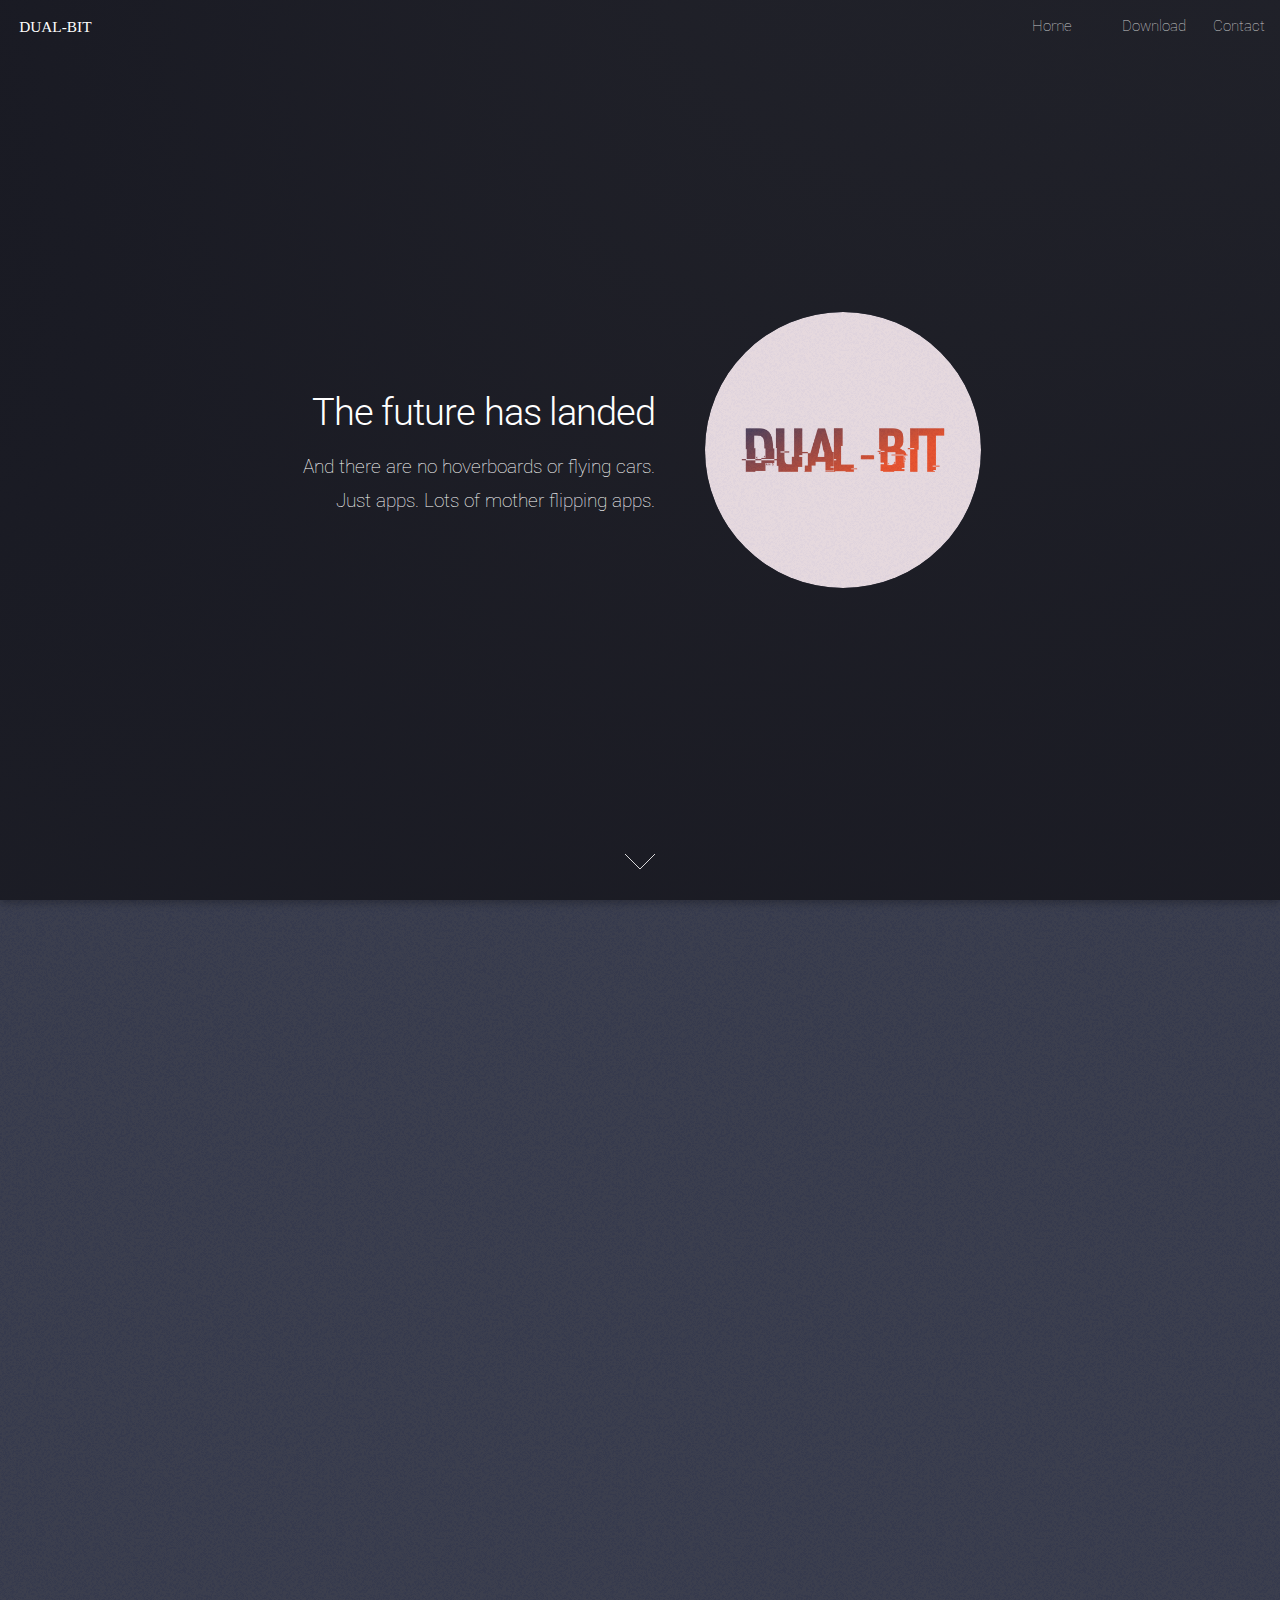
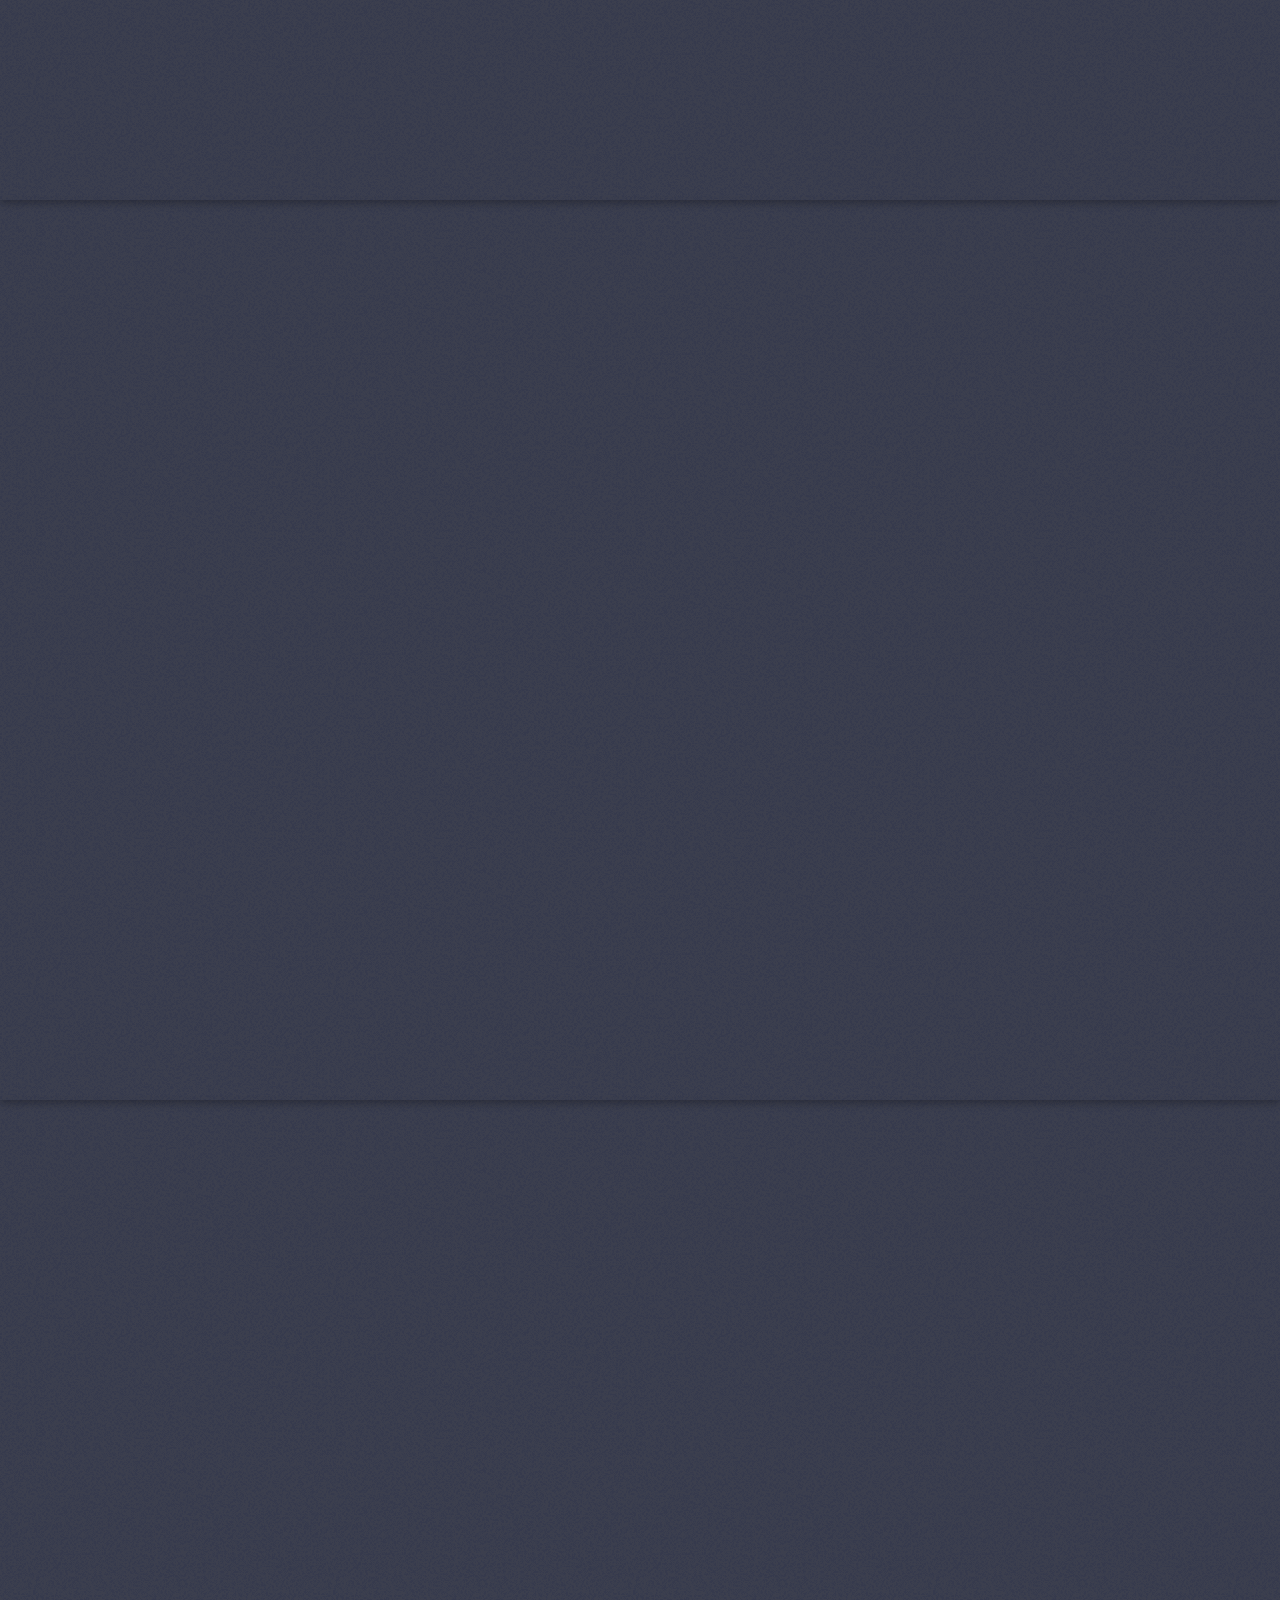
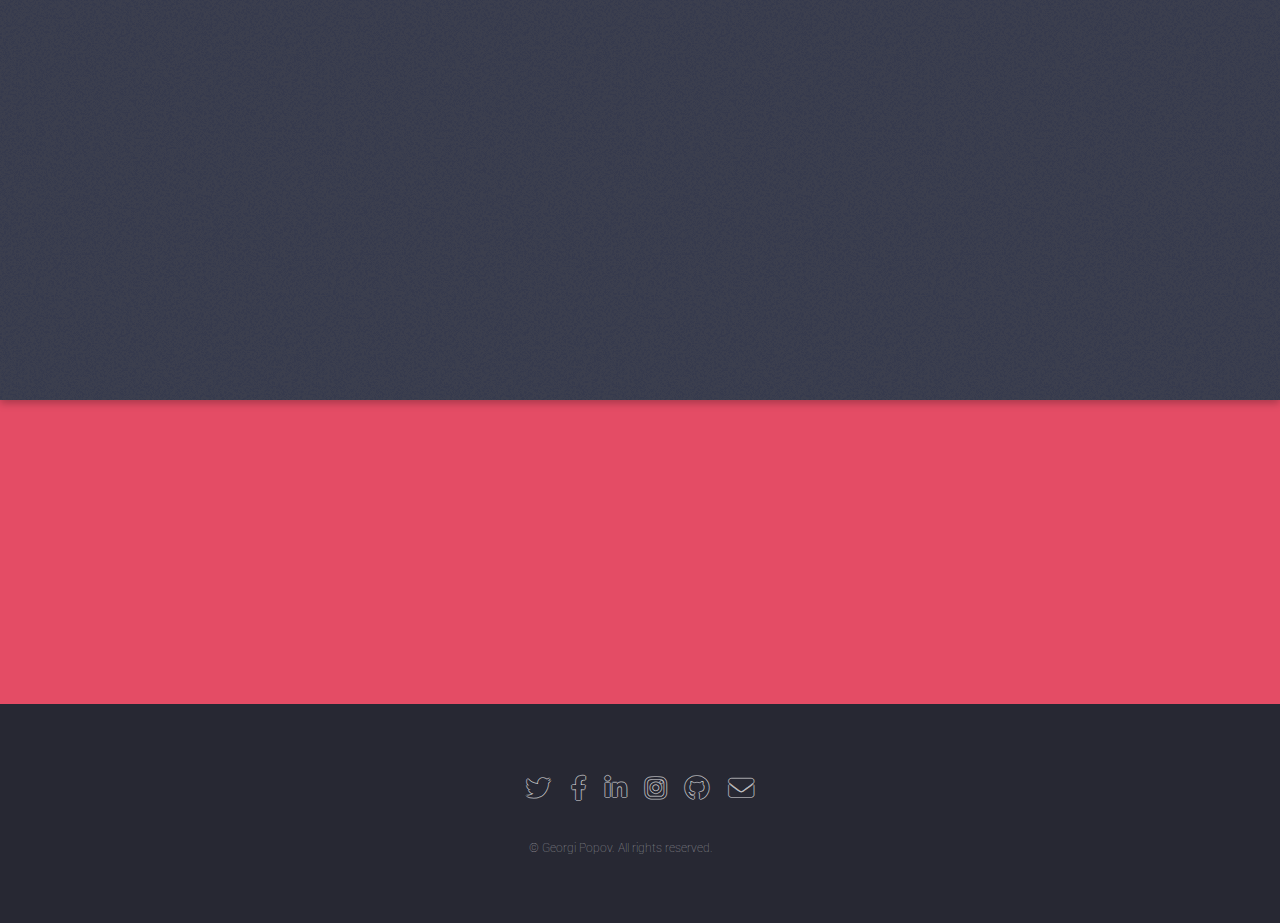
<file: index.html>
<!DOCTYPE HTML>
<html>
	<head>
		<title>Dual-Bit</title>
		<meta charset="utf-8" />
		<meta name="viewport" content="width=device-width, initial-scale=1, user-scalable=no" />
		<link rel="stylesheet" href="assets/css/main.css" />
		<noscript><link rel="stylesheet" href="assets/css/noscript.css" /></noscript>
		<meta name="google-site-verification" content="wtdGiZ79smTvYV3u2LRnYD4P-iROG3S8AgIjhCiA9HE" />
		<link rel="apple-touch-icon" sizes="180x180" href="/apple-touch-icon.png">
		<link rel="icon" type="image/png" sizes="32x32" href="/favicon-32x32.png">
		<link rel="icon" type="image/png" sizes="16x16" href="/favicon-16x16.png">
		<link rel="manifest" href="/site.webmanifest">
	</head>
	<body class="is-preload landing">
		<div id="page-wrapper">

			<!-- Header -->
				<header id="header">
					<h1 id="logo"><a href="index.html" class="dualbit">DUAL-BIT</a></h1>
					<nav id="nav">
						<ul>
							<li><a href="index.html">Home</a></li>
							<li>
							<li><a href="download.html">Download</a></li>
							<li><a href="contact.html">Contact</a></li>
						</ul>
					</nav>
				</header>

			<!-- Banner -->
				<section id="banner">
					<div class="content">
						<header>
							<h2>The future has landed</h2>
							<p>And there are no hoverboards or flying cars.<br />
							Just apps. Lots of mother flipping apps.</p>
						</header>
						<span class="image"><img src="images/profile.png" alt="" /></span>
					</div>
					<a href="#one" class="goto-next scrolly">Next</a>
				</section>

			<!-- One -->
				<section id="one" class="spotlight style1 bottom">
					<span class="image fit main"><img src="images/cover.png" alt="" /></span>
					<div class="content">
						<div class="container">
							<div class="row">
								<div class="col-4 col-12-medium">
									<header>
										<h2>Unlocking Knowledge</h2>
										<p>Not just a slogan but a commitment to shaping future minds</p>
									</header>
								</div>
								<div class="col-4 col-12-medium">
									<p>In the ancient myth, Prometheus dared to defy the gods, stealing the divine fire of knowledge and gifting it to humanity.
										Today, we, at Dual-Bit, are inspired by this audacious spirit as we revolutionize education and empower learners to ignite the flames of curiosity and wisdom. </p>
								</div>
								<div class="col-4 col-12-medium">
									<p>Our innovative approach to programming education is centered around short-form content. 
									We understand that learning programming should be engaging and time-efficient, catering to the modern enthusiast's lifestyle..</p>
								</div>
							</div>
						</div>
					</div>
					<a href="#two" class="goto-next scrolly">Next</a>
				</section>

			<!-- Two -->
				<section id="two" class="spotlight style2 right">
					<span class="image fit main"><img src="images/angryimg.png" alt="" /></span>
					<div class="content">
						<header>
							<h2>Innovative Learning Approach</h2>
							<p>Embrace the future with our cutting-edge educational methods</p>
						</header>
						<p>Our commitment to innovation goes beyond traditional boundaries. We provide an adaptive and addictive learning experience, making programming education dynamic and enjoyable.</p>
						<ul class="actions">
							<li><a href="#" class="button">Learn More</a></li>
						</ul>
					</div>
					<a href="#three" class="goto-next scrolly">Next</a>
				</section>

			<!-- Three -->
				<section id="three" class="spotlight style3 left">
					<span class="image fit main bottom"><img src="images/angryimg.png" alt="" /></span>
					<div class="content">
						<header>
							<h2>Diverse Learning Paths</h2>
							<p>Empowering learners with a spectrum of knowledge</p>
						</header>
						<p>Just as Prometheus stole the spectrum of fire, we offer a diverse curriculum. 
							From English to Programming, our platform ensures that every learner finds their unique path to enlightenment.</p>
						<ul class="actions">
							<li><a href="#" class="button">Learn More</a></li>
						</ul>
					</div>
					<a href="#four" class="goto-next scrolly">Next</a>
				</section>

			<!-- Four -->
				<!--<section id="four" class="wrapper style1 special fade-up">
					<div class="container">
						<header class="major">
							<h2>Accumsan sed tempus adipiscing blandit</h2>
							<p>Iaculis ac volutpat vis non enim gravida nisi faucibus posuere arcu consequat</p>
						</header>
						<div class="box alt">
							<div class="row gtr-uniform">
								<section class="col-4 col-6-medium col-12-xsmall">
									<span class="icon solid alt major fa-chart-area"></span>
									<h3>Ipsum sed commodo</h3>
									<p>Feugiat accumsan lorem eu ac lorem amet accumsan donec. Blandit orci porttitor.</p>
								</section>
								<section class="col-4 col-6-medium col-12-xsmall">
									<span class="icon solid alt major fa-comment"></span>
									<h3>Eleifend lorem ornare</h3>
									<p>Feugiat accumsan lorem eu ac lorem amet accumsan donec. Blandit orci porttitor.</p>
								</section>
								<section class="col-4 col-6-medium col-12-xsmall">
									<span class="icon solid alt major fa-flask"></span>
									<h3>Cubilia cep lobortis</h3>
									<p>Feugiat accumsan lorem eu ac lorem amet accumsan donec. Blandit orci porttitor.</p>
								</section>
								<section class="col-4 col-6-medium col-12-xsmall">
									<span class="icon solid alt major fa-paper-plane"></span>
									<h3>Non semper interdum</h3>
									<p>Feugiat accumsan lorem eu ac lorem amet accumsan donec. Blandit orci porttitor.</p>
								</section>
								<section class="col-4 col-6-medium col-12-xsmall">
									<span class="icon solid alt major fa-file"></span>
									<h3>Odio laoreet accumsan</h3>
									<p>Feugiat accumsan lorem eu ac lorem amet accumsan donec. Blandit orci porttitor.</p>
								</section>
								<section class="col-4 col-6-medium col-12-xsmall">
									<span class="icon solid alt major fa-lock"></span>
									<h3>Massa arcu accumsan</h3>
									<p>Feugiat accumsan lorem eu ac lorem amet accumsan donec. Blandit orci porttitor.</p>
								</section>
							</div>
						</div>
						<footer class="major">
							<ul class="actions special">
								<li><a href="#" class="button">Magna sed feugiat</a></li>
							</ul>
						</footer>
					</div>
				</section> -->

			<!-- Five -->
				<section id="five" class="wrapper style2 special fade">
					<div class="container">
						<header>
							<h2>Contact Us</h2>
							<p>Have advice? Maybe a complaint? Leave your email below and we'll reach out to you!</p>
						</header>
						<form method="post" action="#" class="cta">
							<div class="row gtr-uniform gtr-50">
								<div class="col-8 col-12-xsmall"><input type="email" name="email" id="email" placeholder="Your Email Address" /></div>
								<div class="col-4 col-12-xsmall">
									<input type="submit" value="Send" class="fit primary" formaction="mailto:georgi-popov@dual-bit.tech" />
								</div>
								</div>

							</div>
						</form>
					</div>
				</section>

			<!-- Footer -->
				<footer id="footer">
					<ul class="icons">
						<li><a href="https://twitter.com/g_popov16" class="icon brands alt fa-twitter"><span class="label">Twitter</span></a></li>
						<li><a href="https://www.facebook.com/joji.popov/" class="icon brands alt fa-facebook-f"><span class="label">Facebook</span></a></li>
						<li><a href="https://www.linkedin.com/in/georgi-popov-60bb142a5/" class="icon brands alt fa-linkedin-in"><span class="label">LinkedIn</span></a></li>
						<li><a href="https://www.instagram.com/g_popov16/" class="icon brands alt fa-instagram"><span class="label">Instagram</span></a></li>
						<li><a href="https://github.com/g-popov16" class="icon brands alt fa-github"><span class="label">GitHub</span></a></li>
						<li><a href="mailto:georgi-popov@dual-bit.tech" class="icon solid alt fa-envelope"><span class="label">Email</span></a></li>
					</ul>
					<ul class="copyright">
						<li>&copy; Georgi Popov. All rights reserved.</li><li></a></li>
					</ul>
				</footer>

		</div>

		<!-- Scripts -->
			<script src="assets/js/jquery.min.js"></script>
			<script src="assets/js/jquery.scrolly.min.js"></script>
			<script src="assets/js/jquery.dropotron.min.js"></script>
			<script src="assets/js/jquery.scrollex.min.js"></script>
			<script src="assets/js/browser.min.js"></script>
			<script src="assets/js/breakpoints.min.js"></script>
			<script src="assets/js/util.js"></script>
			<script src="assets/js/main.js"></script>

	</body>
</html>
</file>
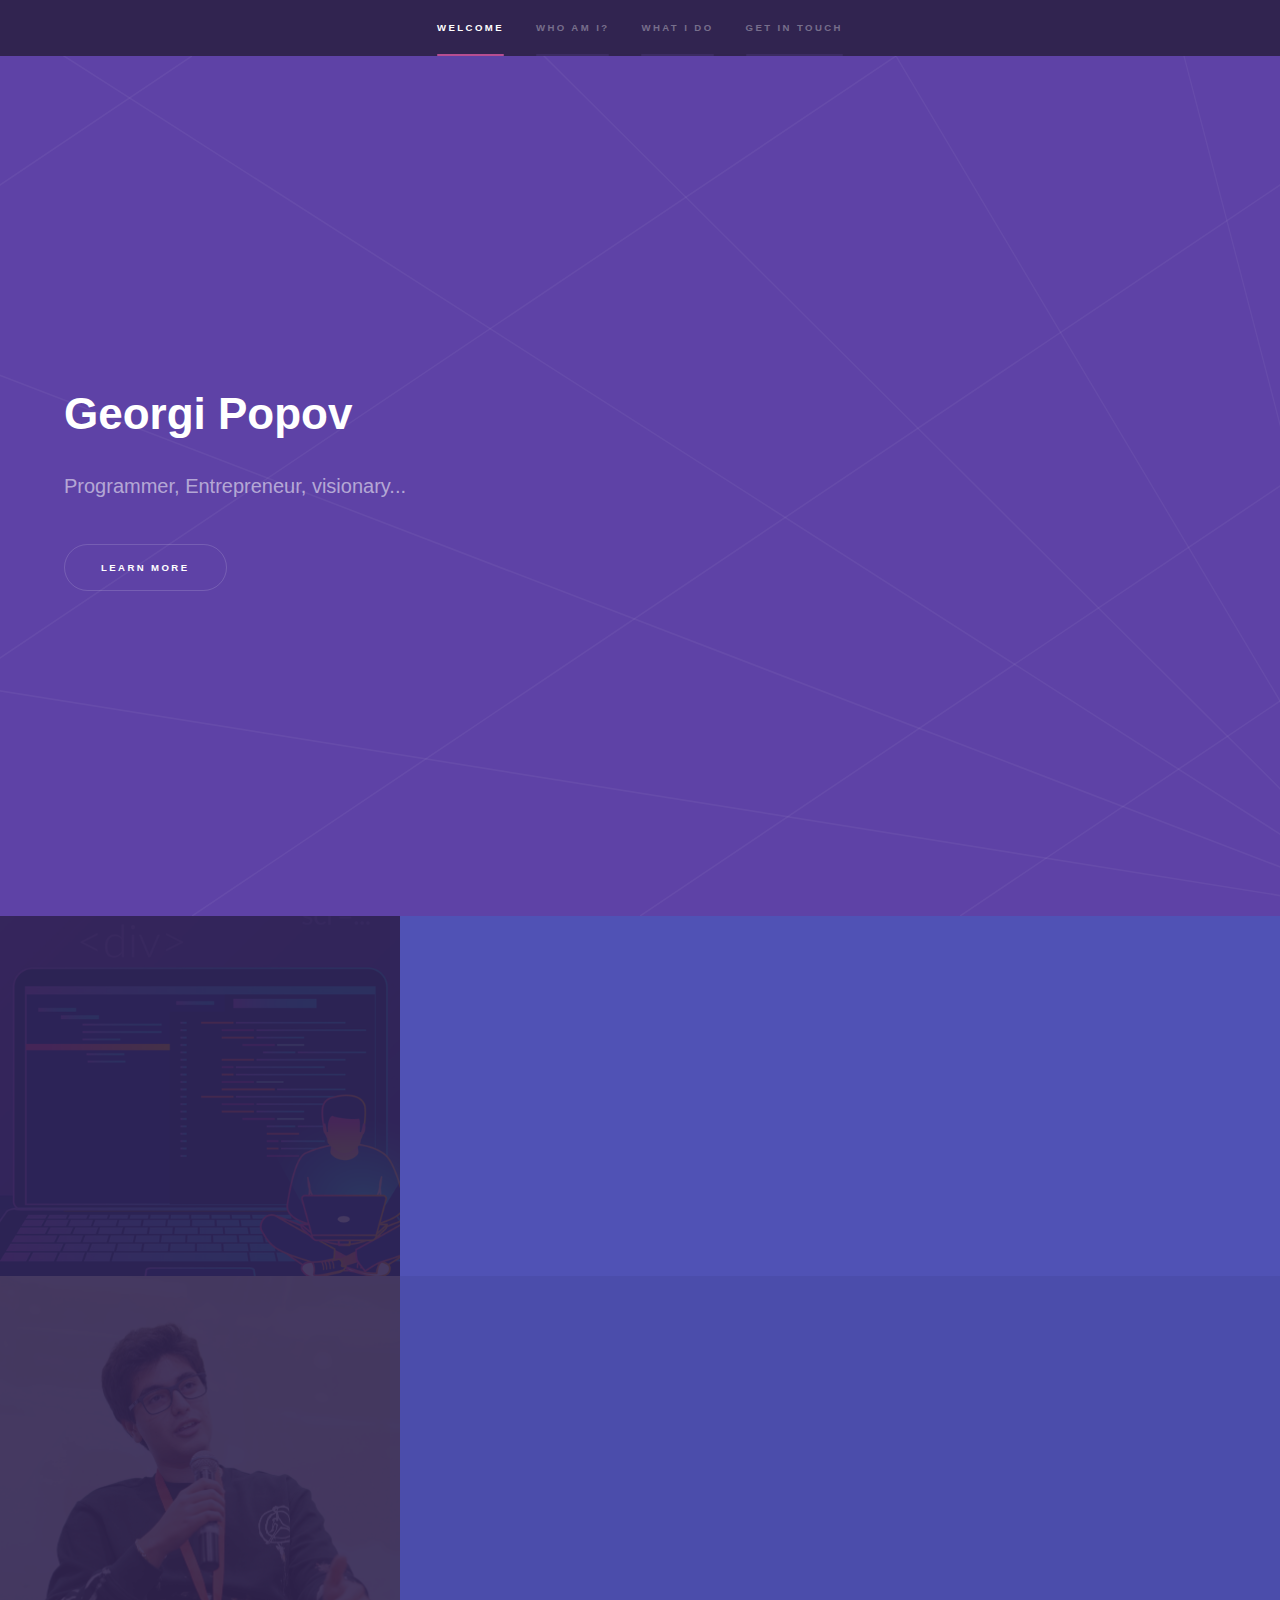
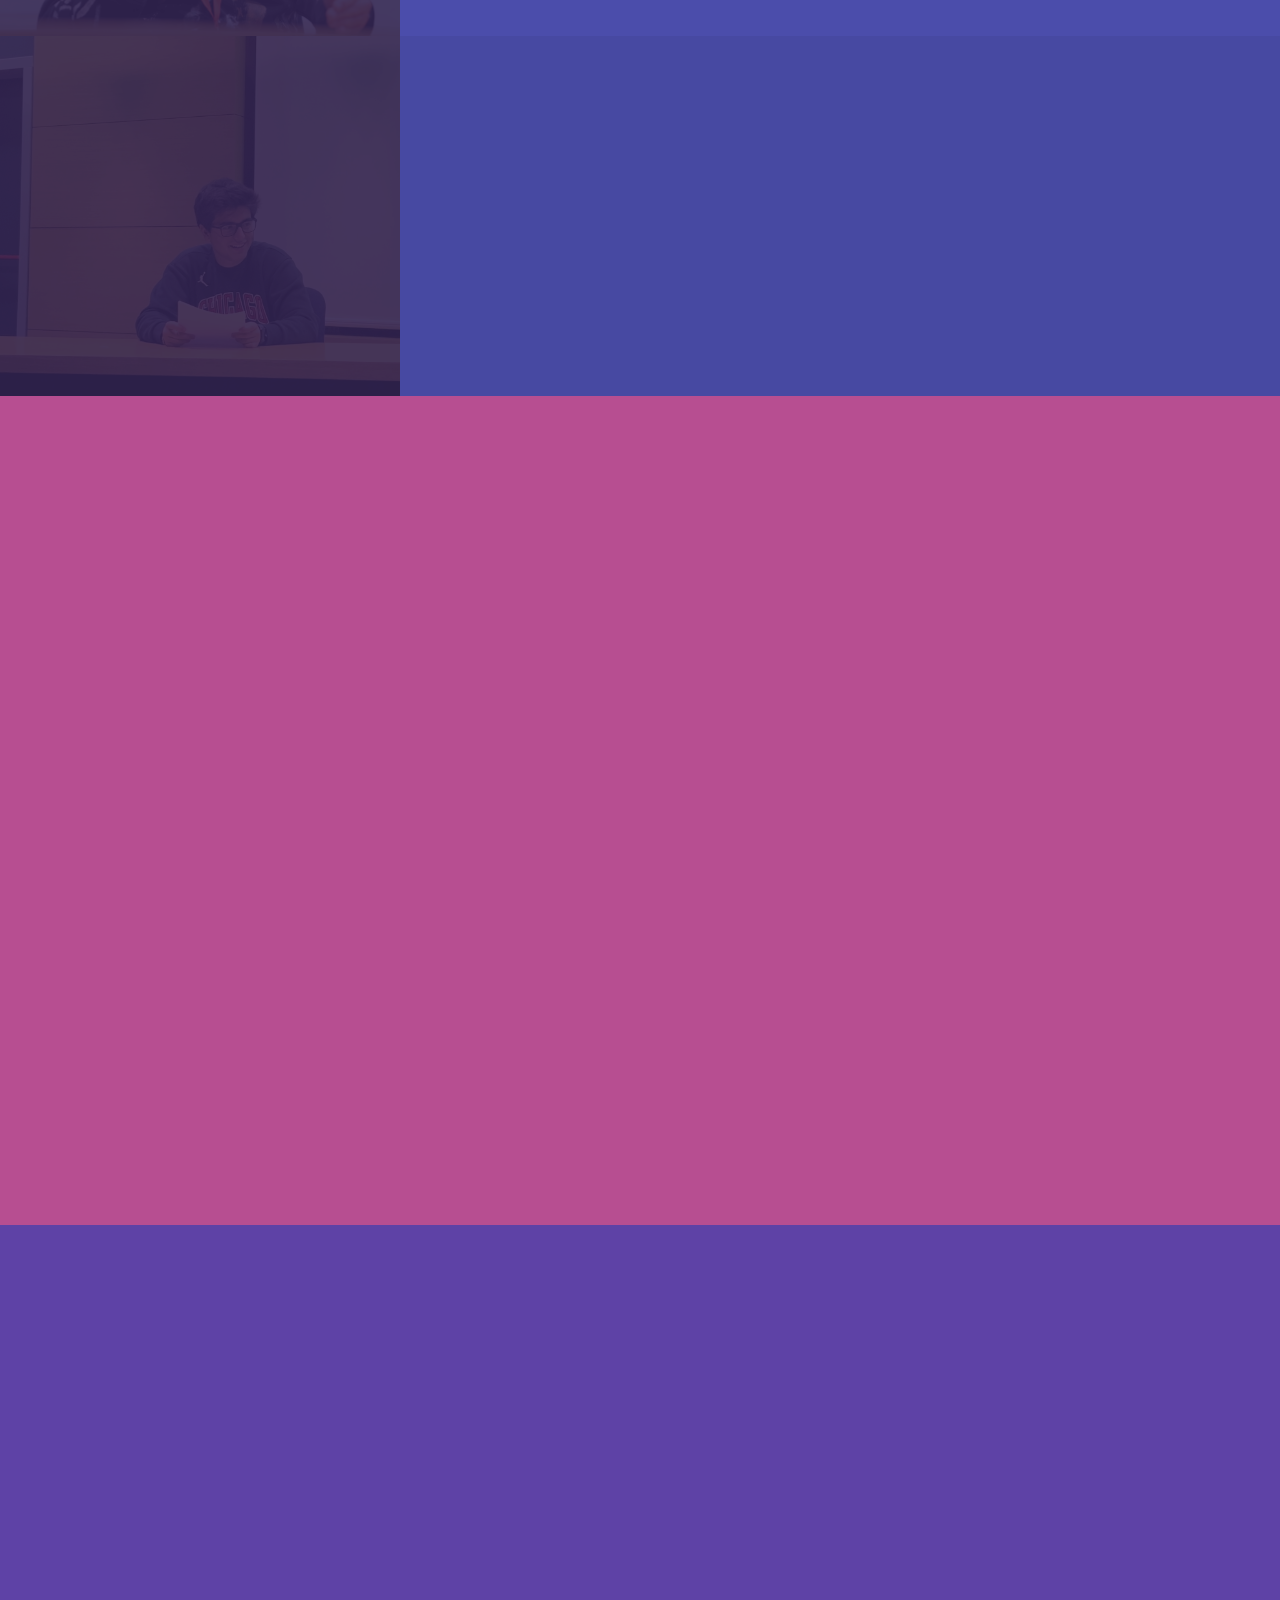
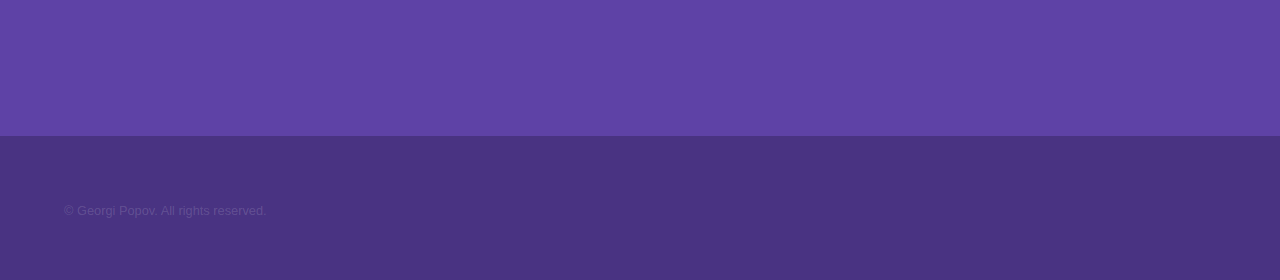
<file: g_popov/index.html>
<!DOCTYPE HTML>
<html>
	<head>
		<title>Georgi Popov</title>
		<meta charset="utf-8" />
		<meta name="viewport" content="width=device-width, initial-scale=1, user-scalable=no" />
		<link rel="stylesheet" href="assets/css/main.css" />
		<noscript><link rel="stylesheet" href="assets/css/noscript.css" /></noscript>
		<link rel="apple-touch-icon" sizes="180x180" href="/apple-touch-icon.png">
		<link rel="icon" type="image/png" sizes="32x32" href="/favicon-32x32.png">
		<link rel="icon" type="image/png" sizes="16x16" href="/favicon-16x16.png">
		<link rel="manifest" href="/site.webmanifest">
	</head>
	<body class="is-preload">

		<!-- Sidebar -->
			<section id="sidebar">
				<div class="inner">
					<nav>
						<ul>
							<li><a href="#intro">Welcome</a></li>
							<li><a href="#one">Who am I?</a></li>
							<li><a href="#two">What I do</a></li>
							<li><a href="#three">Get in touch</a></li>
						</ul>
					</nav>
				</div>
			</section>

		<!-- Wrapper -->
			<div id="wrapper">

				<!-- Intro -->
					<section id="intro" class="wrapper style1 fullscreen fade-up">
						<div class="inner">
							<h1>Georgi Popov</h1>
							<p>Programmer, Entrepreneur, visionary...</p>
							<ul class="actions">
								<li><a href="#one" class="button scrolly">Learn more</a></li>
							</ul>
						</div>
					</section>

				<!-- One -->
					<section id="one" class="wrapper style2 spotlights">
						<section>
							<a href="#" class="image"><img src="images/teaserImage_xxxx_croppedTeaserImage.jpg" alt="" data-position="center center" /></a>
							<div class="content">
								<div class="inner">
									<h2>Programmer</h2>
									<p>At a very young age I sparked an interest at programming. I haven't been the same since...</p>
									<ul class="actions">
										<li><a href="programmer.html" class="button">Learn more</a></li>
									</ul>
								</div>
							</div>
						</section>
						<section>
							<a href="#" class="image"><img src="images/9D96ABC7-2A14-4CAB-84DC-FD9822F13A40_1_102_o.jpeg" alt="" data-position="top center" /></a>
							<div class="content">
								<div class="inner">
									<h2>Entrepreneur</h2>
									<p>I've always wanted to be successful. And the moment for making a step in that direction is right now.</p>
									<ul class="actions">
										<li><a href="https://dual-bit.tech" class="button">Learn more</a></li>
									</ul>
								</div>
							</div>
						</section>
						<section>
							<a href="#" class="image"><img src="images/0CB007A3-A51E-4765-A926-E673A6EF1080_1_201_a.jpeg" alt="" data-position="25% 25%" /></a>
							<div class="content">
								<div class="inner">
									<h2>Visionary</h2>
									<p>I, like many people, imagine the world a better place in the future. What sets me apart from them is that I am willing to work and 
										make changes in that direction.
									</p>
									<ul class="actions">
										<li><a href="visionary.html" class="button">Learn more</a></li>
									</ul>
								</div>
							</div>
						</section>
					</section>

				<!-- Two -->
					<section id="two" class="wrapper style3 fade-up">
						<div class="inner">
							<h2>What I do</h2>
							<p>I am a highly qualified programmer, who is fluent in multiple programming languages. 
								My abilities extend beyond programming as I have demonstrated leadership and critical thinking skills. My main goal in life is making my country a better place.</p>
							<div class="features">
								<section>
									<span class="icon solid major fa-code"></span>
									<h3>Programming</h3>
									<p>Fluent in Python, C++, C#, JS and Swift. I started programming at 12 and have done numerous projects ever since. My best are up on my GitHub.</p>
								</section>
								<section>
									<span class="icon solid major fa-globe"></span>
									<h3>Languages</h3>
									<p>I have C2 proficency in English and A1 proficency in German. My mother tongue is Bulgarian.</p>
								</section>
								<section>
									<span class="icon solid major fa-atom"></span>
									<h3>Physics</h3>
									<p>My love for Physics is immeasurable. I have participated in multiple Physics events over the years, with the most notable being
										a CERN Masterclass on Particle Physics.
									</p>
								</section>
								<section>
									<span class="icon solid major fa-desktop"></span>
									<h3>Business and Entrepreneurship</h3>
									<p>I am currently working on an innovative startup called <a href="https://www.dual-bit.tech">Dual-Bit</a>. My intentions are to enter the national IT competiton and Apple Student Developer 
										Challenge with it with hopes of gaining popularity	
										and funding.
									</p>
								</section>
								<!----
								<section>
									<span class="icon solid major fa-link"></span>
									<h3>Urna quis bibendum</h3>
									<p>Phasellus convallis elit id ullam corper amet et pulvinar. Duis aliquam turpis mauris, sed ultricies erat dapibus.</p>
								</section>
								<section>
									<span class="icon major fa-gem"></span>
									<h3>Aliquam urna dapibus</h3>
									<p>Phasellus convallis elit id ullam corper amet et pulvinar. Duis aliquam turpis mauris, sed ultricies erat dapibus.</p>
								</section>
							-->
							</div>
							<ul class="actions">
								<li><a href="https://github.com/g-popov16" class="button">Learn more</a></li>
							</ul>
						</div>
					</section>
				

				<!-- Three -->
					<section id="three" class="wrapper style1 fade-up">
						<div class="inner">
							<h2>Get in touch</h2>
							<p>I'd love to get any feedback possible. Business inquirees are also welcome :)</p>
							<div class="split style1">
								<section>
									<form method="post" action="#">
										<div class="fields">
											<div class="field half">
												<label for="name">Name</label>
												<input type="text" name="name" id="name" />
											</div>
											<div class="field half">
												<label for="email">Email</label>
												<input type="text" name="email" id="email" />
											</div>
											<!--
											<div class="field">
												<label for="message">Message</label>
												<textarea name="message" id="message" rows="5"></textarea>
											</div>
										-->
										</div>
										<ul class="actions">
											<li><a href="mailto:georgi-popov@dual-bit.tech" class="button submit">Send Message</a></li>
										</ul>
									</form>
								</section>
								<section>
									<ul class="contact">
										
										<li>
											<h3>Email</h3>
											<a href="mailto:joro.popov16@gmail.com">joro.popov16@gmail.com</a> <br>
											<a href="mailto:georgi-popov@dual-bit.tech">georgi-popov@dual-bit.tech</a>
										</li>
										<li>
											<h3>Phone</h3>
											<span>+359 87 606 0788</span>
										</li>
										<li>
											<h3>Social</h3>
											<ul class="icons">
												<li><a href="https://twitter.com/g_popov16" class="icon brands alt fa-twitter"><span class="label">Twitter</span></a></li>
												<li><a href="https://www.facebook.com/joji.popov/" class="icon brands alt fa-facebook-f"><span class="label">Facebook</span></a></li>
												<li><a href="https://github.com/g-popov16" class="icon brands alt fa-github"><span class="label">GitHub</span></a></li>
												<li><a href="https://www.instagram.com/g_popov16/" class="icon brands alt fa-instagram"><span class="label">Instagram</span></a></li>
												<li><a href="https://www.linkedin.com/in/georgi-popov-60bb142a5/" class="icon brands alt fa-linkedin-in"><span class="label">LinkedIn</span></a></li>
											</ul>
										</li>
									</ul>
								</section>
							</div>
						</div>
					</section>

			</div>

		<!-- Footer -->
			<footer id="footer" class="wrapper style1-alt">
				<div class="inner">
					<ul class="menu">
						<li>&copy; Georgi Popov. All rights reserved.</li>
					</ul>
				</div>
			</footer>

		<!-- Scripts -->
			<script src="assets/js/jquery.min.js"></script>
			<script src="assets/js/jquery.scrollex.min.js"></script>
			<script src="assets/js/jquery.scrolly.min.js"></script>
			<script src="assets/js/browser.min.js"></script>
			<script src="assets/js/breakpoints.min.js"></script>
			<script src="assets/js/util.js"></script>
			<script src="assets/js/main.js"></script>

	</body>
</html>
</file>
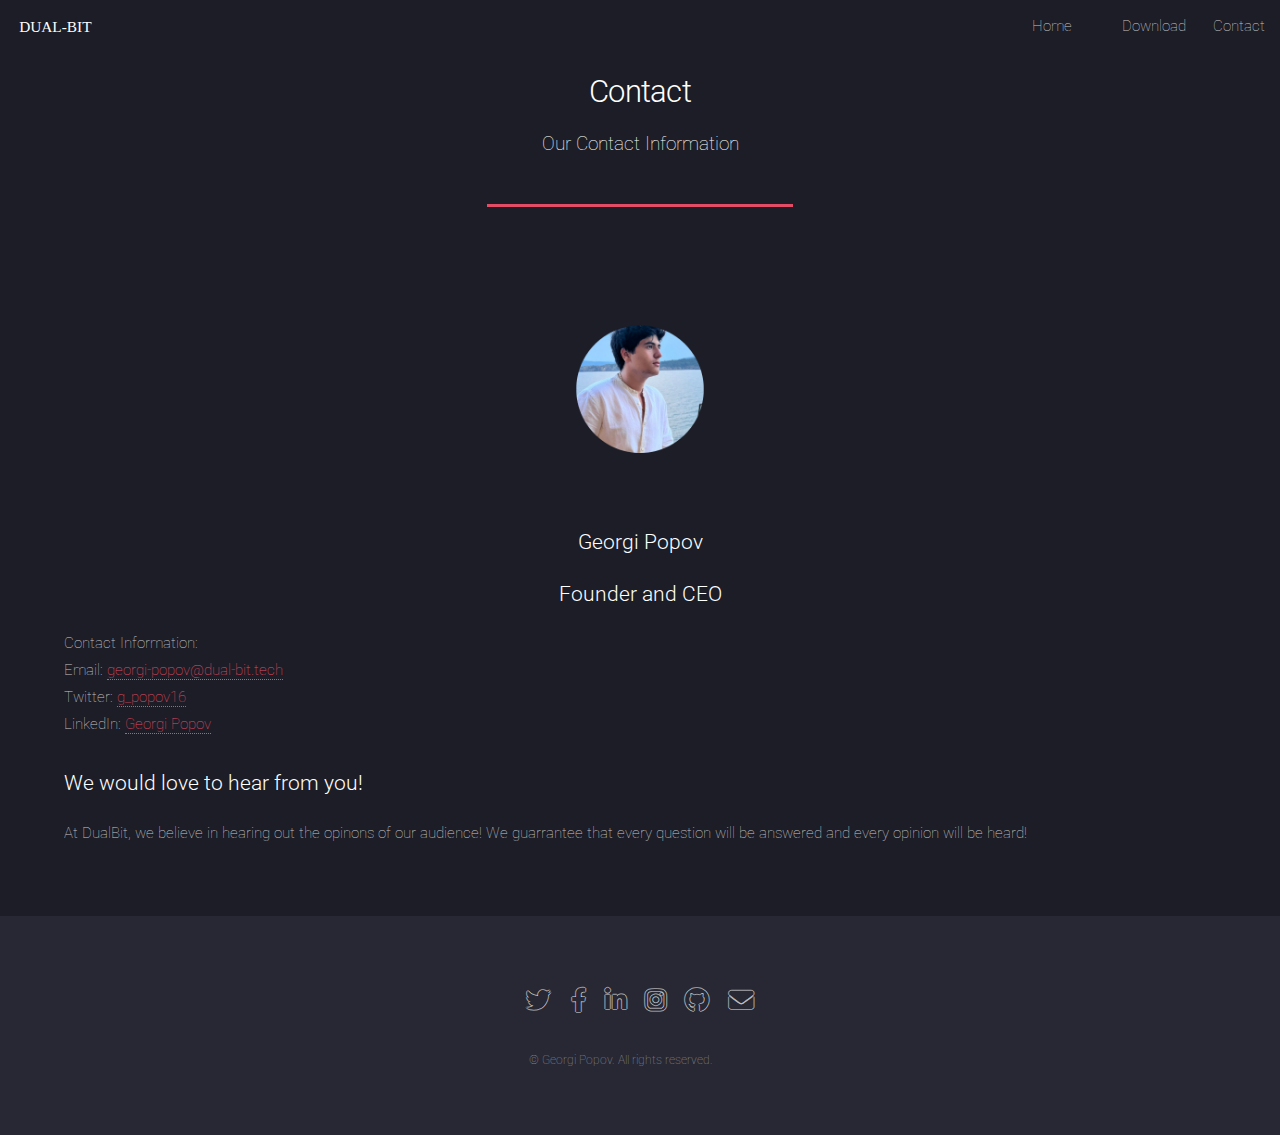
<file: contact.html>
<!DOCTYPE HTML>
<html>
	<head>
		<title>Contact</title>
		<meta charset="utf-8" />
		<meta name="viewport" content="width=device-width, initial-scale=1, user-scalable=no" />
		<link rel="stylesheet" href="assets/css/main.css" />
		<noscript><link rel="stylesheet" href="assets/css/noscript.css" /></noscript>
		<link rel="apple-touch-icon" sizes="180x180" href="/apple-touch-icon.png">
		<link rel="icon" type="image/png" sizes="32x32" href="/favicon-32x32.png">
		<link rel="icon" type="image/png" sizes="16x16" href="/favicon-16x16.png">
		<link rel="manifest" href="/site.webmanifest">
	</head>
	<body class="is-preload landing">
		<div id="page-wrapper">

			<!-- Header -->
				<header id="header">
					<h1 id="logo"><a href="index.html" class="dualbit">DUAL-BIT</a></h1>
					<nav id="nav">
						<ul>
							<li><a href="index.html">Home</a></li>
							<li>
							<li><a href="download.html">Download</a></li>
							<li><a href="contact.html">Contact</a></li>
						</ul>
					</nav>
				</header>
                <div id="main" class="wrapper style1">
					<div class="container">
						<header class="major">
							<h2>Contact</h2>
							<p>Our Contact Information</p>
						</header>

						<!-- Content -->
							<section id="content">
                                <div style="text-align: center;">
                                    
                                        <img src="images/Untitled design.png" alt="" style="width: 250px; height: 250px; border-radius: 50%; display: block; margin-left: auto; margin-right: auto;" />
                                    <h3>Georgi Popov</h3>
                                    <h3>Founder and CEO</h3>
                                </div>
                                
                                
								<p>Contact Information: <br />
                                    Email: <a href="mailto:georgi-popov@dual-bit.tech">georgi-popov@dual-bit.tech</a> <br />
                                    Twitter: <a href="https://twitter.com/g_popov16">g_popov16</a> <br />
                                    LinkedIn: <a href="https://www.linkedin.com/in/georgi-popov-60bb142a5/">Georgi Popov</a> <br />
                                
								<h3>We would love to hear from you!</h3>
								<p>At DualBit, we believe in hearing out the opinons of our audience! We guarrantee that every question will be answered and every opinion will be heard!</p>
								
							</section>

					</div>
				</div>
                <footer id="footer">
					<ul class="icons">
						<li><a href="https://twitter.com/g_popov16" class="icon brands alt fa-twitter"><span class="label">Twitter</span></a></li>
						<li><a href="https://www.facebook.com/joji.popov/" class="icon brands alt fa-facebook-f"><span class="label">Facebook</span></a></li>
						<li><a href="https://www.linkedin.com/in/georgi-popov-60bb142a5/" class="icon brands alt fa-linkedin-in"><span class="label">LinkedIn</span></a></li>
						<li><a href="https://www.instagram.com/g_popov16/" class="icon brands alt fa-instagram"><span class="label">Instagram</span></a></li>
						<li><a href="https://github.com/g-popov16" class="icon brands alt fa-github"><span class="label">GitHub</span></a></li>
						<li><a href="mailto:georgi-popov@dual-bit.tech" class="icon solid alt fa-envelope"><span class="label">Email</span></a></li>
					</ul>
					<ul class="copyright">
						<li>&copy; Georgi Popov. All rights reserved.</li><li></a></li>
					</ul>
				</footer>

            <script src="assets/js/jquery.min.js"></script>
			<script src="assets/js/jquery.scrolly.min.js"></script>
			<script src="assets/js/jquery.dropotron.min.js"></script>
			<script src="assets/js/jquery.scrollex.min.js"></script>
			<script src="assets/js/browser.min.js"></script>
			<script src="assets/js/breakpoints.min.js"></script>
			<script src="assets/js/util.js"></script>
			<script src="assets/js/main.js"></script>
</file>
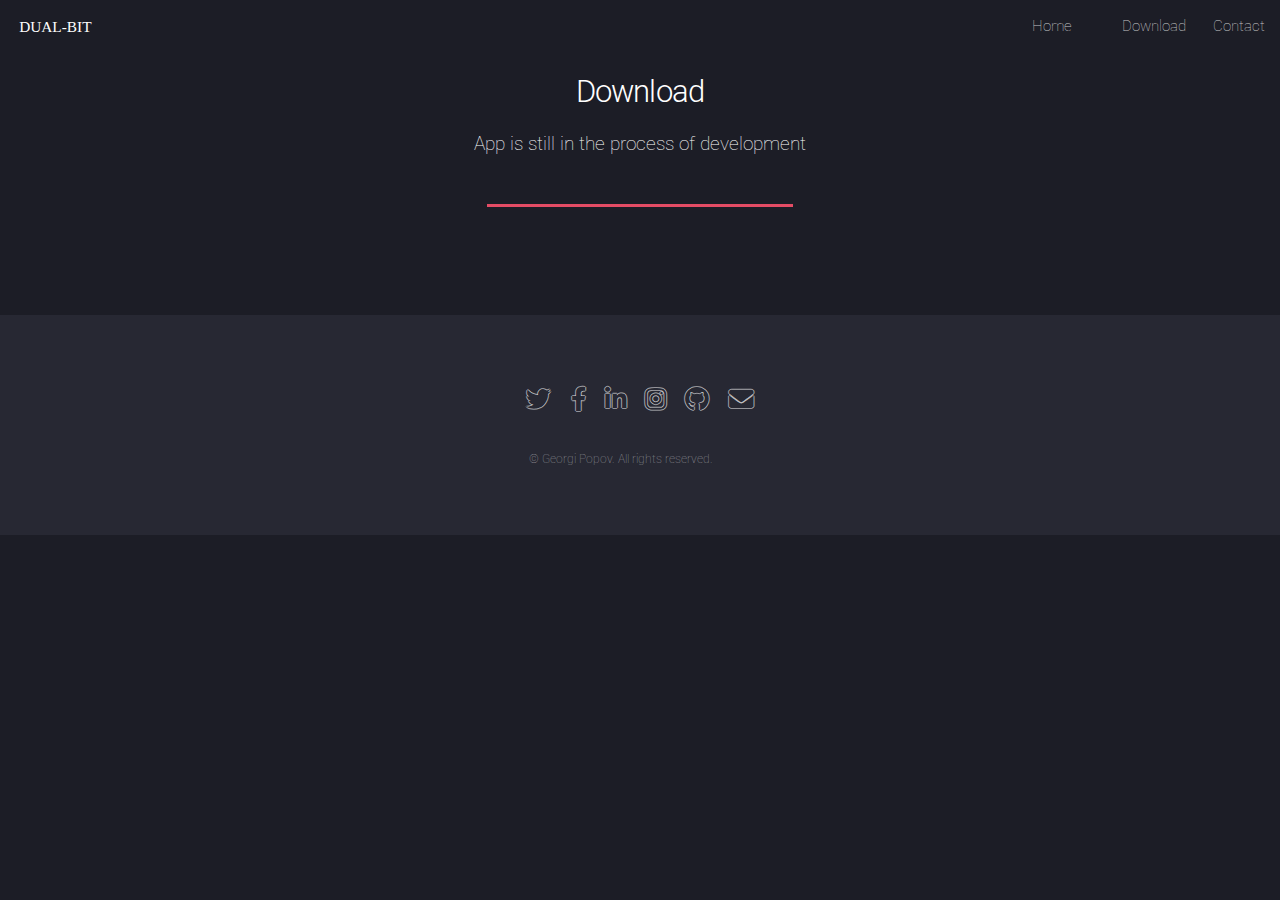
<file: download.html>
<!DOCTYPE HTML>
<html>
	<head>
		<title>Download, Coming Soon</title>
		<meta charset="utf-8" />
		<meta name="viewport" content="width=device-width, initial-scale=1, user-scalable=no" />
		<link rel="stylesheet" href="assets/css/main.css" />
		<noscript><link rel="stylesheet" href="assets/css/noscript.css" /></noscript>
		<link rel="apple-touch-icon" sizes="180x180" href="/apple-touch-icon.png">
		<link rel="icon" type="image/png" sizes="32x32" href="/favicon-32x32.png">
		<link rel="icon" type="image/png" sizes="16x16" href="/favicon-16x16.png">
		<link rel="manifest" href="/site.webmanifest">
	</head>
	<body class="is-preload landing">
		<div id="page-wrapper">

			<!-- Header -->
				<header id="header">
					<h1 id="logo"><a href="index.html" class="dualbit">DUAL-BIT</a></h1>
					<nav id="nav">
						<ul>
							<li><a href="index.html">Home</a></li>
							<li>
							<li><a href="download.html">Download</a></li>
							<li><a href="contact.html">Contact</a></li>
						</ul>
					</nav>
				</header>
                <div id="main" class="wrapper style1">
					<div class="container">
						<header class="major">
							<h2>Download</h2>
							<p>App is still in the process of development</p>
						</header>

						

					</div>
				</div>
                <footer id="footer">
					<ul class="icons">
						<li><a href="https://twitter.com/g_popov16" class="icon brands alt fa-twitter"><span class="label">Twitter</span></a></li>
						<li><a href="https://www.facebook.com/joji.popov/" class="icon brands alt fa-facebook-f"><span class="label">Facebook</span></a></li>
						<li><a href="https://www.linkedin.com/in/georgi-popov-60bb142a5/" class="icon brands alt fa-linkedin-in"><span class="label">LinkedIn</span></a></li>
						<li><a href="https://www.instagram.com/g_popov16/" class="icon brands alt fa-instagram"><span class="label">Instagram</span></a></li>
						<li><a href="https://github.com/g-popov16" class="icon brands alt fa-github"><span class="label">GitHub</span></a></li>
						<li><a href="mailto:georgi-popov@dual-bit.tech" class="icon solid alt fa-envelope"><span class="label">Email</span></a></li>
					</ul>
					<ul class="copyright">
						<li>&copy; Georgi Popov. All rights reserved.</li><li></a></li>
					</ul>
				</footer>

            <script src="assets/js/jquery.min.js"></script>
			<script src="assets/js/jquery.scrolly.min.js"></script>
			<script src="assets/js/jquery.dropotron.min.js"></script>
			<script src="assets/js/jquery.scrollex.min.js"></script>
			<script src="assets/js/browser.min.js"></script>
			<script src="assets/js/breakpoints.min.js"></script>
			<script src="assets/js/util.js"></script>
			<script src="assets/js/main.js"></script>
</file>
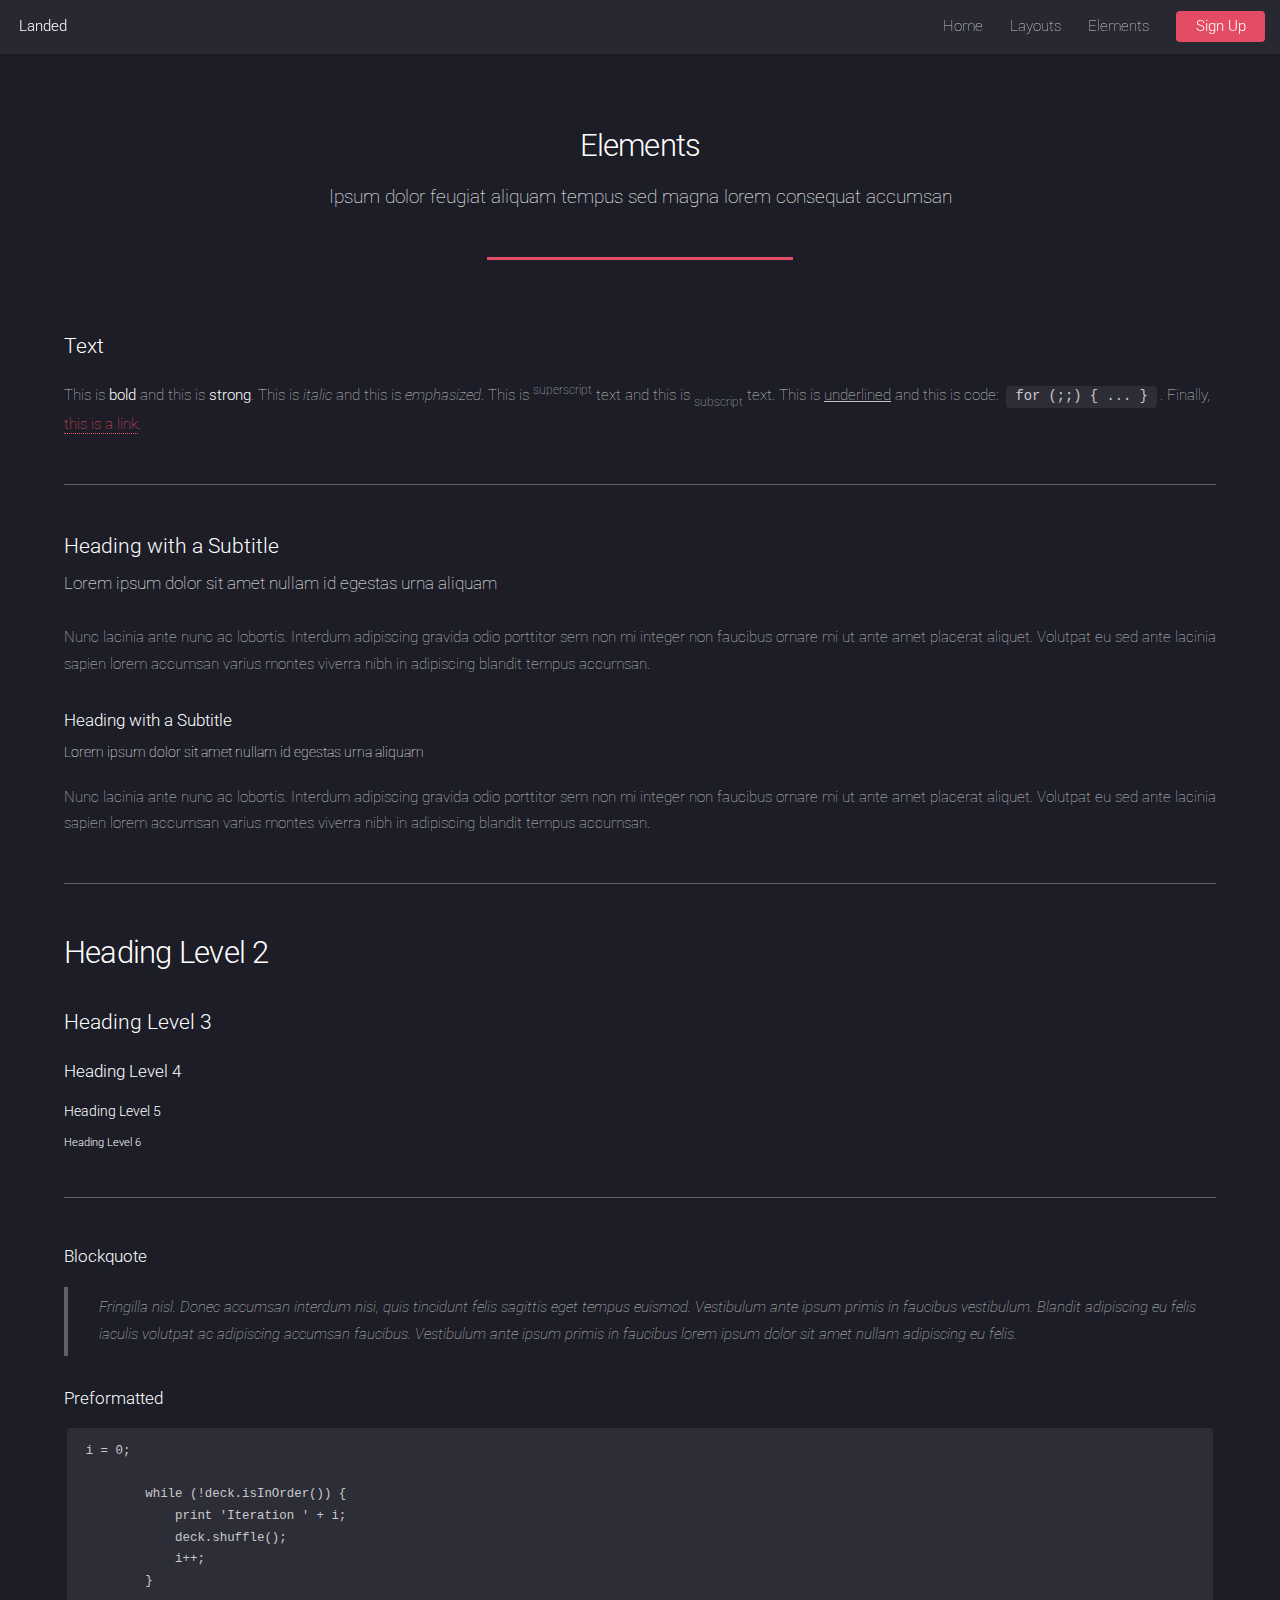
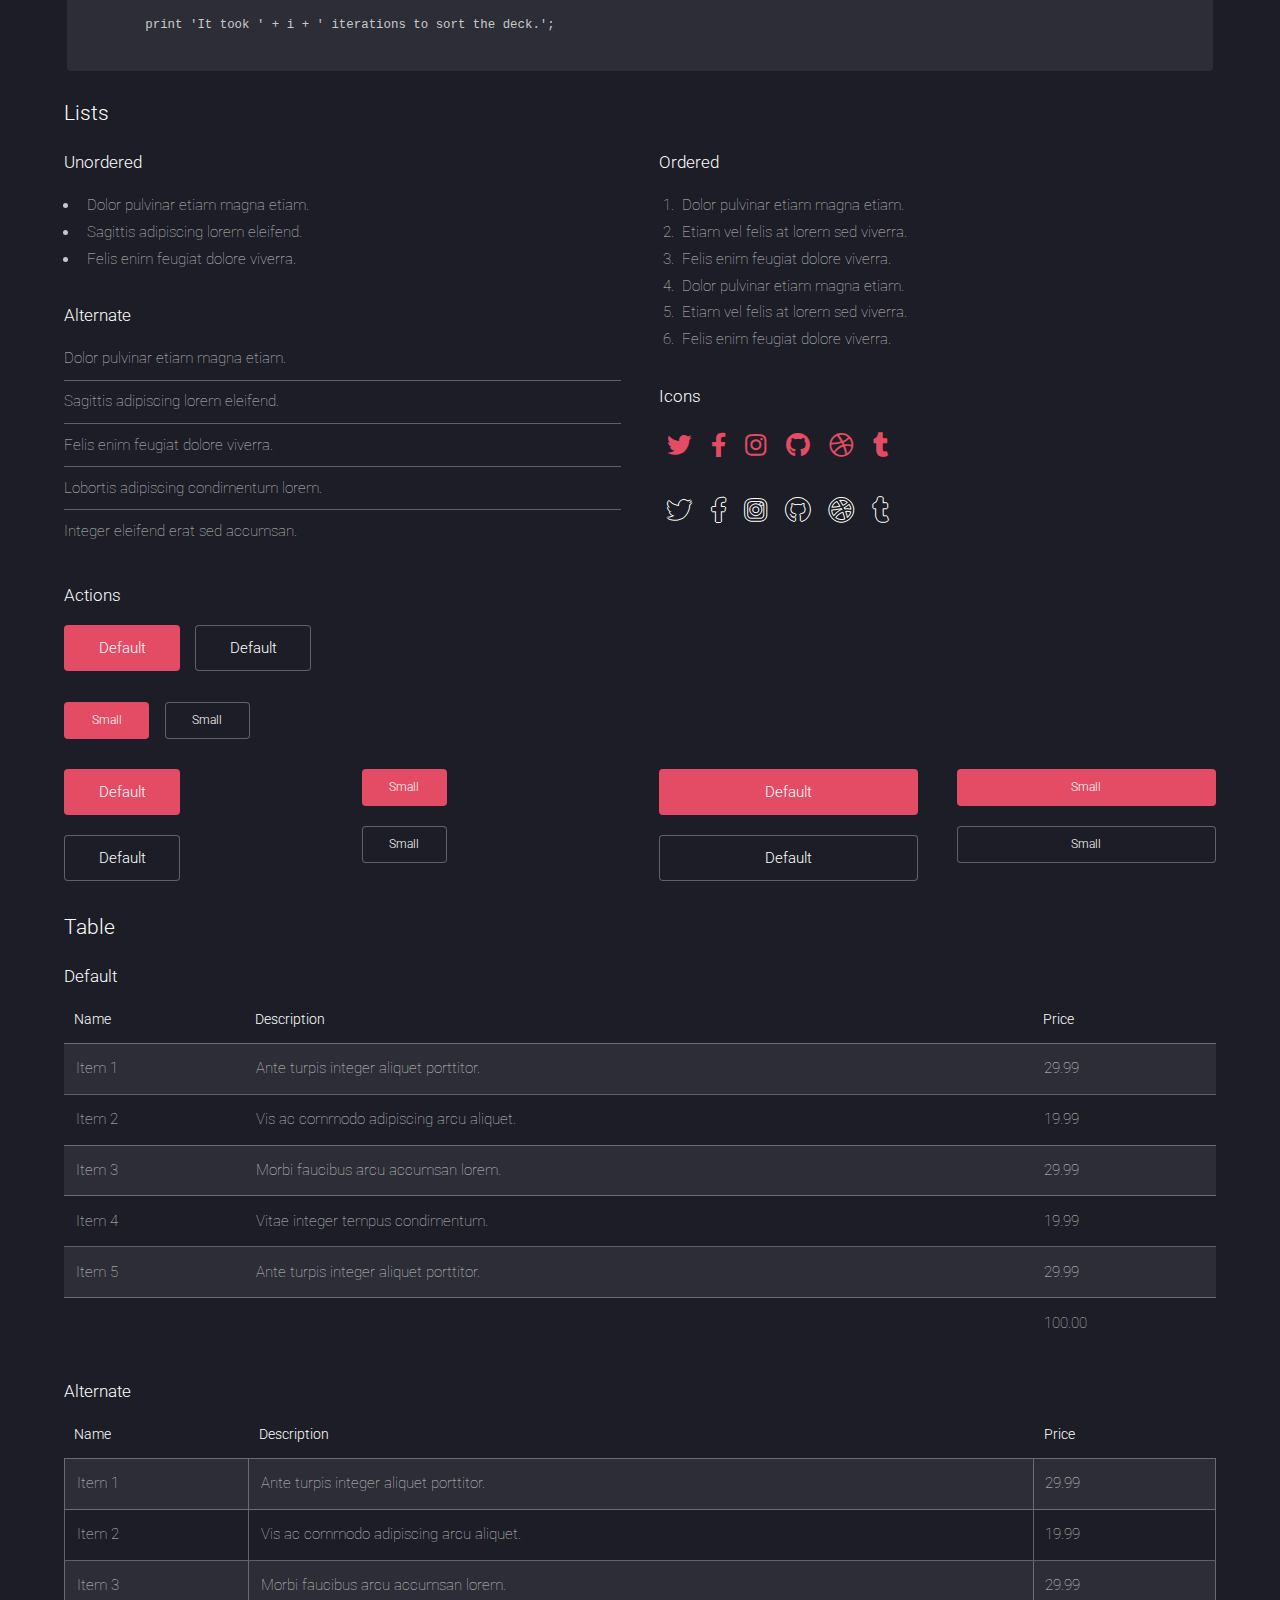
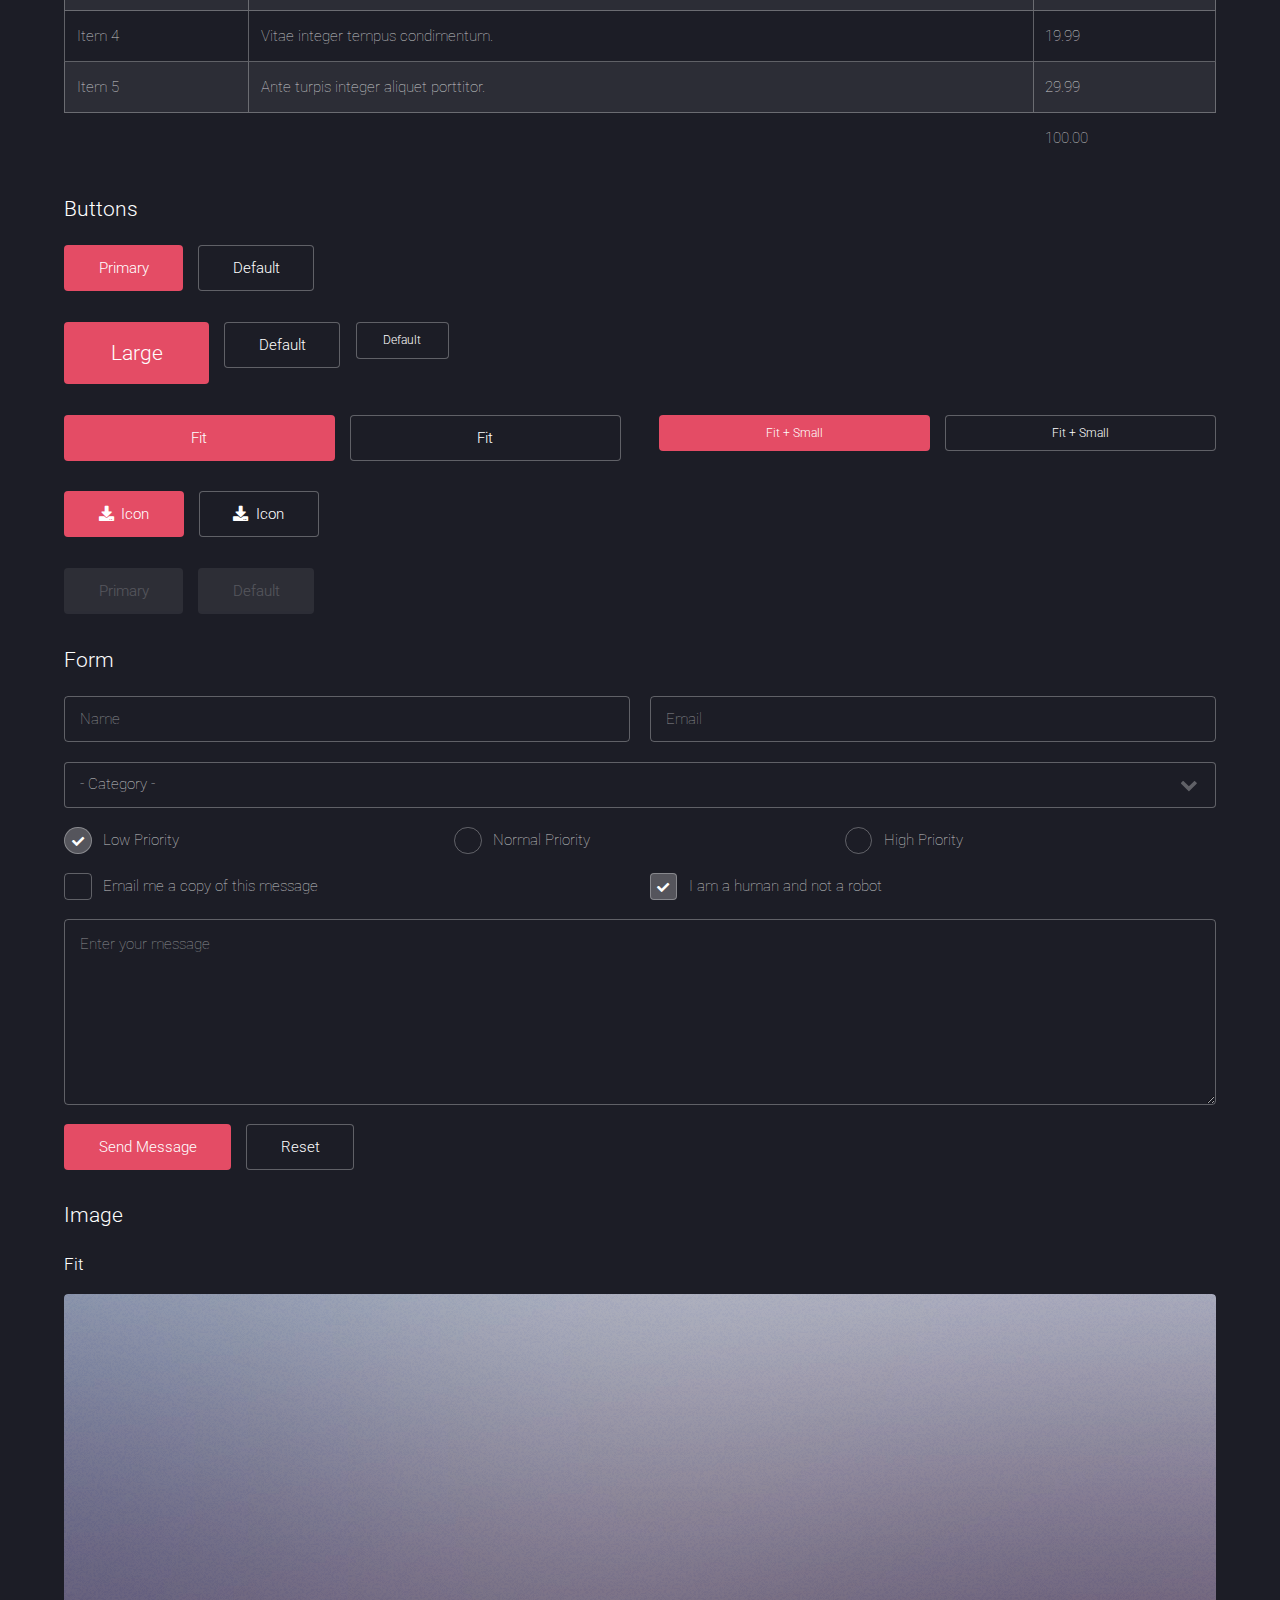
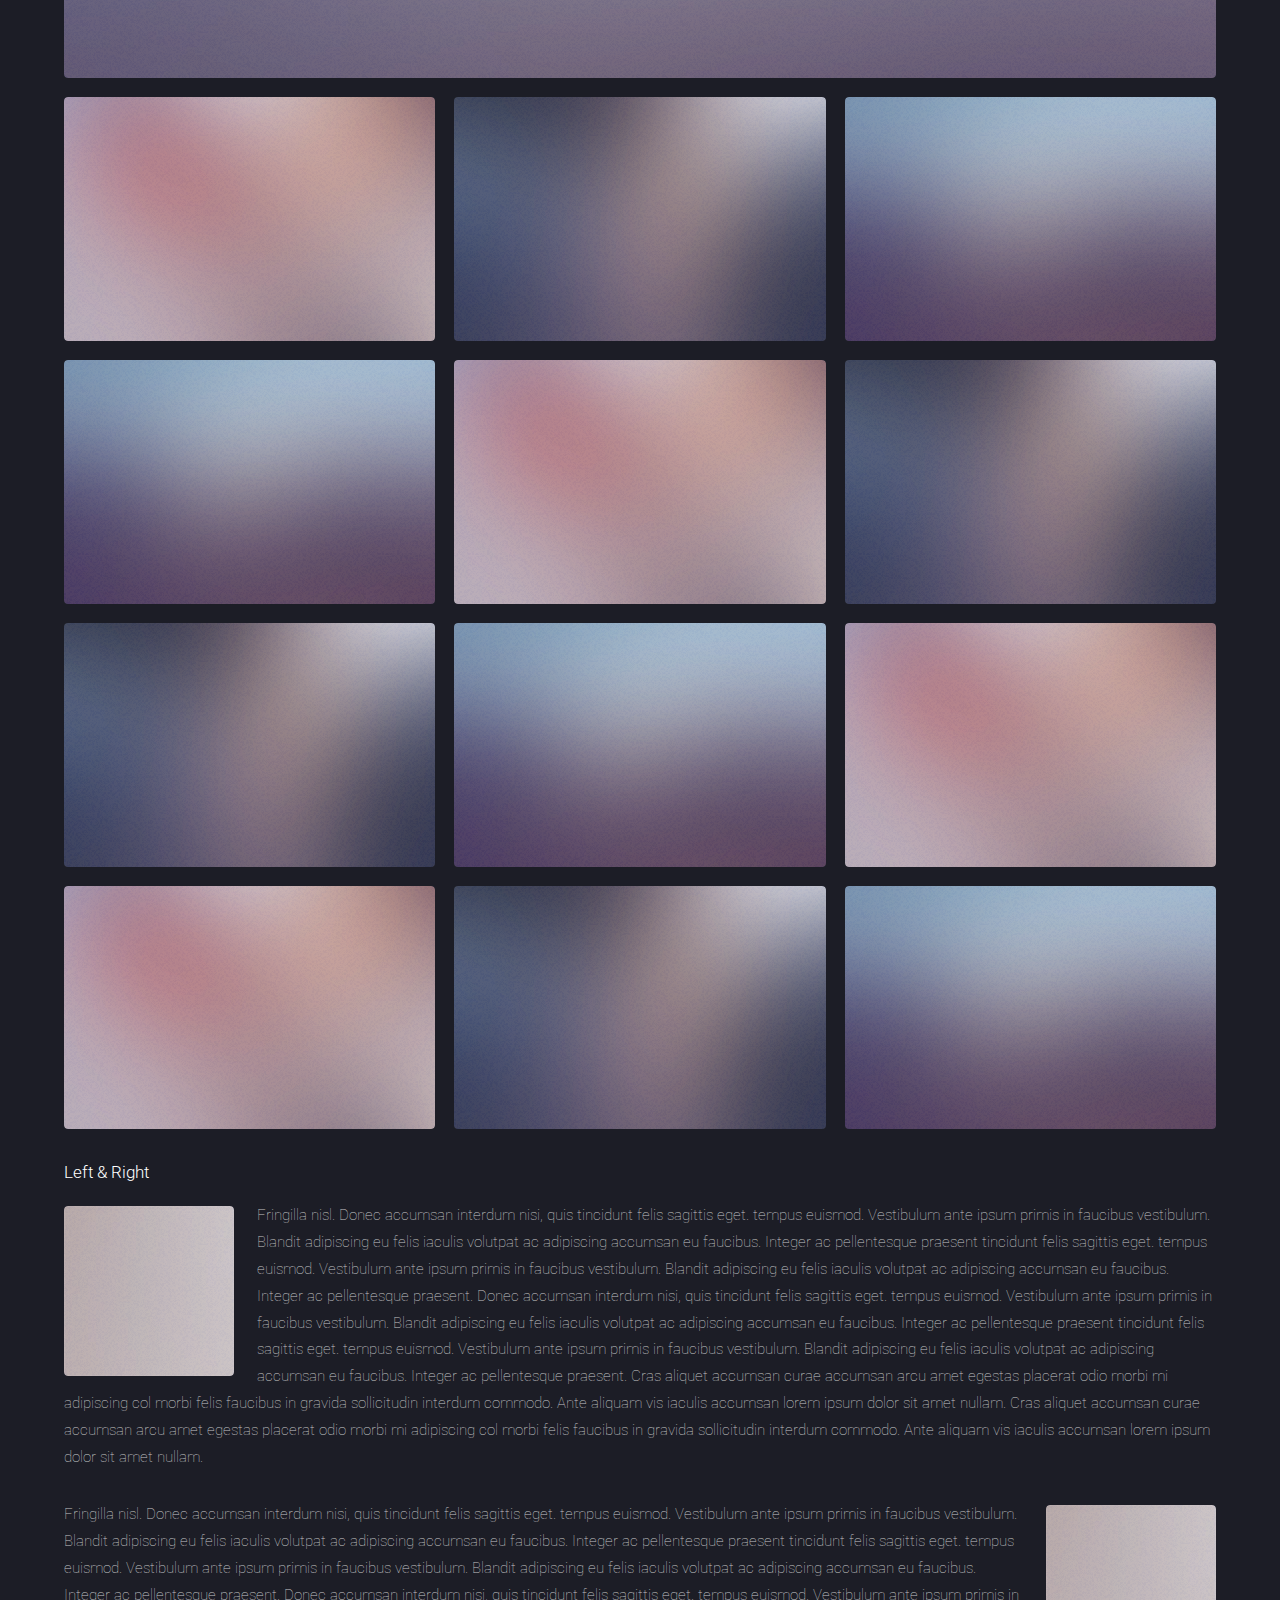
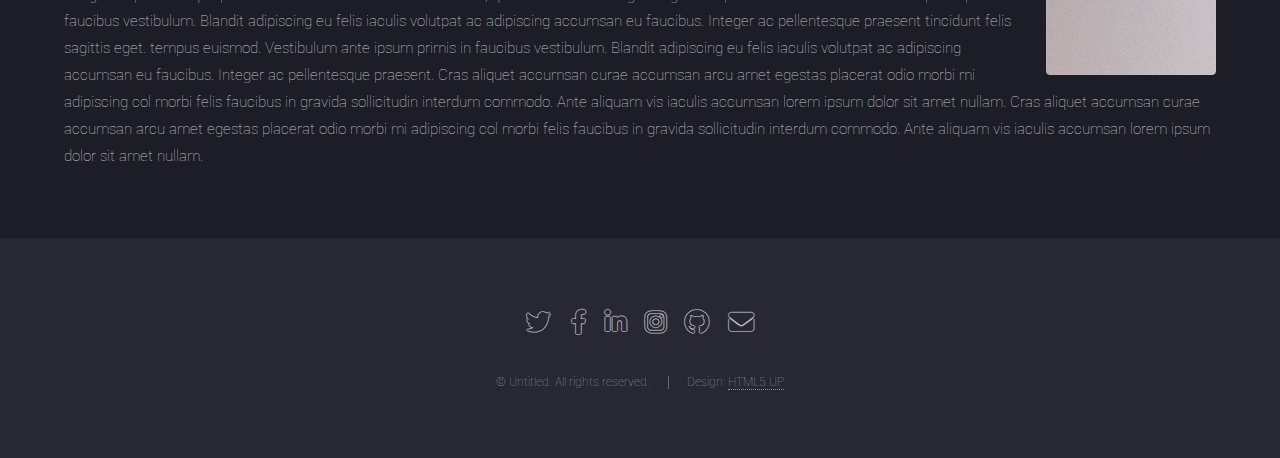
<file: elements.html>
<!DOCTYPE HTML>

<html>
	<head>
		<title>Elements - Landed by HTML5 UP</title>
		<meta charset="utf-8" />
		<meta name="viewport" content="width=device-width, initial-scale=1, user-scalable=no" />
		<link rel="stylesheet" href="assets/css/main.css" />
		<noscript><link rel="stylesheet" href="assets/css/noscript.css" /></noscript>
	</head>
	<body class="is-preload">
		<div id="page-wrapper">

			<!-- Header -->
				<header id="header">
					<h1 id="logo"><a href="index.html">Landed</a></h1>
					<nav id="nav">
						<ul>
							<li><a href="index.html">Home</a></li>
							<li>
								<a href="#">Layouts</a>
								<ul>
									<li><a href="left-sidebar.html">Left Sidebar</a></li>
									<li><a href="right-sidebar.html">Right Sidebar</a></li>
									<li><a href="no-sidebar.html">No Sidebar</a></li>
									<li>
										<a href="#">Submenu</a>
										<ul>
											<li><a href="#">Option 1</a></li>
											<li><a href="#">Option 2</a></li>
											<li><a href="#">Option 3</a></li>
											<li><a href="#">Option 4</a></li>
										</ul>
									</li>
								</ul>
							</li>
							<li><a href="elements.html">Elements</a></li>
							<li><a href="#" class="button primary">Sign Up</a></li>
						</ul>
					</nav>
				</header>

			<!-- Main -->
				<div id="main" class="wrapper style1">
					<div class="container">
						<header class="major">
							<h2>Elements</h2>
							<p>Ipsum dolor feugiat aliquam tempus sed magna lorem consequat accumsan</p>
						</header>

						<!-- Text -->
							<section>
								<h3>Text</h3>
								<p>This is <b>bold</b> and this is <strong>strong</strong>. This is <i>italic</i> and this is <em>emphasized</em>.
								This is <sup>superscript</sup> text and this is <sub>subscript</sub> text.
								This is <u>underlined</u> and this is code: <code>for (;;) { ... }</code>. Finally, <a href="#">this is a link</a>.</p>

								<hr />

								<header>
									<h3>Heading with a Subtitle</h3>
									<p>Lorem ipsum dolor sit amet nullam id egestas urna aliquam</p>
								</header>
								<p>Nunc lacinia ante nunc ac lobortis. Interdum adipiscing gravida odio porttitor sem non mi integer non faucibus ornare mi ut ante amet placerat aliquet. Volutpat eu sed ante lacinia sapien lorem accumsan varius montes viverra nibh in adipiscing blandit tempus accumsan.</p>
								<header>
									<h4>Heading with a Subtitle</h4>
									<p>Lorem ipsum dolor sit amet nullam id egestas urna aliquam</p>
								</header>
								<p>Nunc lacinia ante nunc ac lobortis. Interdum adipiscing gravida odio porttitor sem non mi integer non faucibus ornare mi ut ante amet placerat aliquet. Volutpat eu sed ante lacinia sapien lorem accumsan varius montes viverra nibh in adipiscing blandit tempus accumsan.</p>

								<hr />

								<h2>Heading Level 2</h2>
								<h3>Heading Level 3</h3>
								<h4>Heading Level 4</h4>
								<h5>Heading Level 5</h5>
								<h6>Heading Level 6</h6>

								<hr />

								<h4>Blockquote</h4>
								<blockquote>Fringilla nisl. Donec accumsan interdum nisi, quis tincidunt felis sagittis eget tempus euismod. Vestibulum ante ipsum primis in faucibus vestibulum. Blandit adipiscing eu felis iaculis volutpat ac adipiscing accumsan faucibus. Vestibulum ante ipsum primis in faucibus lorem ipsum dolor sit amet nullam adipiscing eu felis.</blockquote>

								<h4>Preformatted</h4>
								<pre><code>i = 0;

	while (!deck.isInOrder()) {
	    print 'Iteration ' + i;
	    deck.shuffle();
	    i++;
	}

	print 'It took ' + i + ' iterations to sort the deck.';
	</code></pre>
							</section>

						<!-- Lists -->
							<section>
								<h3>Lists</h3>
								<div class="row">
									<div class="col-6 col-12-xsmall">

										<h4>Unordered</h4>
										<ul>
											<li>Dolor pulvinar etiam magna etiam.</li>
											<li>Sagittis adipiscing lorem eleifend.</li>
											<li>Felis enim feugiat dolore viverra.</li>
										</ul>

										<h4>Alternate</h4>
										<ul class="alt">
											<li>Dolor pulvinar etiam magna etiam.</li>
											<li>Sagittis adipiscing lorem eleifend.</li>
											<li>Felis enim feugiat dolore viverra.</li>
											<li>Lobortis adipiscing condimentum lorem.</li>
											<li>Integer eleifend erat sed accumsan.</li>
										</ul>

									</div>
									<div class="col-6 col-12-xsmall">

										<h4>Ordered</h4>
										<ol>
											<li>Dolor pulvinar etiam magna etiam.</li>
											<li>Etiam vel felis at lorem sed viverra.</li>
											<li>Felis enim feugiat dolore viverra.</li>
											<li>Dolor pulvinar etiam magna etiam.</li>
											<li>Etiam vel felis at lorem sed viverra.</li>
											<li>Felis enim feugiat dolore viverra.</li>
										</ol>

										<h4>Icons</h4>
										<ul class="icons">
											<li><a href="#" class="icon brands fa-twitter"><span class="label">Twitter</span></a></li>
											<li><a href="#" class="icon brands fa-facebook-f"><span class="label">Facebook</span></a></li>
											<li><a href="#" class="icon brands fa-instagram"><span class="label">Instagram</span></a></li>
											<li><a href="#" class="icon brands fa-github"><span class="label">Github</span></a></li>
											<li><a href="#" class="icon brands fa-dribbble"><span class="label">Dribbble</span></a></li>
											<li><a href="#" class="icon brands fa-tumblr"><span class="label">Tumblr</span></a></li>
										</ul>
										<ul class="icons">
											<li><a href="#" class="icon brands alt fa-twitter"><span class="label">Twitter</span></a></li>
											<li><a href="#" class="icon brands alt fa-facebook-f"><span class="label">Facebook</span></a></li>
											<li><a href="#" class="icon brands alt fa-instagram"><span class="label">Instagram</span></a></li>
											<li><a href="#" class="icon brands alt fa-github"><span class="label">Github</span></a></li>
											<li><a href="#" class="icon brands alt fa-dribbble"><span class="label">Dribbble</span></a></li>
											<li><a href="#" class="icon brands alt fa-tumblr"><span class="label">Tumblr</span></a></li>
										</ul>

									</div>
								</div>

								<h4>Actions</h4>
								<ul class="actions">
									<li><a href="#" class="button primary">Default</a></li>
									<li><a href="#" class="button">Default</a></li>
								</ul>
								<ul class="actions small">
									<li><a href="#" class="button primary small">Small</a></li>
									<li><a href="#" class="button small">Small</a></li>
								</ul>
								<div class="row">
									<div class="col-3 col-6-medium col-12-xsmall">
										<ul class="actions stacked">
											<li><a href="#" class="button primary">Default</a></li>
											<li><a href="#" class="button">Default</a></li>
										</ul>
									</div>
									<div class="col-3 col-6-medium col-12-xsmall">
										<ul class="actions stacked">
											<li><a href="#" class="button primary small">Small</a></li>
											<li><a href="#" class="button small">Small</a></li>
										</ul>
									</div>
									<div class="col-3 col-6-medium col-12-xsmall">
										<ul class="actions stacked">
											<li><a href="#" class="button primary fit">Default</a></li>
											<li><a href="#" class="button fit">Default</a></li>
										</ul>
									</div>
									<div class="col-3 col-6-medium col-12-xsmall">
										<ul class="actions stacked">
											<li><a href="#" class="button primary small fit">Small</a></li>
											<li><a href="#" class="button small fit">Small</a></li>
										</ul>
									</div>
								</div>
							</section>

						<!-- Table -->
							<section>
								<h3>Table</h3>
								<h4>Default</h4>
								<div class="table-wrapper">
									<table>
										<thead>
											<tr>
												<th>Name</th>
												<th>Description</th>
												<th>Price</th>
											</tr>
										</thead>
										<tbody>
											<tr>
												<td>Item 1</td>
												<td>Ante turpis integer aliquet porttitor.</td>
												<td>29.99</td>
											</tr>
											<tr>
												<td>Item 2</td>
												<td>Vis ac commodo adipiscing arcu aliquet.</td>
												<td>19.99</td>
											</tr>
											<tr>
												<td>Item 3</td>
												<td> Morbi faucibus arcu accumsan lorem.</td>
												<td>29.99</td>
											</tr>
											<tr>
												<td>Item 4</td>
												<td>Vitae integer tempus condimentum.</td>
												<td>19.99</td>
											</tr>
											<tr>
												<td>Item 5</td>
												<td>Ante turpis integer aliquet porttitor.</td>
												<td>29.99</td>
											</tr>
										</tbody>
										<tfoot>
											<tr>
												<td colspan="2"></td>
												<td>100.00</td>
											</tr>
										</tfoot>
									</table>
								</div>
								<h4>Alternate</h4>
								<div class="table-wrapper">
									<table class="alt">
										<thead>
											<tr>
												<th>Name</th>
												<th>Description</th>
												<th>Price</th>
											</tr>
										</thead>
										<tbody>
											<tr>
												<td>Item 1</td>
												<td>Ante turpis integer aliquet porttitor.</td>
												<td>29.99</td>
											</tr>
											<tr>
												<td>Item 2</td>
												<td>Vis ac commodo adipiscing arcu aliquet.</td>
												<td>19.99</td>
											</tr>
											<tr>
												<td>Item 3</td>
												<td> Morbi faucibus arcu accumsan lorem.</td>
												<td>29.99</td>
											</tr>
											<tr>
												<td>Item 4</td>
												<td>Vitae integer tempus condimentum.</td>
												<td>19.99</td>
											</tr>
											<tr>
												<td>Item 5</td>
												<td>Ante turpis integer aliquet porttitor.</td>
												<td>29.99</td>
											</tr>
										</tbody>
										<tfoot>
											<tr>
												<td colspan="2"></td>
												<td>100.00</td>
											</tr>
										</tfoot>
									</table>
								</div>
							</section>

						<!-- Buttons -->
							<section>
								<h3>Buttons</h3>
								<ul class="actions">
									<li><a href="#" class="button primary">Primary</a></li>
									<li><a href="#" class="button">Default</a></li>
								</ul>
								<ul class="actions">
									<li><a href="#" class="button primary large">Large</a></li>
									<li><a href="#" class="button">Default</a></li>
									<li><a href="#" class="button small">Default</a></li>
								</ul>
								<div class="row">
									<div class="col-6 col-12-xsmall">
										<ul class="actions fit">
											<li><a href="#" class="button primary fit">Fit</a></li>
											<li><a href="#" class="button fit">Fit</a></li>
										</ul>
									</div>
									<div class="col-6 col-12-xsmall">
										<ul class="actions fit small">
											<li><a href="#" class="button primary fit small">Fit + Small</a></li>
											<li><a href="#" class="button fit small">Fit + Small</a></li>
										</ul>
									</div>
								</div>
								<ul class="actions">
									<li><a href="#" class="button primary icon solid fa-download">Icon</a></li>
									<li><a href="#" class="button icon solid fa-download">Icon</a></li>
								</ul>
								<ul class="actions">
									<li><span class="button primary disabled">Primary</span></li>
									<li><span class="button disabled">Default</span></li>
								</ul>
							</section>

						<!-- Form -->
							<section>
								<h3>Form</h3>
								<form method="post" action="#">
									<div class="row gtr-uniform gtr-50">
										<div class="col-6 col-12-xsmall">
											<input type="text" name="name" id="name" value="" placeholder="Name" />
										</div>
										<div class="col-6 col-12-xsmall">
											<input type="email" name="email" id="email" value="" placeholder="Email" />
										</div>
										<div class="col-12">
											<select name="category" id="category">
												<option value="">- Category -</option>
												<option value="1">Manufacturing</option>
												<option value="1">Shipping</option>
												<option value="1">Administration</option>
												<option value="1">Human Resources</option>
											</select>
										</div>
										<div class="col-4 col-12-medium">
											<input type="radio" id="priority-low" name="priority" checked>
											<label for="priority-low">Low Priority</label>
										</div>
										<div class="col-4 col-12-medium">
											<input type="radio" id="priority-normal" name="priority">
											<label for="priority-normal">Normal Priority</label>
										</div>
										<div class="col-4 col-12-medium">
											<input type="radio" id="priority-high" name="priority">
											<label for="priority-high">High Priority</label>
										</div>
										<div class="col-6 col-12-medium">
											<input type="checkbox" id="copy" name="copy">
											<label for="copy">Email me a copy of this message</label>
										</div>
										<div class="col-6 col-12-medium">
											<input type="checkbox" id="human" name="human" checked>
											<label for="human">I am a human and not a robot</label>
										</div>
										<div class="col-12">
											<textarea name="message" id="message" placeholder="Enter your message" rows="6"></textarea>
										</div>
										<div class="col-12">
											<ul class="actions">
												<li><input type="submit" value="Send Message" class="primary" /></li>
												<li><input type="reset" value="Reset" /></li>
											</ul>
										</div>
									</div>
								</form>
							</section>

						<!-- Image -->
							<section>
								<h3>Image</h3>
								<h4>Fit</h4>
								<div class="box alt">
									<div class="row gtr-50 gtr-uniform">
										<div class="col-12"><span class="image fit"><img src="images/pic07.jpg" alt="" /></span></div>
										<div class="col-4 col-6-xsmall"><span class="image fit"><img src="images/pic02.jpg" alt="" /></span></div>
										<div class="col-4 col-6-xsmall"><span class="image fit"><img src="images/pic03.jpg" alt="" /></span></div>
										<div class="col-4 col-6-xsmall"><span class="image fit"><img src="images/pic04.jpg" alt="" /></span></div>
										<div class="col-4 col-6-xsmall"><span class="image fit"><img src="images/pic04.jpg" alt="" /></span></div>
										<div class="col-4 col-6-xsmall"><span class="image fit"><img src="images/pic02.jpg" alt="" /></span></div>
										<div class="col-4 col-6-xsmall"><span class="image fit"><img src="images/pic03.jpg" alt="" /></span></div>
										<div class="col-4 col-6-xsmall"><span class="image fit"><img src="images/pic03.jpg" alt="" /></span></div>
										<div class="col-4 col-6-xsmall"><span class="image fit"><img src="images/pic04.jpg" alt="" /></span></div>
										<div class="col-4 col-6-xsmall"><span class="image fit"><img src="images/pic02.jpg" alt="" /></span></div>
										<div class="col-4 col-6-xsmall"><span class="image fit"><img src="images/pic02.jpg" alt="" /></span></div>
										<div class="col-4 col-6-xsmall"><span class="image fit"><img src="images/pic03.jpg" alt="" /></span></div>
										<div class="col-4 col-6-xsmall"><span class="image fit"><img src="images/pic04.jpg" alt="" /></span></div>
									</div>
								</div>

								<h4>Left &amp; Right</h4>
								<p><span class="image left"><img src="images/pic08.jpg" alt="" /></span>Fringilla nisl. Donec accumsan interdum nisi, quis tincidunt felis sagittis eget. tempus euismod. Vestibulum ante ipsum primis in faucibus vestibulum. Blandit adipiscing eu felis iaculis volutpat ac adipiscing accumsan eu faucibus. Integer ac pellentesque praesent tincidunt felis sagittis eget. tempus euismod. Vestibulum ante ipsum primis in faucibus vestibulum. Blandit adipiscing eu felis iaculis volutpat ac adipiscing accumsan eu faucibus. Integer ac pellentesque praesent. Donec accumsan interdum nisi, quis tincidunt felis sagittis eget. tempus euismod. Vestibulum ante ipsum primis in faucibus vestibulum. Blandit adipiscing eu felis iaculis volutpat ac adipiscing accumsan eu faucibus. Integer ac pellentesque praesent tincidunt felis sagittis eget. tempus euismod. Vestibulum ante ipsum primis in faucibus vestibulum. Blandit adipiscing eu felis iaculis volutpat ac adipiscing accumsan eu faucibus. Integer ac pellentesque praesent. Cras aliquet accumsan curae accumsan arcu amet egestas placerat odio morbi mi adipiscing col morbi felis faucibus in gravida sollicitudin interdum commodo. Ante aliquam vis iaculis accumsan lorem ipsum dolor sit amet nullam. Cras aliquet accumsan curae accumsan arcu amet egestas placerat odio morbi mi adipiscing col morbi felis faucibus in gravida sollicitudin interdum commodo. Ante aliquam vis iaculis accumsan lorem ipsum dolor sit amet nullam.</p>
								<p><span class="image right"><img src="images/pic08.jpg" alt="" /></span>Fringilla nisl. Donec accumsan interdum nisi, quis tincidunt felis sagittis eget. tempus euismod. Vestibulum ante ipsum primis in faucibus vestibulum. Blandit adipiscing eu felis iaculis volutpat ac adipiscing accumsan eu faucibus. Integer ac pellentesque praesent tincidunt felis sagittis eget. tempus euismod. Vestibulum ante ipsum primis in faucibus vestibulum. Blandit adipiscing eu felis iaculis volutpat ac adipiscing accumsan eu faucibus. Integer ac pellentesque praesent. Donec accumsan interdum nisi, quis tincidunt felis sagittis eget. tempus euismod. Vestibulum ante ipsum primis in faucibus vestibulum. Blandit adipiscing eu felis iaculis volutpat ac adipiscing accumsan eu faucibus. Integer ac pellentesque praesent tincidunt felis sagittis eget. tempus euismod. Vestibulum ante ipsum primis in faucibus vestibulum. Blandit adipiscing eu felis iaculis volutpat ac adipiscing accumsan eu faucibus. Integer ac pellentesque praesent. Cras aliquet accumsan curae accumsan arcu amet egestas placerat odio morbi mi adipiscing col morbi felis faucibus in gravida sollicitudin interdum commodo. Ante aliquam vis iaculis accumsan lorem ipsum dolor sit amet nullam. Cras aliquet accumsan curae accumsan arcu amet egestas placerat odio morbi mi adipiscing col morbi felis faucibus in gravida sollicitudin interdum commodo. Ante aliquam vis iaculis accumsan lorem ipsum dolor sit amet nullam.</p>
							</section>

					</div>
				</div>

			<!-- Footer -->
				<footer id="footer">
					<ul class="icons">
						<li><a href="#" class="icon brands alt fa-twitter"><span class="label">Twitter</span></a></li>
						<li><a href="#" class="icon brands alt fa-facebook-f"><span class="label">Facebook</span></a></li>
						<li><a href="#" class="icon brands alt fa-linkedin-in"><span class="label">LinkedIn</span></a></li>
						<li><a href="#" class="icon brands alt fa-instagram"><span class="label">Instagram</span></a></li>
						<li><a href="#" class="icon brands alt fa-github"><span class="label">GitHub</span></a></li>
						<li><a href="#" class="icon solid alt fa-envelope"><span class="label">Email</span></a></li>
					</ul>
					<ul class="copyright">
						<li>&copy; Untitled. All rights reserved.</li><li>Design: <a href="http://html5up.net">HTML5 UP</a></li>
					</ul>
				</footer>

		</div>

		<!-- Scripts -->
			<script src="assets/js/jquery.min.js"></script>
			<script src="assets/js/jquery.scrolly.min.js"></script>
			<script src="assets/js/jquery.dropotron.min.js"></script>
			<script src="assets/js/jquery.scrollex.min.js"></script>
			<script src="assets/js/browser.min.js"></script>
			<script src="assets/js/breakpoints.min.js"></script>
			<script src="assets/js/util.js"></script>
			<script src="assets/js/main.js"></script>

	</body>
</html>
</file>
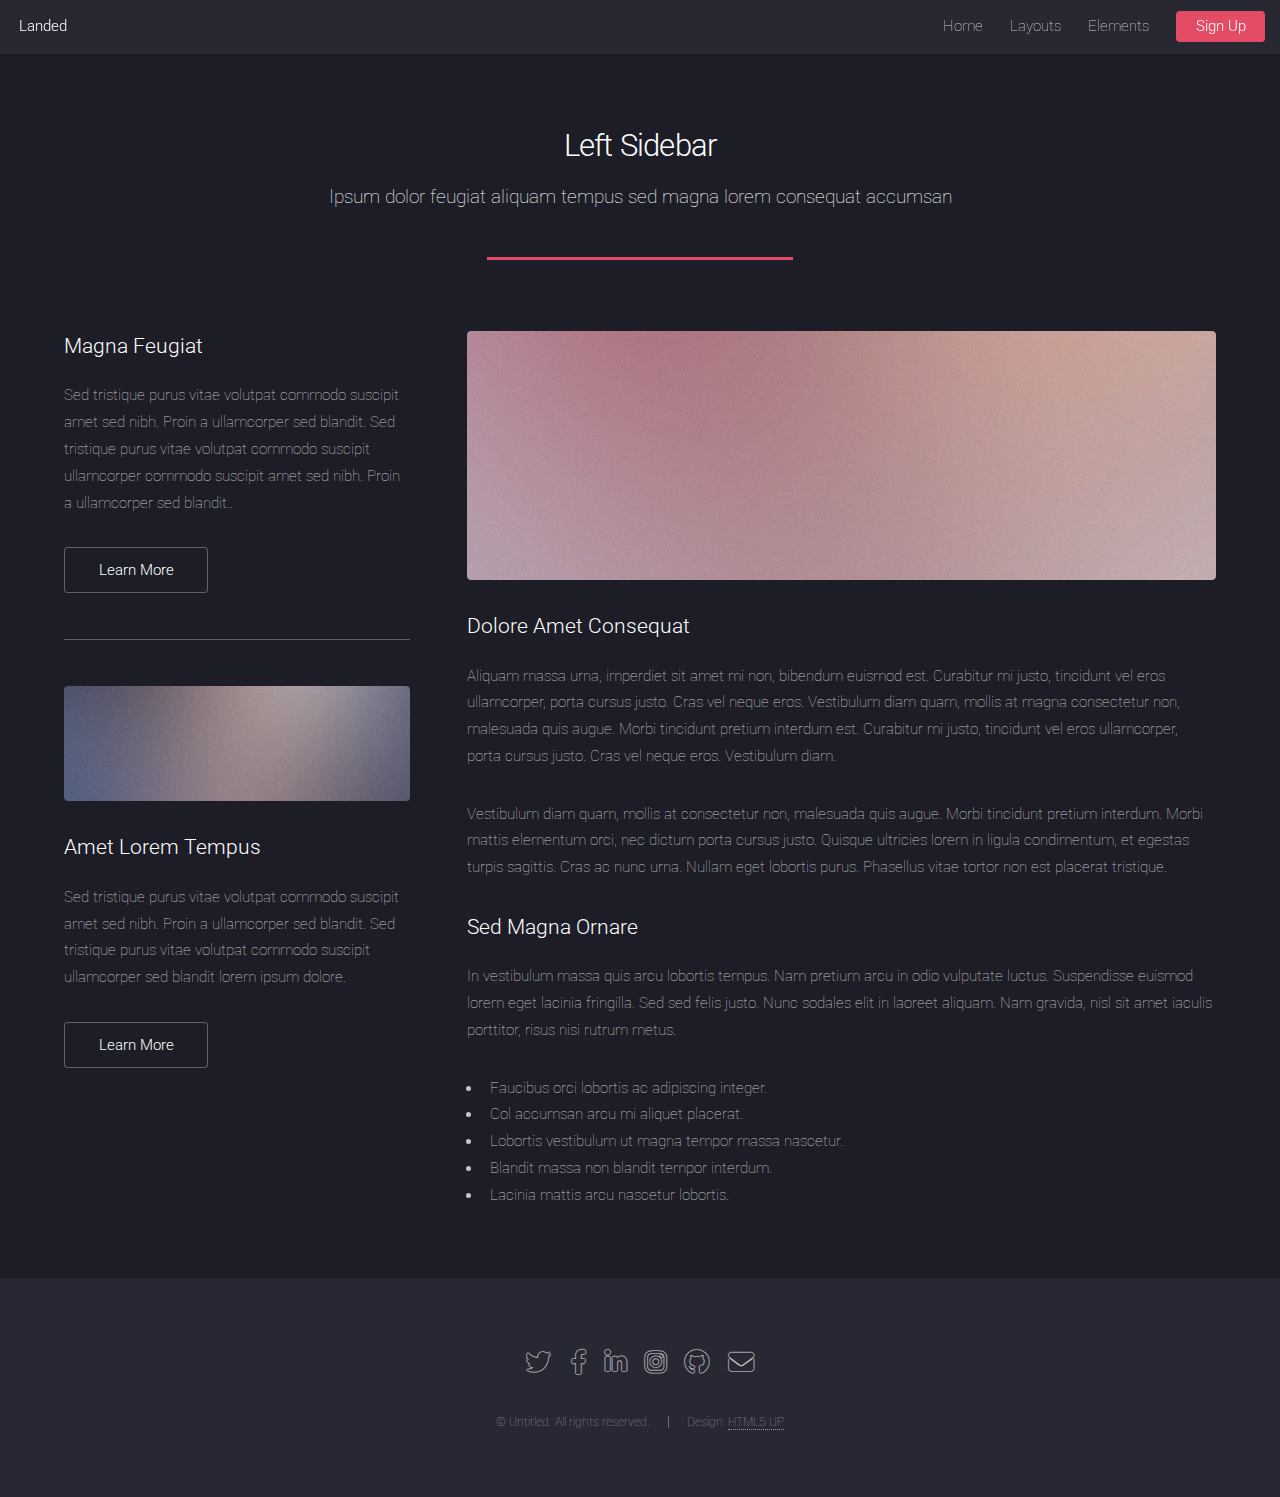
<file: left-sidebar.html>
<!DOCTYPE HTML>
<!--
	Landed by HTML5 UP
	html5up.net | @ajlkn
	Free for personal and commercial use under the CCA 3.0 license (html5up.net/license)
-->
<html>
	<head>
		<title>Left Sidebar - Landed by HTML5 UP</title>
		<meta charset="utf-8" />
		<meta name="viewport" content="width=device-width, initial-scale=1, user-scalable=no" />
		<link rel="stylesheet" href="assets/css/main.css" />
		<noscript><link rel="stylesheet" href="assets/css/noscript.css" /></noscript>
	</head>
	<body class="is-preload">
		<div id="page-wrapper">

			<!-- Header -->
				<header id="header">
					<h1 id="logo"><a href="index.html">Landed</a></h1>
					<nav id="nav">
						<ul>
							<li><a href="index.html">Home</a></li>
							<li>
								<a href="#">Layouts</a>
								<ul>
									<li><a href="left-sidebar.html">Left Sidebar</a></li>
									<li><a href="right-sidebar.html">Right Sidebar</a></li>
									<li><a href="no-sidebar.html">No Sidebar</a></li>
									<li>
										<a href="#">Submenu</a>
										<ul>
											<li><a href="#">Option 1</a></li>
											<li><a href="#">Option 2</a></li>
											<li><a href="#">Option 3</a></li>
											<li><a href="#">Option 4</a></li>
										</ul>
									</li>
								</ul>
							</li>
							<li><a href="elements.html">Elements</a></li>
							<li><a href="#" class="button primary">Sign Up</a></li>
						</ul>
					</nav>
				</header>

			<!-- Main -->
				<div id="main" class="wrapper style1">
					<div class="container">
						<header class="major">
							<h2>Left Sidebar</h2>
							<p>Ipsum dolor feugiat aliquam tempus sed magna lorem consequat accumsan</p>
						</header>
						<div class="row gtr-150">
							<div class="col-4 col-12-medium">

								<!-- Sidebar -->
									<section id="sidebar">
										<section>
											<h3>Magna Feugiat</h3>
											<p>Sed tristique purus vitae volutpat commodo suscipit amet sed nibh. Proin a ullamcorper sed blandit. Sed tristique purus vitae volutpat commodo suscipit ullamcorper commodo suscipit amet sed nibh. Proin a ullamcorper sed blandit..</p>
											<footer>
												<ul class="actions">
													<li><a href="#" class="button">Learn More</a></li>
												</ul>
											</footer>
										</section>
										<hr />
										<section>
											<a href="#" class="image fit"><img src="images/pic06.jpg" alt="" /></a>
											<h3>Amet Lorem Tempus</h3>
											<p>Sed tristique purus vitae volutpat commodo suscipit amet sed nibh. Proin a ullamcorper sed blandit. Sed tristique purus vitae volutpat commodo suscipit ullamcorper sed blandit lorem ipsum dolore.</p>
											<footer>
												<ul class="actions">
													<li><a href="#" class="button">Learn More</a></li>
												</ul>
											</footer>
										</section>
									</section>

							</div>
							<div class="col-8 col-12-medium imp-medium">

								<!-- Content -->
									<section id="content">
										<a href="#" class="image fit"><img src="images/pic05.jpg" alt="" /></a>
										<h3>Dolore Amet Consequat</h3>
										<p>Aliquam massa urna, imperdiet sit amet mi non, bibendum euismod est. Curabitur mi justo, tincidunt vel eros ullamcorper, porta cursus justo. Cras vel neque eros. Vestibulum diam quam, mollis at magna consectetur non, malesuada quis augue. Morbi tincidunt pretium interdum est. Curabitur mi justo, tincidunt vel eros ullamcorper, porta cursus justo. Cras vel neque eros. Vestibulum diam.</p>
										<p>Vestibulum diam quam, mollis at consectetur non, malesuada quis augue. Morbi tincidunt pretium interdum. Morbi mattis elementum orci, nec dictum porta cursus justo. Quisque ultricies lorem in ligula condimentum, et egestas turpis sagittis. Cras ac nunc urna. Nullam eget lobortis purus. Phasellus vitae tortor non est placerat tristique.</p>
										<h3>Sed Magna Ornare</h3>
										<p>In vestibulum massa quis arcu lobortis tempus. Nam pretium arcu in odio vulputate luctus. Suspendisse euismod lorem eget lacinia fringilla. Sed sed felis justo. Nunc sodales elit in laoreet aliquam. Nam gravida, nisl sit amet iaculis porttitor, risus nisi rutrum metus.</p>
										<ul>
											<li>Faucibus orci lobortis ac adipiscing integer.</li>
											<li>Col accumsan arcu mi aliquet placerat.</li>
											<li>Lobortis vestibulum ut magna tempor massa nascetur.</li>
											<li>Blandit massa non blandit tempor interdum.</li>
											<li>Lacinia mattis arcu nascetur lobortis.</li>
										</ul>
									</section>

							</div>
						</div>
					</div>
				</div>

			<!-- Footer -->
				<footer id="footer">
					<ul class="icons">
						<li><a href="#" class="icon brands alt fa-twitter"><span class="label">Twitter</span></a></li>
						<li><a href="#" class="icon brands alt fa-facebook-f"><span class="label">Facebook</span></a></li>
						<li><a href="#" class="icon brands alt fa-linkedin-in"><span class="label">LinkedIn</span></a></li>
						<li><a href="#" class="icon brands alt fa-instagram"><span class="label">Instagram</span></a></li>
						<li><a href="#" class="icon brands alt fa-github"><span class="label">GitHub</span></a></li>
						<li><a href="#" class="icon solid alt fa-envelope"><span class="label">Email</span></a></li>
					</ul>
					<ul class="copyright">
						<li>&copy; Untitled. All rights reserved.</li><li>Design: <a href="http://html5up.net">HTML5 UP</a></li>
					</ul>
				</footer>

		</div>

		<!-- Scripts -->
			<script src="assets/js/jquery.min.js"></script>
			<script src="assets/js/jquery.scrolly.min.js"></script>
			<script src="assets/js/jquery.dropotron.min.js"></script>
			<script src="assets/js/jquery.scrollex.min.js"></script>
			<script src="assets/js/browser.min.js"></script>
			<script src="assets/js/breakpoints.min.js"></script>
			<script src="assets/js/util.js"></script>
			<script src="assets/js/main.js"></script>

	</body>
</html>
</file>
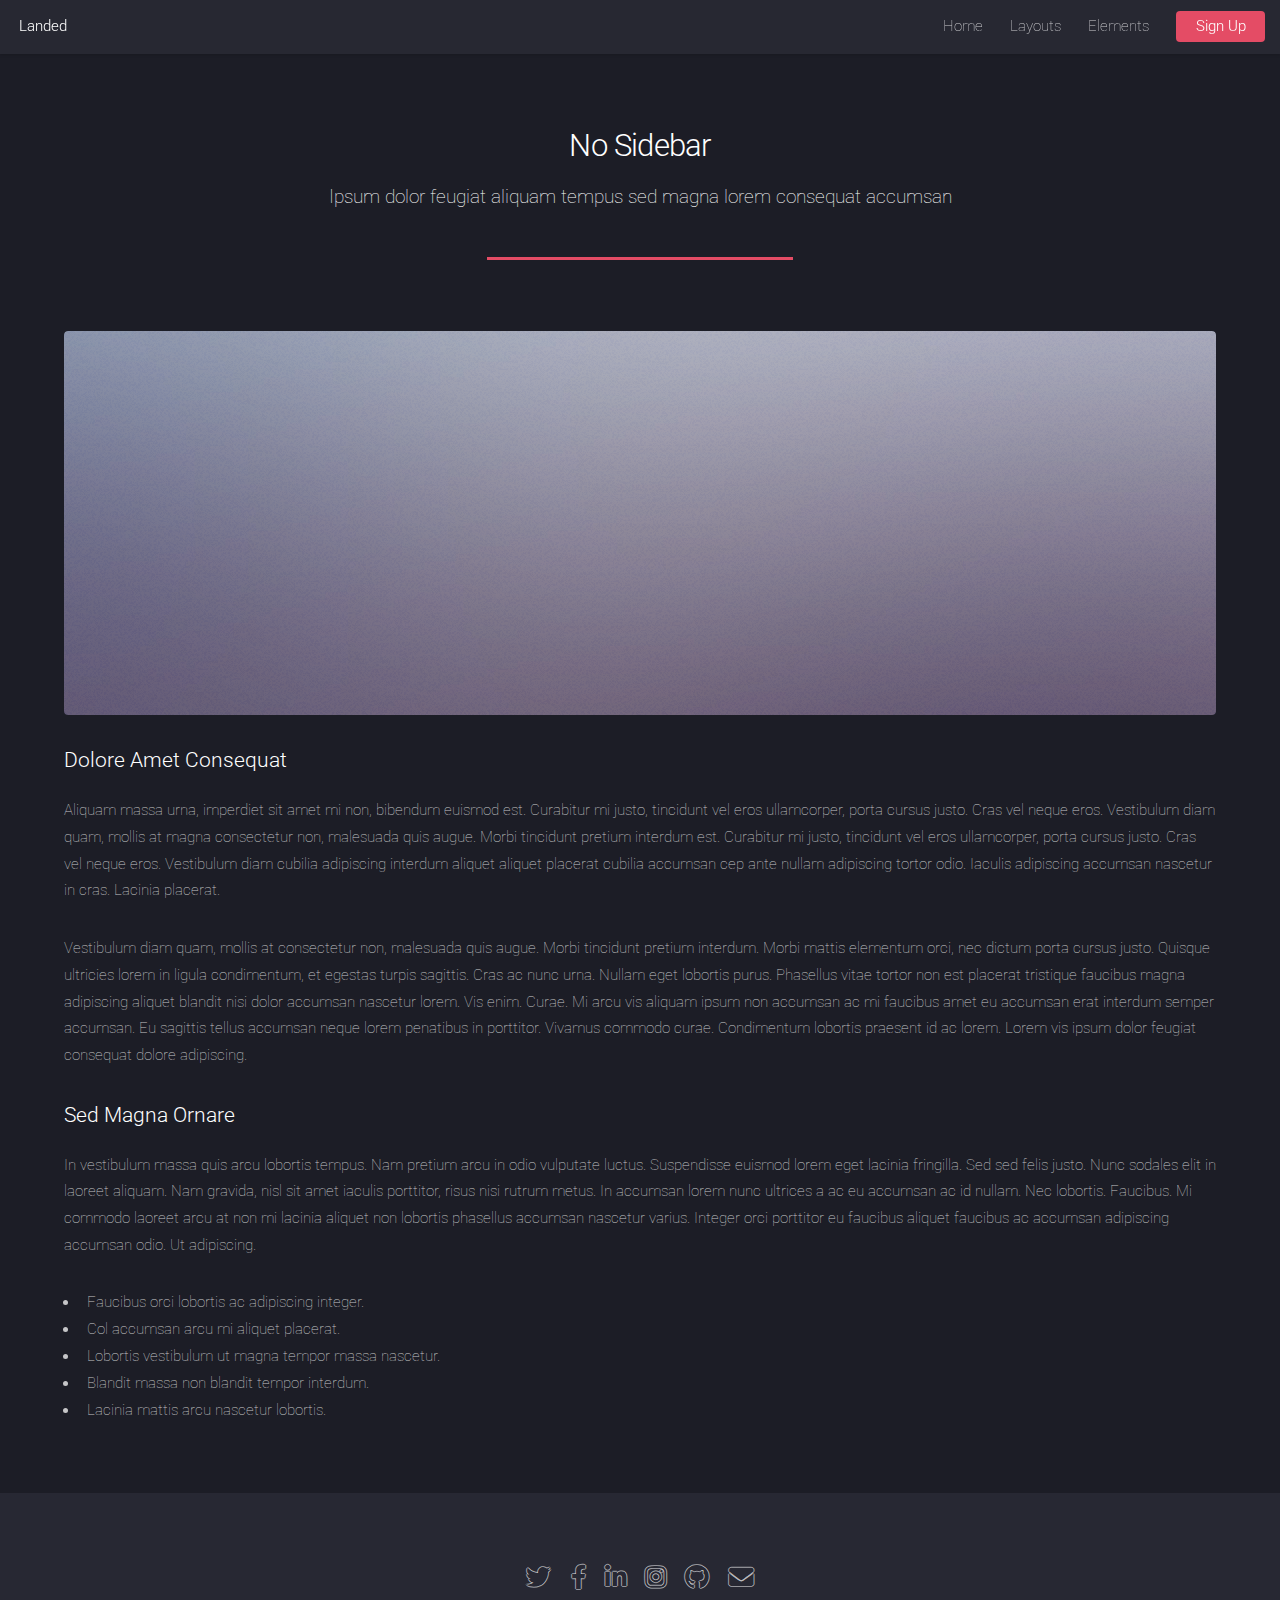
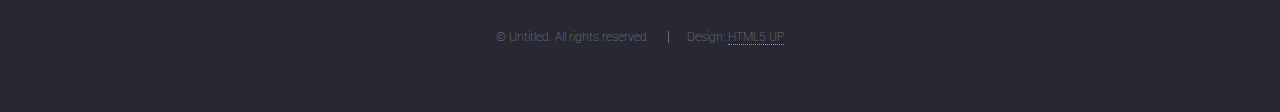
<file: no-sidebar.html>
<!DOCTYPE HTML>
<!--
	Landed by HTML5 UP
	html5up.net | @ajlkn
	Free for personal and commercial use under the CCA 3.0 license (html5up.net/license)
-->
<html>
	<head>
		<title>No Sidebar - Landed by HTML5 UP</title>
		<meta charset="utf-8" />
		<meta name="viewport" content="width=device-width, initial-scale=1, user-scalable=no" />
		<link rel="stylesheet" href="assets/css/main.css" />
		<noscript><link rel="stylesheet" href="assets/css/noscript.css" /></noscript>
	</head>
	<body class="is-preload">
		<div id="page-wrapper">

			<!-- Header -->
				<header id="header">
					<h1 id="logo"><a href="index.html">Landed</a></h1>
					<nav id="nav">
						<ul>
							<li><a href="index.html">Home</a></li>
							<li>
								<a href="#">Layouts</a>
								<ul>
									<li><a href="left-sidebar.html">Left Sidebar</a></li>
									<li><a href="right-sidebar.html">Right Sidebar</a></li>
									<li><a href="no-sidebar.html">No Sidebar</a></li>
									<li>
										<a href="#">Submenu</a>
										<ul>
											<li><a href="#">Option 1</a></li>
											<li><a href="#">Option 2</a></li>
											<li><a href="#">Option 3</a></li>
											<li><a href="#">Option 4</a></li>
										</ul>
									</li>
								</ul>
							</li>
							<li><a href="elements.html">Elements</a></li>
							<li><a href="#" class="button primary">Sign Up</a></li>
						</ul>
					</nav>
				</header>

			<!-- Main -->
				<div id="main" class="wrapper style1">
					<div class="container">
						<header class="major">
							<h2>No Sidebar</h2>
							<p>Ipsum dolor feugiat aliquam tempus sed magna lorem consequat accumsan</p>
						</header>

						<!-- Content -->
							<section id="content">
								<a href="#" class="image fit"><img src="images/pic07.jpg" alt="" /></a>
								<h3>Dolore Amet Consequat</h3>
								<p>Aliquam massa urna, imperdiet sit amet mi non, bibendum euismod est. Curabitur mi justo, tincidunt vel eros ullamcorper, porta cursus justo. Cras vel neque eros. Vestibulum diam quam, mollis at magna consectetur non, malesuada quis augue. Morbi tincidunt pretium interdum est. Curabitur mi justo, tincidunt vel eros ullamcorper, porta cursus justo. Cras vel neque eros. Vestibulum diam cubilia adipiscing interdum aliquet aliquet placerat cubilia accumsan cep ante nullam adipiscing tortor odio. Iaculis adipiscing accumsan nascetur in cras. Lacinia placerat.</p>
								<p>Vestibulum diam quam, mollis at consectetur non, malesuada quis augue. Morbi tincidunt pretium interdum. Morbi mattis elementum orci, nec dictum porta cursus justo. Quisque ultricies lorem in ligula condimentum, et egestas turpis sagittis. Cras ac nunc urna. Nullam eget lobortis purus. Phasellus vitae tortor non est placerat tristique faucibus magna adipiscing aliquet blandit nisi dolor accumsan nascetur lorem. Vis enim. Curae. Mi arcu vis aliquam ipsum non accumsan ac mi faucibus amet eu accumsan erat interdum semper accumsan. Eu sagittis tellus accumsan neque lorem penatibus in porttitor. Vivamus commodo curae. Condimentum lobortis praesent id ac lorem. Lorem vis ipsum dolor feugiat consequat dolore adipiscing.</p>
								<h3>Sed Magna Ornare</h3>
								<p>In vestibulum massa quis arcu lobortis tempus. Nam pretium arcu in odio vulputate luctus. Suspendisse euismod lorem eget lacinia fringilla. Sed sed felis justo. Nunc sodales elit in laoreet aliquam. Nam gravida, nisl sit amet iaculis porttitor, risus nisi rutrum metus. In accumsan lorem nunc ultrices a ac eu accumsan ac id nullam. Nec lobortis. Faucibus. Mi commodo laoreet arcu at non mi lacinia aliquet non lobortis phasellus accumsan nascetur varius. Integer orci porttitor eu faucibus aliquet faucibus ac accumsan adipiscing accumsan odio. Ut adipiscing.</p>
								<ul>
									<li>Faucibus orci lobortis ac adipiscing integer.</li>
									<li>Col accumsan arcu mi aliquet placerat.</li>
									<li>Lobortis vestibulum ut magna tempor massa nascetur.</li>
									<li>Blandit massa non blandit tempor interdum.</li>
									<li>Lacinia mattis arcu nascetur lobortis.</li>
								</ul>
							</section>

					</div>
				</div>

			<!-- Footer -->
				<footer id="footer">
					<ul class="icons">
						<li><a href="#" class="icon brands alt fa-twitter"><span class="label">Twitter</span></a></li>
						<li><a href="#" class="icon brands alt fa-facebook-f"><span class="label">Facebook</span></a></li>
						<li><a href="#" class="icon brands alt fa-linkedin-in"><span class="label">LinkedIn</span></a></li>
						<li><a href="#" class="icon brands alt fa-instagram"><span class="label">Instagram</span></a></li>
						<li><a href="#" class="icon brands alt fa-github"><span class="label">GitHub</span></a></li>
						<li><a href="#" class="icon solid alt fa-envelope"><span class="label">Email</span></a></li>
					</ul>
					<ul class="copyright">
						<li>&copy; Untitled. All rights reserved.</li><li>Design: <a href="http://html5up.net">HTML5 UP</a></li>
					</ul>
				</footer>

		</div>

		<!-- Scripts -->
			<script src="assets/js/jquery.min.js"></script>
			<script src="assets/js/jquery.scrolly.min.js"></script>
			<script src="assets/js/jquery.dropotron.min.js"></script>
			<script src="assets/js/jquery.scrollex.min.js"></script>
			<script src="assets/js/browser.min.js"></script>
			<script src="assets/js/breakpoints.min.js"></script>
			<script src="assets/js/util.js"></script>
			<script src="assets/js/main.js"></script>

	</body>
</html>
</file>
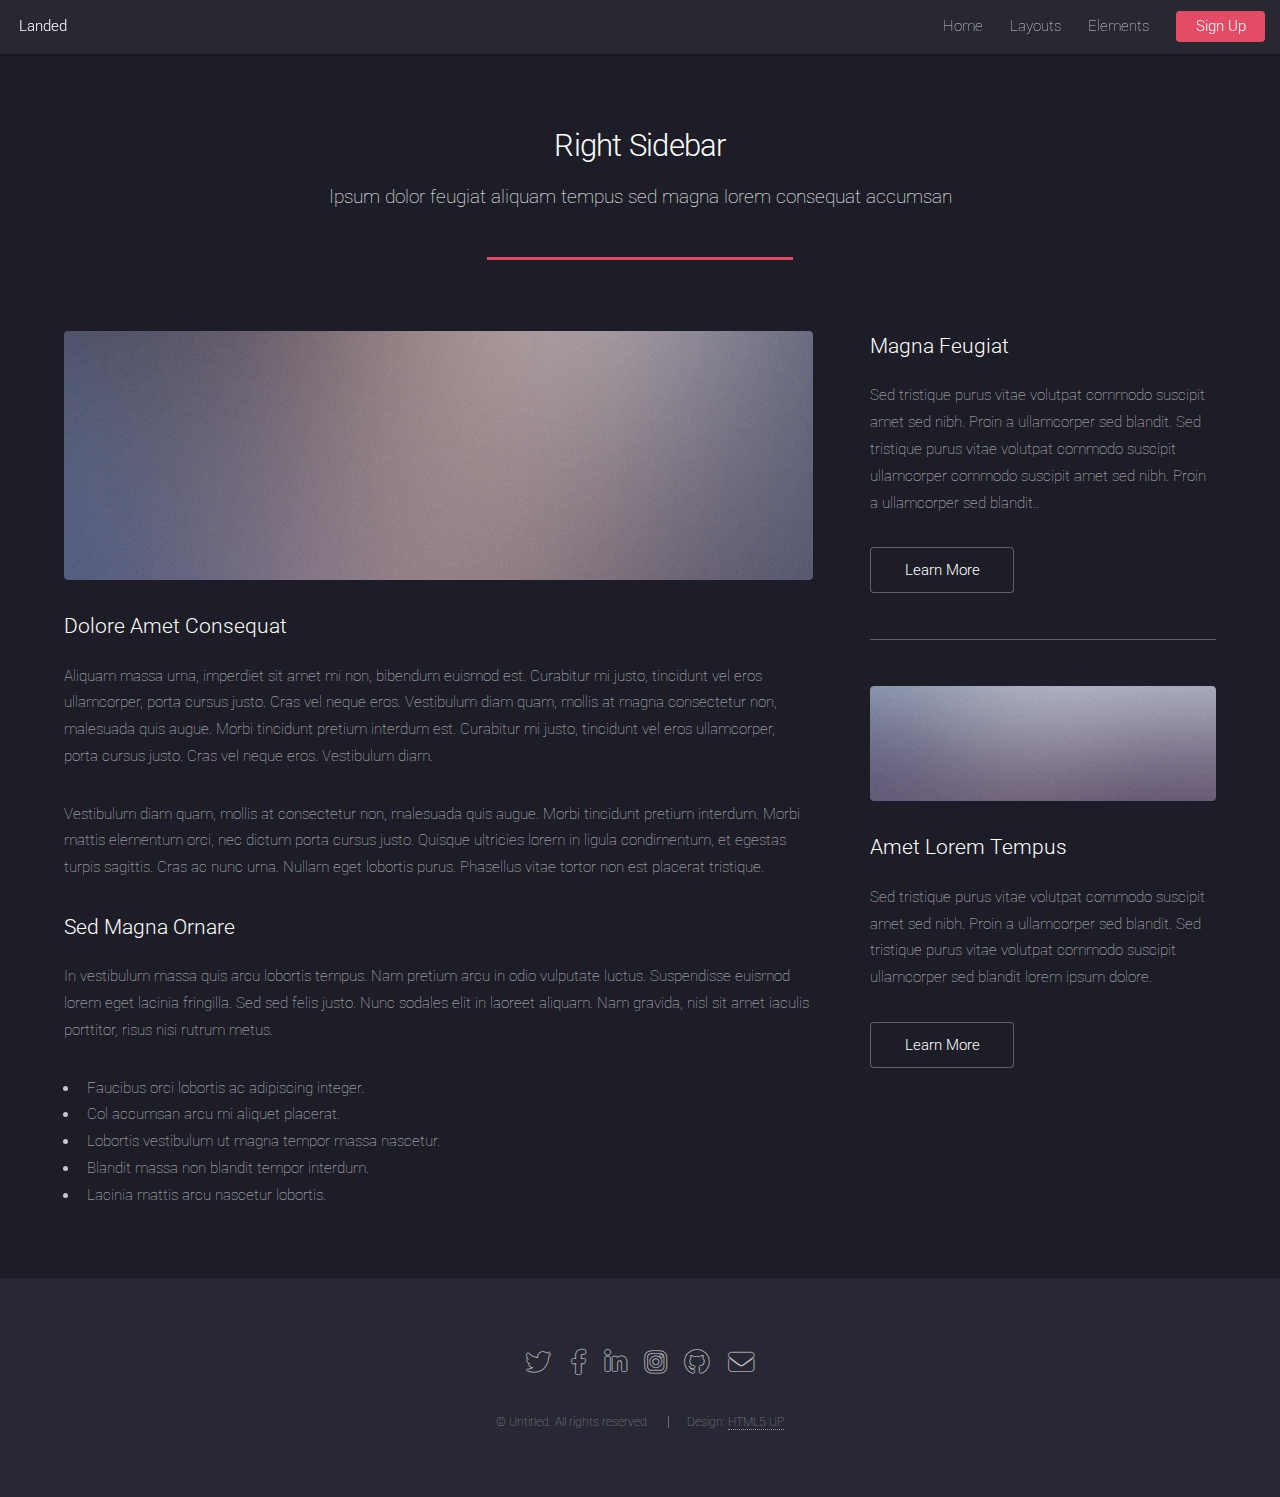
<file: right-sidebar.html>
<!DOCTYPE HTML>
<!--
	Landed by HTML5 UP
	html5up.net | @ajlkn
	Free for personal and commercial use under the CCA 3.0 license (html5up.net/license)
-->
<html>
	<head>
		<title>Right Sidebar - Landed by HTML5 UP</title>
		<meta charset="utf-8" />
		<meta name="viewport" content="width=device-width, initial-scale=1, user-scalable=no" />
		<link rel="stylesheet" href="assets/css/main.css" />
		<noscript><link rel="stylesheet" href="assets/css/noscript.css" /></noscript>
	</head>
	<body class="is-preload">
		<div id="page-wrapper">

			<!-- Header -->
				<header id="header">
					<h1 id="logo"><a href="index.html">Landed</a></h1>
					<nav id="nav">
						<ul>
							<li><a href="index.html">Home</a></li>
							<li>
								<a href="#">Layouts</a>
								<ul>
									<li><a href="left-sidebar.html">Left Sidebar</a></li>
									<li><a href="right-sidebar.html">Right Sidebar</a></li>
									<li><a href="no-sidebar.html">No Sidebar</a></li>
									<li>
										<a href="#">Submenu</a>
										<ul>
											<li><a href="#">Option 1</a></li>
											<li><a href="#">Option 2</a></li>
											<li><a href="#">Option 3</a></li>
											<li><a href="#">Option 4</a></li>
										</ul>
									</li>
								</ul>
							</li>
							<li><a href="elements.html">Elements</a></li>
							<li><a href="#" class="button primary">Sign Up</a></li>
						</ul>
					</nav>
				</header>

			<!-- Main -->
				<div id="main" class="wrapper style1">
					<div class="container">
						<header class="major">
							<h2>Right Sidebar</h2>
							<p>Ipsum dolor feugiat aliquam tempus sed magna lorem consequat accumsan</p>
						</header>
						<div class="row gtr-150">
							<div class="col-8 col-12-medium">

								<!-- Content -->
									<section id="content">
										<a href="#" class="image fit"><img src="images/pic06.jpg" alt="" /></a>
										<h3>Dolore Amet Consequat</h3>
										<p>Aliquam massa urna, imperdiet sit amet mi non, bibendum euismod est. Curabitur mi justo, tincidunt vel eros ullamcorper, porta cursus justo. Cras vel neque eros. Vestibulum diam quam, mollis at magna consectetur non, malesuada quis augue. Morbi tincidunt pretium interdum est. Curabitur mi justo, tincidunt vel eros ullamcorper, porta cursus justo. Cras vel neque eros. Vestibulum diam.</p>
										<p>Vestibulum diam quam, mollis at consectetur non, malesuada quis augue. Morbi tincidunt pretium interdum. Morbi mattis elementum orci, nec dictum porta cursus justo. Quisque ultricies lorem in ligula condimentum, et egestas turpis sagittis. Cras ac nunc urna. Nullam eget lobortis purus. Phasellus vitae tortor non est placerat tristique.</p>
										<h3>Sed Magna Ornare</h3>
										<p>In vestibulum massa quis arcu lobortis tempus. Nam pretium arcu in odio vulputate luctus. Suspendisse euismod lorem eget lacinia fringilla. Sed sed felis justo. Nunc sodales elit in laoreet aliquam. Nam gravida, nisl sit amet iaculis porttitor, risus nisi rutrum metus.</p>
										<ul>
											<li>Faucibus orci lobortis ac adipiscing integer.</li>
											<li>Col accumsan arcu mi aliquet placerat.</li>
											<li>Lobortis vestibulum ut magna tempor massa nascetur.</li>
											<li>Blandit massa non blandit tempor interdum.</li>
											<li>Lacinia mattis arcu nascetur lobortis.</li>
										</ul>
									</section>

							</div>
							<div class="col-4 col-12-medium">

								<!-- Sidebar -->
									<section id="sidebar">
										<section>
											<h3>Magna Feugiat</h3>
											<p>Sed tristique purus vitae volutpat commodo suscipit amet sed nibh. Proin a ullamcorper sed blandit. Sed tristique purus vitae volutpat commodo suscipit ullamcorper commodo suscipit amet sed nibh. Proin a ullamcorper sed blandit..</p>
											<footer>
												<ul class="actions">
													<li><a href="#" class="button">Learn More</a></li>
												</ul>
											</footer>
										</section>
										<hr />
										<section>
											<a href="#" class="image fit"><img src="images/pic07.jpg" alt="" /></a>
											<h3>Amet Lorem Tempus</h3>
											<p>Sed tristique purus vitae volutpat commodo suscipit amet sed nibh. Proin a ullamcorper sed blandit. Sed tristique purus vitae volutpat commodo suscipit ullamcorper sed blandit lorem ipsum dolore.</p>
											<footer>
												<ul class="actions">
													<li><a href="#" class="button">Learn More</a></li>
												</ul>
											</footer>
										</section>
									</section>

							</div>
						</div>
					</div>
				</div>

			<!-- Footer -->
				<footer id="footer">
					<ul class="icons">
						<li><a href="#" class="icon brands alt fa-twitter"><span class="label">Twitter</span></a></li>
						<li><a href="#" class="icon brands alt fa-facebook-f"><span class="label">Facebook</span></a></li>
						<li><a href="#" class="icon brands alt fa-linkedin-in"><span class="label">LinkedIn</span></a></li>
						<li><a href="#" class="icon brands alt fa-instagram"><span class="label">Instagram</span></a></li>
						<li><a href="#" class="icon brands alt fa-github"><span class="label">GitHub</span></a></li>
						<li><a href="#" class="icon solid alt fa-envelope"><span class="label">Email</span></a></li>
					</ul>
					<ul class="copyright">
						<li>&copy; Untitled. All rights reserved.</li><li>Design: <a href="http://html5up.net">HTML5 UP</a></li>
					</ul>
				</footer>

		</div>

		<!-- Scripts -->
			<script src="assets/js/jquery.min.js"></script>
			<script src="assets/js/jquery.scrolly.min.js"></script>
			<script src="assets/js/jquery.dropotron.min.js"></script>
			<script src="assets/js/jquery.scrollex.min.js"></script>
			<script src="assets/js/browser.min.js"></script>
			<script src="assets/js/breakpoints.min.js"></script>
			<script src="assets/js/util.js"></script>
			<script src="assets/js/main.js"></script>

	</body>
</html>
</file>
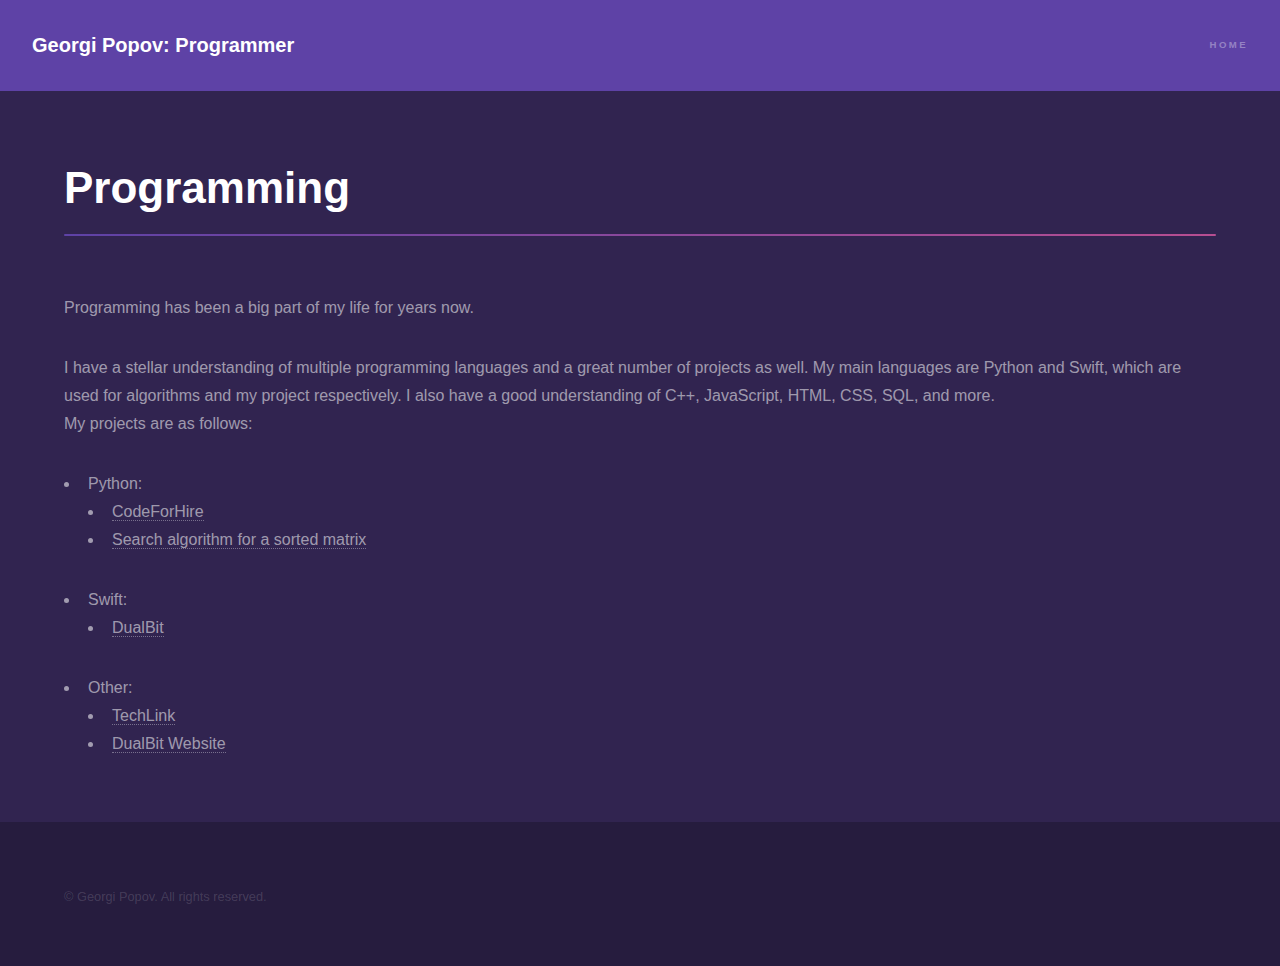
<file: g_popov/programmer.html>
<!DOCTYPE HTML>

<html>
	<head>
		<title>Georgi Popov Programmer</title>
		<meta charset="utf-8" />
		<meta name="viewport" content="width=device-width, initial-scale=1, user-scalable=no" />
		<link rel="stylesheet" href="assets/css/main.css" />
		<noscript><link rel="stylesheet" href="assets/css/noscript.css" /></noscript>
		<link rel="apple-touch-icon" sizes="180x180" href="/apple-touch-icon.png">
		<link rel="icon" type="image/png" sizes="32x32" href="/favicon-32x32.png">
		<link rel="icon" type="image/png" sizes="16x16" href="/favicon-16x16.png">
		<link rel="manifest" href="/site.webmanifest">
	</head>
	<body class="is-preload">

		<!-- Header -->
			<header id="header">
				<a href="index.html" class="title">Georgi Popov: Programmer</a>
				<nav>
					<ul>
						<li><a href="index.html">Home</a></li>
						
						
					</ul>
				</nav>
			</header>

		<!-- Wrapper -->
			<div id="wrapper">

				<!-- Main -->
					<section id="main" class="wrapper">
						<div class="inner">
							<h1 class="major">Programming</h1>
							
							<p>Programming has been a big part of my life for years now.</p>
							<p>I have a stellar understanding of multiple programming languages and a great number of projects as well. My main languages are Python and Swift, which are used for algorithms and my
							project respectively. I also have a good understanding of C++, JavaScript, HTML, CSS, SQL, and more. <br>
							My projects are as follows:
							<ul>
								<li>Python: <ul>
									<li><a href="https://github.com/g-popov16/CodeForHire">CodeForHire</a></li>
									<li><a href="https://github.com/g-popov16/binary_search_matrix">Search algorithm for a sorted matrix</a></li>
								</ul></li>
								
								<li>Swift: <ul>
									<li><a href="#">DualBit</a></li>
								</ul></li>
								<li>Other: <ul
									><li><a href="https://github.com/g-popov16/binary_search_matrix">TechLink</a></li>
									<li><a href="https://github.com/g-popov16/DualBit-website">DualBit Website</a></li>
								</ul></li>
						</p>
							</p>
						</div>
					</section>

			</div>

		<!-- Footer -->
			<footer id="footer" class="wrapper alt">
				<div class="inner">
					<ul class="menu">
						<li>&copy; Georgi Popov. All rights reserved.</li>
					</ul>
				</div>
			</footer>

		<!-- Scripts -->
			<script src="assets/js/jquery.min.js"></script>
			<script src="assets/js/jquery.scrollex.min.js"></script>
			<script src="assets/js/jquery.scrolly.min.js"></script>
			<script src="assets/js/browser.min.js"></script>
			<script src="assets/js/breakpoints.min.js"></script>
			<script src="assets/js/util.js"></script>
			<script src="assets/js/main.js"></script>

	</body>
</html>
</file>
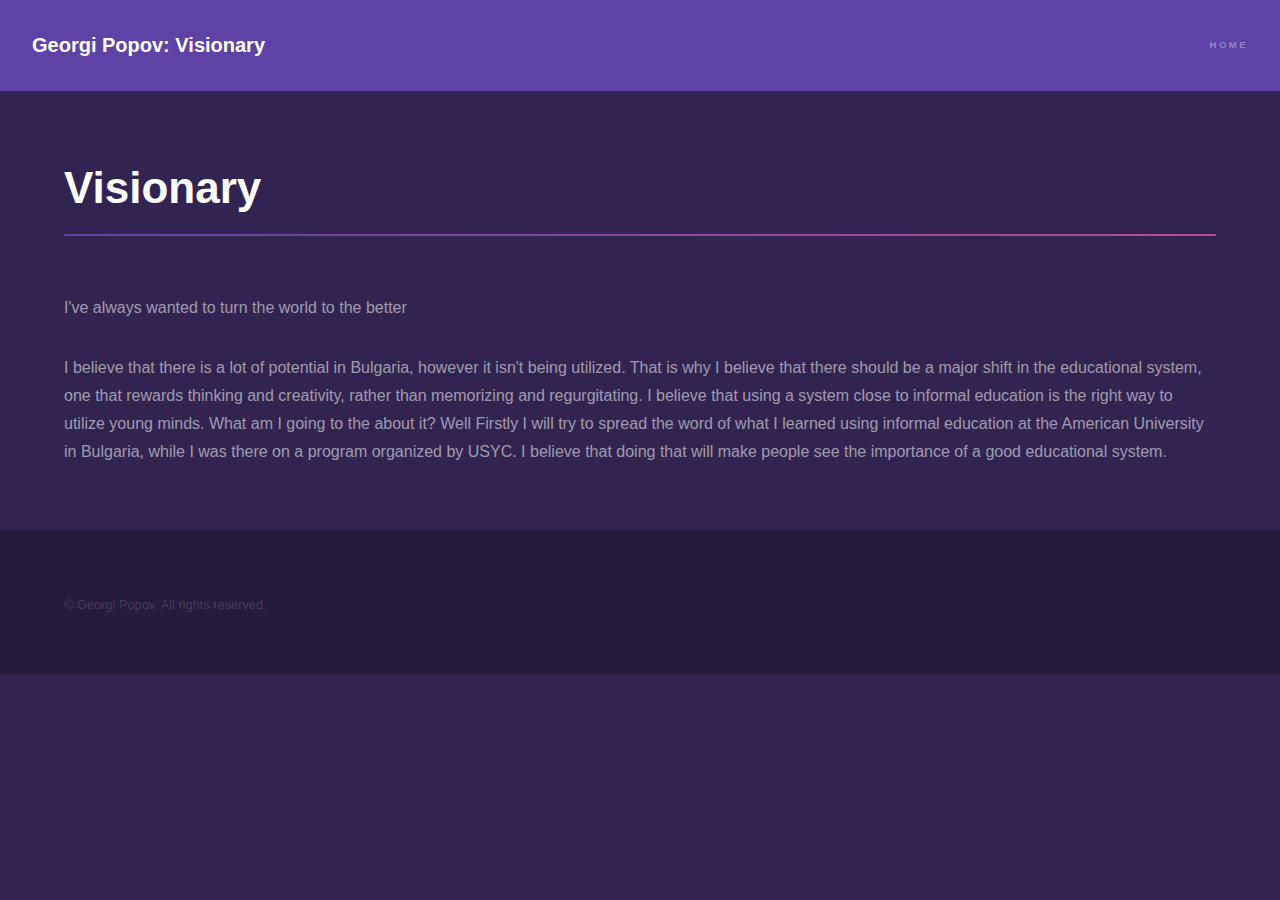
<file: g_popov/visionary.html>
<!DOCTYPE HTML>

<html>
	<head>
		<title>Georgi Popov Visionary</title>
		<meta charset="utf-8" />
		<meta name="viewport" content="width=device-width, initial-scale=1, user-scalable=no" />
		<link rel="stylesheet" href="assets/css/main.css" />
		<noscript><link rel="stylesheet" href="assets/css/noscript.css" /></noscript>
		<link rel="apple-touch-icon" sizes="180x180" href="/apple-touch-icon.png">
		<link rel="icon" type="image/png" sizes="32x32" href="/favicon-32x32.png">
		<link rel="icon" type="image/png" sizes="16x16" href="/favicon-16x16.png">
		<link rel="manifest" href="/site.webmanifest">
	</head>
	<body class="is-preload">

		<!-- Header -->
			<header id="header">
				<a href="index.html" class="title">Georgi Popov: Visionary</a>
				<nav>
					<ul>
						<li><a href="index.html">Home</a></li>
						
						
					</ul>
				</nav>
			</header>

		<!-- Wrapper -->
			<div id="wrapper">

				<!-- Main -->
					<section id="main" class="wrapper">
						<div class="inner">
							<h1 class="major">Visionary</h1>
							
							<p>I've always wanted to turn the world to the better</p>
							<p>I believe that there is a lot of potential in Bulgaria, however it isn't being utilized. That is why I believe that there should be a major shift in the
                                educational system, one that rewards thinking and creativity, rather than memorizing and regurgitating. I believe that using a system close to informal education is the right way to utilize young minds.
								What am I going to the about it? Well Firstly I will try to spread the word of what I learned using informal education at the American University in Bulgaria, 
								while I was there on a program organized by USYC. I believe that doing that will make people see the importance of a good educational system.						</p>
							</p>
						</div>
					</section>

			</div>

		<!-- Footer -->
			<footer id="footer" class="wrapper alt">
				<div class="inner">
					<ul class="menu">
						<li>&copy; Georgi Popov. All rights reserved.</li>
					</ul>
				</div>
			</footer>

		<!-- Scripts -->
			<script src="assets/js/jquery.min.js"></script>
			<script src="assets/js/jquery.scrollex.min.js"></script>
			<script src="assets/js/jquery.scrolly.min.js"></script>
			<script src="assets/js/browser.min.js"></script>
			<script src="assets/js/breakpoints.min.js"></script>
			<script src="assets/js/util.js"></script>
			<script src="assets/js/main.js"></script>

	</body>
</html>
</file>
<file: assets/css/noscript.css>
/*
	Landed by HTML5 UP
	html5up.net | @ajlkn
	Free for personal and commercial use under the CCA 3.0 license (html5up.net/license)
*/

/* Loader */

	body.landing.is-preload:before {
		display: none;
	}

	body.landing.is-preload:after {
		display: none;
	}
</file>
<file: g_popov/assets/css/noscript.css>
/*
	Hyperspace by HTML5 UP
	html5up.net | @ajlkn
	Free for personal and commercial use under the CCA 3.0 license (html5up.net/license)
*/

/* Spotlights */

	.spotlights > section > .image:before {
		opacity: 0 !important;
	}

	.spotlights > section > .content > .inner {
		-moz-transform: none !important;
		-webkit-transform: none !important;
		-ms-transform: none !important;
		transform: none !important;
		opacity: 1 !important;
	}

/* Wrapper */

	.wrapper > .inner {
		opacity: 1 !important;
		-moz-transform: none !important;
		-webkit-transform: none !important;
		-ms-transform: none !important;
		transform: none !important;
	}

/* Sidebar */

	#sidebar > .inner {
		opacity: 1 !important;
	}

	#sidebar nav > ul > li {
		-moz-transform: none !important;
		-webkit-transform: none !important;
		-ms-transform: none !important;
		transform: none !important;
		opacity: 1 !important;
	}
</file>
<file: assets/css/main.css>
@import url("fontawesome-all.min.css");
@import url("https://fonts.googleapis.com/css?family=Roboto:100,300,100italic,300italic");


@font-face {
    font-family: Hacked;
    src: url(https://hackedfont.com/HACKED.ttf);
}

/*
	Landed by HTML5 UP
	html5up.net | @ajlkn
	Free for personal and commercial use under the CCA 3.0 license (html5up.net/license)
*/

.dualbit{
	font-family: Hacked;
}

html, body, div, span, applet, object,
iframe, h1, h2, h3, h4, h5, h6, p, blockquote,
pre, a, abbr, acronym, address, big, cite,
code, del, dfn, em, img, ins, kbd, q, s, samp,
small, strike, strong, sub, sup, tt, var, b,
u, i, center, dl, dt, dd, ol, ul, li, fieldset,
form, label, legend, table, caption, tbody,
tfoot, thead, tr, th, td, article, aside,
canvas, details, embed, figure, figcaption,
footer, header, hgroup, menu, nav, output, ruby,
section, summary, time, mark, audio, video {
	margin: 0;
	padding: 0;
	border: 0;
	font-size: 100%;
	font: inherit;
	vertical-align: baseline;}

article, aside, details, figcaption, figure,
footer, header, hgroup, menu, nav, section {
	display: block;}

body {
	line-height: 1;
}

ol, ul {
	list-style: none;
}

blockquote, q {
	quotes: none;
}

	blockquote:before, blockquote:after, q:before, q:after {
		content: '';
		content: none;
	}

table {
	border-collapse: collapse;
	border-spacing: 0;
}

body {
	-webkit-text-size-adjust: none;
}

mark {
	background-color: transparent;
	color: inherit;
}

input::-moz-focus-inner {
	border: 0;
	padding: 0;
}

input, select, textarea {
	-moz-appearance: none;
	-webkit-appearance: none;
	-ms-appearance: none;
	appearance: none;
}

/* Basic */

	html {
		box-sizing: border-box;
	}

	*, *:before, *:after {
		box-sizing: inherit;
	}

	html, body {
		background: #1c1d26;
	}

	body.is-preload *, body.is-preload *:before, body.is-preload *:after {
		-moz-animation: none !important;
		-webkit-animation: none !important;
		-ms-animation: none !important;
		animation: none !important;
		-moz-transition: none !important;
		-webkit-transition: none !important;
		-ms-transition: none !important;
		transition: none !important;
	}

	body, input, select, textarea {
		color: rgba(255, 255, 255, 0.75);
		font-family: "Roboto", Helvetica, sans-serif;
		font-size: 15pt;
		font-weight: 100;
		line-height: 1.75em;
	}

	a {
		-moz-transition: border-color 0.2s ease-in-out, color 0.2s ease-in-out;
		-webkit-transition: border-color 0.2s ease-in-out, color 0.2s ease-in-out;
		-ms-transition: border-color 0.2s ease-in-out, color 0.2s ease-in-out;
		transition: border-color 0.2s ease-in-out, color 0.2s ease-in-out;
		border-bottom: dotted 1px;
		color: #e44c65;
		text-decoration: none;
	}

		a:hover {
			color: #e44c65 !important;
			border-bottom-color: transparent;
		}

	strong, b {
		color: #ffffff;
		font-weight: 300;
	}

	em, i {
		font-style: italic;
	}

	p {
		margin: 0 0 2em 0;
	}

	h1, h2, h3, h4, h5, h6 {
		color: #ffffff;
		font-weight: 300;
		line-height: 1em;
		margin: 0 0 1em 0;
	}

		h1 a, h2 a, h3 a, h4 a, h5 a, h6 a {
			color: inherit;
			border: 0;
		}

	h2 {
		font-size: 2em;
		line-height: 1.5em;
		letter-spacing: -0.025em;
	}

	h3 {
		font-size: 1.35em;
		line-height: 1.5em;
	}

	h4 {
		font-size: 1.1em;
		line-height: 1.5em;
	}

	h5 {
		font-size: 0.9em;
		line-height: 1.5em;
	}

	h6 {
		font-size: 0.7em;
		line-height: 1.5em;
	}

	sub {
		font-size: 0.8em;
		position: relative;
		top: 0.5em;
	}

	sup {
		font-size: 0.8em;
		position: relative;
		top: -0.5em;
	}

	hr {
		border: 0;
		border-bottom: solid 1px rgba(255, 255, 255, 0.3);
		margin: 3em 0;
	}

		hr.major {
			margin: 4em 0;
		}

	blockquote {
		border-left: solid 4px rgba(255, 255, 255, 0.3);
		font-style: italic;
		margin: 0 0 2em 0;
		padding: 0.5em 0 0.5em 2em;
	}

	code {
		background: rgba(255, 255, 255, 0.075);
		border-radius: 4px;
		font-family: "Courier New", monospace;
		font-size: 0.9em;
		margin: 0 0.25em;
		padding: 0.25em 0.65em;
	}

	pre {
		-webkit-overflow-scrolling: touch;
		font-family: "Courier New", monospace;
		font-size: 0.9em;
		margin: 0 0 2em 0;
	}

		pre code {
			display: block;
			line-height: 1.75em;
			padding: 1em 1.5em;
			overflow-x: auto;
		}

	.align-left {
		text-align: left;
	}

	.align-center {
		text-align: center;
	}

	.align-right {
		text-align: right;
	}

/* Loader */

	@-moz-keyframes spinner-show {
		0% {
			opacity: 0;
		}

		100% {
			opacity: 1;
		}
	}

	@-webkit-keyframes spinner-show {
		0% {
			opacity: 0;
		}

		100% {
			opacity: 1;
		}
	}

	@-ms-keyframes spinner-show {
		0% {
			opacity: 0;
		}

		100% {
			opacity: 1;
		}
	}

	@keyframes spinner-show {
		0% {
			opacity: 0;
		}

		100% {
			opacity: 1;
		}
	}

	@-moz-keyframes spinner-hide {
		0% {
			color: rgba(255, 255, 255, 0.15);
			z-index: 100001;
			-moz-transform: scale(1) rotate(0deg);
			-webkit-transform: scale(1) rotate(0deg);
			-ms-transform: scale(1) rotate(0deg);
			transform: scale(1) rotate(0deg);
		}

		99% {
			color: #1c1d26;
			z-index: 100001;
			-moz-transform: scale(0.5) rotate(360deg);
			-webkit-transform: scale(0.5) rotate(360deg);
			-ms-transform: scale(0.5) rotate(360deg);
			transform: scale(0.5) rotate(360deg);
		}

		100% {
			color: #1c1d26;
			z-index: -1;
			-moz-transform: scale(0.5) rotate(360deg);
			-webkit-transform: scale(0.5) rotate(360deg);
			-ms-transform: scale(0.5) rotate(360deg);
			transform: scale(0.5) rotate(360deg);
		}
	}

	@-webkit-keyframes spinner-hide {
		0% {
			color: rgba(255, 255, 255, 0.15);
			z-index: 100001;
			-moz-transform: scale(1) rotate(0deg);
			-webkit-transform: scale(1) rotate(0deg);
			-ms-transform: scale(1) rotate(0deg);
			transform: scale(1) rotate(0deg);
		}

		99% {
			color: #1c1d26;
			z-index: 100001;
			-moz-transform: scale(0.5) rotate(360deg);
			-webkit-transform: scale(0.5) rotate(360deg);
			-ms-transform: scale(0.5) rotate(360deg);
			transform: scale(0.5) rotate(360deg);
		}

		100% {
			color: #1c1d26;
			z-index: -1;
			-moz-transform: scale(0.5) rotate(360deg);
			-webkit-transform: scale(0.5) rotate(360deg);
			-ms-transform: scale(0.5) rotate(360deg);
			transform: scale(0.5) rotate(360deg);
		}
	}

	@-ms-keyframes spinner-hide {
		0% {
			color: rgba(255, 255, 255, 0.15);
			z-index: 100001;
			-moz-transform: scale(1) rotate(0deg);
			-webkit-transform: scale(1) rotate(0deg);
			-ms-transform: scale(1) rotate(0deg);
			transform: scale(1) rotate(0deg);
		}

		99% {
			color: #1c1d26;
			z-index: 100001;
			-moz-transform: scale(0.5) rotate(360deg);
			-webkit-transform: scale(0.5) rotate(360deg);
			-ms-transform: scale(0.5) rotate(360deg);
			transform: scale(0.5) rotate(360deg);
		}

		100% {
			color: #1c1d26;
			z-index: -1;
			-moz-transform: scale(0.5) rotate(360deg);
			-webkit-transform: scale(0.5) rotate(360deg);
			-ms-transform: scale(0.5) rotate(360deg);
			transform: scale(0.5) rotate(360deg);
		}
	}

	@keyframes spinner-hide {
		0% {
			color: rgba(255, 255, 255, 0.15);
			z-index: 100001;
			-moz-transform: scale(1) rotate(0deg);
			-webkit-transform: scale(1) rotate(0deg);
			-ms-transform: scale(1) rotate(0deg);
			transform: scale(1) rotate(0deg);
		}

		99% {
			color: #1c1d26;
			z-index: 100001;
			-moz-transform: scale(0.5) rotate(360deg);
			-webkit-transform: scale(0.5) rotate(360deg);
			-ms-transform: scale(0.5) rotate(360deg);
			transform: scale(0.5) rotate(360deg);
		}

		100% {
			color: #1c1d26;
			z-index: -1;
			-moz-transform: scale(0.5) rotate(360deg);
			-webkit-transform: scale(0.5) rotate(360deg);
			-ms-transform: scale(0.5) rotate(360deg);
			transform: scale(0.5) rotate(360deg);
		}
	}

	@-moz-keyframes spinner-rotate {
		0% {
			-moz-transform: scale(1) rotate(0deg);
			-webkit-transform: scale(1) rotate(0deg);
			-ms-transform: scale(1) rotate(0deg);
			transform: scale(1) rotate(0deg);
		}

		100% {
			-moz-transform: scale(1) rotate(360deg);
			-webkit-transform: scale(1) rotate(360deg);
			-ms-transform: scale(1) rotate(360deg);
			transform: scale(1) rotate(360deg);
		}
	}

	@-webkit-keyframes spinner-rotate {
		0% {
			-moz-transform: scale(1) rotate(0deg);
			-webkit-transform: scale(1) rotate(0deg);
			-ms-transform: scale(1) rotate(0deg);
			transform: scale(1) rotate(0deg);
		}

		100% {
			-moz-transform: scale(1) rotate(360deg);
			-webkit-transform: scale(1) rotate(360deg);
			-ms-transform: scale(1) rotate(360deg);
			transform: scale(1) rotate(360deg);
		}
	}

	@-ms-keyframes spinner-rotate {
		0% {
			-moz-transform: scale(1) rotate(0deg);
			-webkit-transform: scale(1) rotate(0deg);
			-ms-transform: scale(1) rotate(0deg);
			transform: scale(1) rotate(0deg);
		}

		100% {
			-moz-transform: scale(1) rotate(360deg);
			-webkit-transform: scale(1) rotate(360deg);
			-ms-transform: scale(1) rotate(360deg);
			transform: scale(1) rotate(360deg);
		}
	}

	@keyframes spinner-rotate {
		0% {
			-moz-transform: scale(1) rotate(0deg);
			-webkit-transform: scale(1) rotate(0deg);
			-ms-transform: scale(1) rotate(0deg);
			transform: scale(1) rotate(0deg);
		}

		100% {
			-moz-transform: scale(1) rotate(360deg);
			-webkit-transform: scale(1) rotate(360deg);
			-ms-transform: scale(1) rotate(360deg);
			transform: scale(1) rotate(360deg);
		}
	}

	@-moz-keyframes overlay-hide {
		0% {
			opacity: 1;
			z-index: 100000;
		}

		15% {
			opacity: 1;
			z-index: 100000;
		}

		99% {
			opacity: 0;
			z-index: 100000;
		}

		100% {
			opacity: 0;
			z-index: -1;
		}
	}

	@-webkit-keyframes overlay-hide {
		0% {
			opacity: 1;
			z-index: 100000;
		}

		15% {
			opacity: 1;
			z-index: 100000;
		}

		99% {
			opacity: 0;
			z-index: 100000;
		}

		100% {
			opacity: 0;
			z-index: -1;
		}
	}

	@-ms-keyframes overlay-hide {
		0% {
			opacity: 1;
			z-index: 100000;
		}

		15% {
			opacity: 1;
			z-index: 100000;
		}

		99% {
			opacity: 0;
			z-index: 100000;
		}

		100% {
			opacity: 0;
			z-index: -1;
		}
	}

	@keyframes overlay-hide {
		0% {
			opacity: 1;
			z-index: 100000;
		}

		15% {
			opacity: 1;
			z-index: 100000;
		}

		99% {
			opacity: 0;
			z-index: 100000;
		}

		100% {
			opacity: 0;
			z-index: -1;
		}
	}

	body.landing {
		text-decoration: none;
	}

		body.landing:before {
			-moz-osx-font-smoothing: grayscale;
			-webkit-font-smoothing: antialiased;
			display: inline-block;
			font-style: normal;
			font-variant: normal;
			text-rendering: auto;
			line-height: 1;
			text-transform: none !important;
			font-family: 'Font Awesome 5 Free';
			font-weight: 900;
		}

		body.landing:before {
			-moz-animation: spinner-show 1.5s 1 0.25s ease forwards, spinner-hide 0.25s ease-in-out forwards !important;
			-webkit-animation: spinner-show 1.5s 1 0.25s ease forwards, spinner-hide 0.25s ease-in-out forwards !important;
			-ms-animation: spinner-show 1.5s 1 0.25s ease forwards, spinner-hide 0.25s ease-in-out forwards !important;
			animation: spinner-show 1.5s 1 0.25s ease forwards, spinner-hide 0.25s ease-in-out forwards !important;
			-moz-transform-origin: 50% 50%;
			-webkit-transform-origin: 50% 50%;
			-ms-transform-origin: 50% 50%;
			transform-origin: 50% 50%;
			color: rgba(255, 255, 255, 0.15);
			content: '\f1ce';
			cursor: default;
			display: block;
			font-size: 2em;
			height: 2em;
			left: 50%;
			line-height: 2em;
			margin: -1em 0 0 -1em;
			opacity: 0;
			position: fixed;
			text-align: center;
			top: 50%;
			width: 2em;
			z-index: -1;
		}

		body.landing:after {
			-moz-animation: overlay-hide 1.5s ease-in forwards !important;
			-webkit-animation: overlay-hide 1.5s ease-in forwards !important;
			-ms-animation: overlay-hide 1.5s ease-in forwards !important;
			animation: overlay-hide 1.5s ease-in forwards !important;
			background: #1c1d26;
			content: '';
			display: block;
			height: 100%;
			left: 0;
			opacity: 0;
			position: fixed;
			top: 0;
			width: 100%;
			z-index: -1;
		}

		body.landing.is-preload:before {
			-moz-animation: spinner-show 1.5s 1 0.25s ease forwards, spinner-rotate 0.75s infinite linear !important;
			-webkit-animation: spinner-show 1.5s 1 0.25s ease forwards, spinner-rotate 0.75s infinite linear !important;
			-ms-animation: spinner-show 1.5s 1 0.25s ease forwards, spinner-rotate 0.75s infinite linear !important;
			animation: spinner-show 1.5s 1 0.25s ease forwards, spinner-rotate 0.75s infinite linear !important;
			z-index: 100001;
		}

		body.landing.is-preload:after {
			-moz-animation: none !important;
			-webkit-animation: none !important;
			-ms-animation: none !important;
			animation: none !important;
			opacity: 1;
			z-index: 100000;
		}

	@media (-webkit-min-device-pixel-ratio: 2) {

		body.landing:before {
			line-height: 2.025em;
		}

	}

/* Container */

	.container {
		margin: 0 auto;
		max-width: calc(100% - 4em);
		width: 70em;
	}

		.container.xsmall {
			width: 17.5em;
		}

		.container.small {
			width: 35em;
		}

		.container.medium {
			width: 52.5em;
		}

		.container.large {
			width: 87.5em;
		}

		.container.xlarge {
			width: 105em;
		}

		.container.max {
			width: 100%;
		}

		@media screen and (max-width: 1280px) {

			.container {
				width: 90%;
				max-width: 100%;
			}

		}

		@media screen and (max-width: 980px) {

			.container {
				width: 100% !important;
			}

		}

/* Row */

	.row {
		display: flex;
		flex-wrap: wrap;
		box-sizing: border-box;
		align-items: stretch;
	}

		.row > * {
			box-sizing: border-box;
		}

		.row.gtr-uniform > * > :last-child {
			margin-bottom: 0;
		}

		.row.aln-left {
			justify-content: flex-start;
		}

		.row.aln-center {
			justify-content: center;
		}

		.row.aln-right {
			justify-content: flex-end;
		}

		.row.aln-top {
			align-items: flex-start;
		}

		.row.aln-middle {
			align-items: center;
		}

		.row.aln-bottom {
			align-items: flex-end;
		}

		.row > .imp {
			order: -1;
		}

		.row > .col-1 {
			width: 8.33333%;
		}

		.row > .off-1 {
			margin-left: 8.33333%;
		}

		.row > .col-2 {
			width: 16.66667%;
		}

		.row > .off-2 {
			margin-left: 16.66667%;
		}

		.row > .col-3 {
			width: 25%;
		}

		.row > .off-3 {
			margin-left: 25%;
		}

		.row > .col-4 {
			width: 33.33333%;
		}

		.row > .off-4 {
			margin-left: 33.33333%;
		}

		.row > .col-5 {
			width: 41.66667%;
		}

		.row > .off-5 {
			margin-left: 41.66667%;
		}

		.row > .col-6 {
			width: 50%;
		}

		.row > .off-6 {
			margin-left: 50%;
		}

		.row > .col-7 {
			width: 58.33333%;
		}

		.row > .off-7 {
			margin-left: 58.33333%;
		}

		.row > .col-8 {
			width: 66.66667%;
		}

		.row > .off-8 {
			margin-left: 66.66667%;
		}

		.row > .col-9 {
			width: 75%;
		}

		.row > .off-9 {
			margin-left: 75%;
		}

		.row > .col-10 {
			width: 83.33333%;
		}

		.row > .off-10 {
			margin-left: 83.33333%;
		}

		.row > .col-11 {
			width: 91.66667%;
		}

		.row > .off-11 {
			margin-left: 91.66667%;
		}

		.row > .col-12 {
			width: 100%;
		}

		.row > .off-12 {
			margin-left: 100%;
		}

		.row.gtr-0 {
			margin-top: 0;
			margin-left: 0em;
		}

			.row.gtr-0 > * {
				padding: 0 0 0 0em;
			}

			.row.gtr-0.gtr-uniform {
				margin-top: 0em;
			}

				.row.gtr-0.gtr-uniform > * {
					padding-top: 0em;
				}

		.row.gtr-25 {
			margin-top: 0;
			margin-left: -0.625em;
		}

			.row.gtr-25 > * {
				padding: 0 0 0 0.625em;
			}

			.row.gtr-25.gtr-uniform {
				margin-top: -0.625em;
			}

				.row.gtr-25.gtr-uniform > * {
					padding-top: 0.625em;
				}

		.row.gtr-50 {
			margin-top: 0;
			margin-left: -1.25em;
		}

			.row.gtr-50 > * {
				padding: 0 0 0 1.25em;
			}

			.row.gtr-50.gtr-uniform {
				margin-top: -1.25em;
			}

				.row.gtr-50.gtr-uniform > * {
					padding-top: 1.25em;
				}

		.row {
			margin-top: 0;
			margin-left: -2.5em;
		}

			.row > * {
				padding: 0 0 0 2.5em;
			}

			.row.gtr-uniform {
				margin-top: -2.5em;
			}

				.row.gtr-uniform > * {
					padding-top: 2.5em;
				}

		.row.gtr-150 {
			margin-top: 0;
			margin-left: -3.75em;
		}

			.row.gtr-150 > * {
				padding: 0 0 0 3.75em;
			}

			.row.gtr-150.gtr-uniform {
				margin-top: -3.75em;
			}

				.row.gtr-150.gtr-uniform > * {
					padding-top: 3.75em;
				}

		.row.gtr-200 {
			margin-top: 0;
			margin-left: -5em;
		}

			.row.gtr-200 > * {
				padding: 0 0 0 5em;
			}

			.row.gtr-200.gtr-uniform {
				margin-top: -5em;
			}

				.row.gtr-200.gtr-uniform > * {
					padding-top: 5em;
				}

		@media screen and (max-width: 1680px) {

			.row {
				display: flex;
				flex-wrap: wrap;
				box-sizing: border-box;
				align-items: stretch;
			}

				.row > * {
					box-sizing: border-box;
				}

				.row.gtr-uniform > * > :last-child {
					margin-bottom: 0;
				}

				.row.aln-left {
					justify-content: flex-start;
				}

				.row.aln-center {
					justify-content: center;
				}

				.row.aln-right {
					justify-content: flex-end;
				}

				.row.aln-top {
					align-items: flex-start;
				}

				.row.aln-middle {
					align-items: center;
				}

				.row.aln-bottom {
					align-items: flex-end;
				}

				.row > .imp-xlarge {
					order: -1;
				}

				.row > .col-1-xlarge {
					width: 8.33333%;
				}

				.row > .off-1-xlarge {
					margin-left: 8.33333%;
				}

				.row > .col-2-xlarge {
					width: 16.66667%;
				}

				.row > .off-2-xlarge {
					margin-left: 16.66667%;
				}

				.row > .col-3-xlarge {
					width: 25%;
				}

				.row > .off-3-xlarge {
					margin-left: 25%;
				}

				.row > .col-4-xlarge {
					width: 33.33333%;
				}

				.row > .off-4-xlarge {
					margin-left: 33.33333%;
				}

				.row > .col-5-xlarge {
					width: 41.66667%;
				}

				.row > .off-5-xlarge {
					margin-left: 41.66667%;
				}

				.row > .col-6-xlarge {
					width: 50%;
				}

				.row > .off-6-xlarge {
					margin-left: 50%;
				}

				.row > .col-7-xlarge {
					width: 58.33333%;
				}

				.row > .off-7-xlarge {
					margin-left: 58.33333%;
				}

				.row > .col-8-xlarge {
					width: 66.66667%;
				}

				.row > .off-8-xlarge {
					margin-left: 66.66667%;
				}

				.row > .col-9-xlarge {
					width: 75%;
				}

				.row > .off-9-xlarge {
					margin-left: 75%;
				}

				.row > .col-10-xlarge {
					width: 83.33333%;
				}

				.row > .off-10-xlarge {
					margin-left: 83.33333%;
				}

				.row > .col-11-xlarge {
					width: 91.66667%;
				}

				.row > .off-11-xlarge {
					margin-left: 91.66667%;
				}

				.row > .col-12-xlarge {
					width: 100%;
				}

				.row > .off-12-xlarge {
					margin-left: 100%;
				}

				.row.gtr-0 {
					margin-top: 0;
					margin-left: 0em;
				}

					.row.gtr-0 > * {
						padding: 0 0 0 0em;
					}

					.row.gtr-0.gtr-uniform {
						margin-top: 0em;
					}

						.row.gtr-0.gtr-uniform > * {
							padding-top: 0em;
						}

				.row.gtr-25 {
					margin-top: 0;
					margin-left: -0.625em;
				}

					.row.gtr-25 > * {
						padding: 0 0 0 0.625em;
					}

					.row.gtr-25.gtr-uniform {
						margin-top: -0.625em;
					}

						.row.gtr-25.gtr-uniform > * {
							padding-top: 0.625em;
						}

				.row.gtr-50 {
					margin-top: 0;
					margin-left: -1.25em;
				}

					.row.gtr-50 > * {
						padding: 0 0 0 1.25em;
					}

					.row.gtr-50.gtr-uniform {
						margin-top: -1.25em;
					}

						.row.gtr-50.gtr-uniform > * {
							padding-top: 1.25em;
						}

				.row {
					margin-top: 0;
					margin-left: -2.5em;
				}

					.row > * {
						padding: 0 0 0 2.5em;
					}

					.row.gtr-uniform {
						margin-top: -2.5em;
					}

						.row.gtr-uniform > * {
							padding-top: 2.5em;
						}

				.row.gtr-150 {
					margin-top: 0;
					margin-left: -3.75em;
				}

					.row.gtr-150 > * {
						padding: 0 0 0 3.75em;
					}

					.row.gtr-150.gtr-uniform {
						margin-top: -3.75em;
					}

						.row.gtr-150.gtr-uniform > * {
							padding-top: 3.75em;
						}

				.row.gtr-200 {
					margin-top: 0;
					margin-left: -5em;
				}

					.row.gtr-200 > * {
						padding: 0 0 0 5em;
					}

					.row.gtr-200.gtr-uniform {
						margin-top: -5em;
					}

						.row.gtr-200.gtr-uniform > * {
							padding-top: 5em;
						}

		}

		@media screen and (max-width: 1280px) {

			.row {
				display: flex;
				flex-wrap: wrap;
				box-sizing: border-box;
				align-items: stretch;
			}

				.row > * {
					box-sizing: border-box;
				}

				.row.gtr-uniform > * > :last-child {
					margin-bottom: 0;
				}

				.row.aln-left {
					justify-content: flex-start;
				}

				.row.aln-center {
					justify-content: center;
				}

				.row.aln-right {
					justify-content: flex-end;
				}

				.row.aln-top {
					align-items: flex-start;
				}

				.row.aln-middle {
					align-items: center;
				}

				.row.aln-bottom {
					align-items: flex-end;
				}

				.row > .imp-large {
					order: -1;
				}

				.row > .col-1-large {
					width: 8.33333%;
				}

				.row > .off-1-large {
					margin-left: 8.33333%;
				}

				.row > .col-2-large {
					width: 16.66667%;
				}

				.row > .off-2-large {
					margin-left: 16.66667%;
				}

				.row > .col-3-large {
					width: 25%;
				}

				.row > .off-3-large {
					margin-left: 25%;
				}

				.row > .col-4-large {
					width: 33.33333%;
				}

				.row > .off-4-large {
					margin-left: 33.33333%;
				}

				.row > .col-5-large {
					width: 41.66667%;
				}

				.row > .off-5-large {
					margin-left: 41.66667%;
				}

				.row > .col-6-large {
					width: 50%;
				}

				.row > .off-6-large {
					margin-left: 50%;
				}

				.row > .col-7-large {
					width: 58.33333%;
				}

				.row > .off-7-large {
					margin-left: 58.33333%;
				}

				.row > .col-8-large {
					width: 66.66667%;
				}

				.row > .off-8-large {
					margin-left: 66.66667%;
				}

				.row > .col-9-large {
					width: 75%;
				}

				.row > .off-9-large {
					margin-left: 75%;
				}

				.row > .col-10-large {
					width: 83.33333%;
				}

				.row > .off-10-large {
					margin-left: 83.33333%;
				}

				.row > .col-11-large {
					width: 91.66667%;
				}

				.row > .off-11-large {
					margin-left: 91.66667%;
				}

				.row > .col-12-large {
					width: 100%;
				}

				.row > .off-12-large {
					margin-left: 100%;
				}

				.row.gtr-0 {
					margin-top: 0;
					margin-left: 0em;
				}

					.row.gtr-0 > * {
						padding: 0 0 0 0em;
					}

					.row.gtr-0.gtr-uniform {
						margin-top: 0em;
					}

						.row.gtr-0.gtr-uniform > * {
							padding-top: 0em;
						}

				.row.gtr-25 {
					margin-top: 0;
					margin-left: -0.625em;
				}

					.row.gtr-25 > * {
						padding: 0 0 0 0.625em;
					}

					.row.gtr-25.gtr-uniform {
						margin-top: -0.625em;
					}

						.row.gtr-25.gtr-uniform > * {
							padding-top: 0.625em;
						}

				.row.gtr-50 {
					margin-top: 0;
					margin-left: -1.25em;
				}

					.row.gtr-50 > * {
						padding: 0 0 0 1.25em;
					}

					.row.gtr-50.gtr-uniform {
						margin-top: -1.25em;
					}

						.row.gtr-50.gtr-uniform > * {
							padding-top: 1.25em;
						}

				.row {
					margin-top: 0;
					margin-left: -2.5em;
				}

					.row > * {
						padding: 0 0 0 2.5em;
					}

					.row.gtr-uniform {
						margin-top: -2.5em;
					}

						.row.gtr-uniform > * {
							padding-top: 2.5em;
						}

				.row.gtr-150 {
					margin-top: 0;
					margin-left: -3.75em;
				}

					.row.gtr-150 > * {
						padding: 0 0 0 3.75em;
					}

					.row.gtr-150.gtr-uniform {
						margin-top: -3.75em;
					}

						.row.gtr-150.gtr-uniform > * {
							padding-top: 3.75em;
						}

				.row.gtr-200 {
					margin-top: 0;
					margin-left: -5em;
				}

					.row.gtr-200 > * {
						padding: 0 0 0 5em;
					}

					.row.gtr-200.gtr-uniform {
						margin-top: -5em;
					}

						.row.gtr-200.gtr-uniform > * {
							padding-top: 5em;
						}

		}

		@media screen and (max-width: 980px) {

			.row {
				display: flex;
				flex-wrap: wrap;
				box-sizing: border-box;
				align-items: stretch;
			}

				.row > * {
					box-sizing: border-box;
				}

				.row.gtr-uniform > * > :last-child {
					margin-bottom: 0;
				}

				.row.aln-left {
					justify-content: flex-start;
				}

				.row.aln-center {
					justify-content: center;
				}

				.row.aln-right {
					justify-content: flex-end;
				}

				.row.aln-top {
					align-items: flex-start;
				}

				.row.aln-middle {
					align-items: center;
				}

				.row.aln-bottom {
					align-items: flex-end;
				}

				.row > .imp-medium {
					order: -1;
				}

				.row > .col-1-medium {
					width: 8.33333%;
				}

				.row > .off-1-medium {
					margin-left: 8.33333%;
				}

				.row > .col-2-medium {
					width: 16.66667%;
				}

				.row > .off-2-medium {
					margin-left: 16.66667%;
				}

				.row > .col-3-medium {
					width: 25%;
				}

				.row > .off-3-medium {
					margin-left: 25%;
				}

				.row > .col-4-medium {
					width: 33.33333%;
				}

				.row > .off-4-medium {
					margin-left: 33.33333%;
				}

				.row > .col-5-medium {
					width: 41.66667%;
				}

				.row > .off-5-medium {
					margin-left: 41.66667%;
				}

				.row > .col-6-medium {
					width: 50%;
				}

				.row > .off-6-medium {
					margin-left: 50%;
				}

				.row > .col-7-medium {
					width: 58.33333%;
				}

				.row > .off-7-medium {
					margin-left: 58.33333%;
				}

				.row > .col-8-medium {
					width: 66.66667%;
				}

				.row > .off-8-medium {
					margin-left: 66.66667%;
				}

				.row > .col-9-medium {
					width: 75%;
				}

				.row > .off-9-medium {
					margin-left: 75%;
				}

				.row > .col-10-medium {
					width: 83.33333%;
				}

				.row > .off-10-medium {
					margin-left: 83.33333%;
				}

				.row > .col-11-medium {
					width: 91.66667%;
				}

				.row > .off-11-medium {
					margin-left: 91.66667%;
				}

				.row > .col-12-medium {
					width: 100%;
				}

				.row > .off-12-medium {
					margin-left: 100%;
				}

				.row.gtr-0 {
					margin-top: 0;
					margin-left: 0em;
				}

					.row.gtr-0 > * {
						padding: 0 0 0 0em;
					}

					.row.gtr-0.gtr-uniform {
						margin-top: 0em;
					}

						.row.gtr-0.gtr-uniform > * {
							padding-top: 0em;
						}

				.row.gtr-25 {
					margin-top: 0;
					margin-left: -0.625em;
				}

					.row.gtr-25 > * {
						padding: 0 0 0 0.625em;
					}

					.row.gtr-25.gtr-uniform {
						margin-top: -0.625em;
					}

						.row.gtr-25.gtr-uniform > * {
							padding-top: 0.625em;
						}

				.row.gtr-50 {
					margin-top: 0;
					margin-left: -1.25em;
				}

					.row.gtr-50 > * {
						padding: 0 0 0 1.25em;
					}

					.row.gtr-50.gtr-uniform {
						margin-top: -1.25em;
					}

						.row.gtr-50.gtr-uniform > * {
							padding-top: 1.25em;
						}

				.row {
					margin-top: 0;
					margin-left: -2.5em;
				}

					.row > * {
						padding: 0 0 0 2.5em;
					}

					.row.gtr-uniform {
						margin-top: -2.5em;
					}

						.row.gtr-uniform > * {
							padding-top: 2.5em;
						}

				.row.gtr-150 {
					margin-top: 0;
					margin-left: -3.75em;
				}

					.row.gtr-150 > * {
						padding: 0 0 0 3.75em;
					}

					.row.gtr-150.gtr-uniform {
						margin-top: -3.75em;
					}

						.row.gtr-150.gtr-uniform > * {
							padding-top: 3.75em;
						}

				.row.gtr-200 {
					margin-top: 0;
					margin-left: -5em;
				}

					.row.gtr-200 > * {
						padding: 0 0 0 5em;
					}

					.row.gtr-200.gtr-uniform {
						margin-top: -5em;
					}

						.row.gtr-200.gtr-uniform > * {
							padding-top: 5em;
						}

		}

		@media screen and (max-width: 736px) {

			.row {
				display: flex;
				flex-wrap: wrap;
				box-sizing: border-box;
				align-items: stretch;
			}

				.row > * {
					box-sizing: border-box;
				}

				.row.gtr-uniform > * > :last-child {
					margin-bottom: 0;
				}

				.row.aln-left {
					justify-content: flex-start;
				}

				.row.aln-center {
					justify-content: center;
				}

				.row.aln-right {
					justify-content: flex-end;
				}

				.row.aln-top {
					align-items: flex-start;
				}

				.row.aln-middle {
					align-items: center;
				}

				.row.aln-bottom {
					align-items: flex-end;
				}

				.row > .imp-small {
					order: -1;
				}

				.row > .col-1-small {
					width: 8.33333%;
				}

				.row > .off-1-small {
					margin-left: 8.33333%;
				}

				.row > .col-2-small {
					width: 16.66667%;
				}

				.row > .off-2-small {
					margin-left: 16.66667%;
				}

				.row > .col-3-small {
					width: 25%;
				}

				.row > .off-3-small {
					margin-left: 25%;
				}

				.row > .col-4-small {
					width: 33.33333%;
				}

				.row > .off-4-small {
					margin-left: 33.33333%;
				}

				.row > .col-5-small {
					width: 41.66667%;
				}

				.row > .off-5-small {
					margin-left: 41.66667%;
				}

				.row > .col-6-small {
					width: 50%;
				}

				.row > .off-6-small {
					margin-left: 50%;
				}

				.row > .col-7-small {
					width: 58.33333%;
				}

				.row > .off-7-small {
					margin-left: 58.33333%;
				}

				.row > .col-8-small {
					width: 66.66667%;
				}

				.row > .off-8-small {
					margin-left: 66.66667%;
				}

				.row > .col-9-small {
					width: 75%;
				}

				.row > .off-9-small {
					margin-left: 75%;
				}

				.row > .col-10-small {
					width: 83.33333%;
				}

				.row > .off-10-small {
					margin-left: 83.33333%;
				}

				.row > .col-11-small {
					width: 91.66667%;
				}

				.row > .off-11-small {
					margin-left: 91.66667%;
				}

				.row > .col-12-small {
					width: 100%;
				}

				.row > .off-12-small {
					margin-left: 100%;
				}

				.row.gtr-0 {
					margin-top: 0;
					margin-left: 0em;
				}

					.row.gtr-0 > * {
						padding: 0 0 0 0em;
					}

					.row.gtr-0.gtr-uniform {
						margin-top: 0em;
					}

						.row.gtr-0.gtr-uniform > * {
							padding-top: 0em;
						}

				.row.gtr-25 {
					margin-top: 0;
					margin-left: -0.625em;
				}

					.row.gtr-25 > * {
						padding: 0 0 0 0.625em;
					}

					.row.gtr-25.gtr-uniform {
						margin-top: -0.625em;
					}

						.row.gtr-25.gtr-uniform > * {
							padding-top: 0.625em;
						}

				.row.gtr-50 {
					margin-top: 0;
					margin-left: -1.25em;
				}

					.row.gtr-50 > * {
						padding: 0 0 0 1.25em;
					}

					.row.gtr-50.gtr-uniform {
						margin-top: -1.25em;
					}

						.row.gtr-50.gtr-uniform > * {
							padding-top: 1.25em;
						}

				.row {
					margin-top: 0;
					margin-left: -2.5em;
				}

					.row > * {
						padding: 0 0 0 2.5em;
					}

					.row.gtr-uniform {
						margin-top: -2.5em;
					}

						.row.gtr-uniform > * {
							padding-top: 2.5em;
						}

				.row.gtr-150 {
					margin-top: 0;
					margin-left: -3.75em;
				}

					.row.gtr-150 > * {
						padding: 0 0 0 3.75em;
					}

					.row.gtr-150.gtr-uniform {
						margin-top: -3.75em;
					}

						.row.gtr-150.gtr-uniform > * {
							padding-top: 3.75em;
						}

				.row.gtr-200 {
					margin-top: 0;
					margin-left: -5em;
				}

					.row.gtr-200 > * {
						padding: 0 0 0 5em;
					}

					.row.gtr-200.gtr-uniform {
						margin-top: -5em;
					}

						.row.gtr-200.gtr-uniform > * {
							padding-top: 5em;
						}

		}

		@media screen and (max-width: 480px) {

			.row {
				display: flex;
				flex-wrap: wrap;
				box-sizing: border-box;
				align-items: stretch;
			}

				.row > * {
					box-sizing: border-box;
				}

				.row.gtr-uniform > * > :last-child {
					margin-bottom: 0;
				}

				.row.aln-left {
					justify-content: flex-start;
				}

				.row.aln-center {
					justify-content: center;
				}

				.row.aln-right {
					justify-content: flex-end;
				}

				.row.aln-top {
					align-items: flex-start;
				}

				.row.aln-middle {
					align-items: center;
				}

				.row.aln-bottom {
					align-items: flex-end;
				}

				.row > .imp-xsmall {
					order: -1;
				}

				.row > .col-1-xsmall {
					width: 8.33333%;
				}

				.row > .off-1-xsmall {
					margin-left: 8.33333%;
				}

				.row > .col-2-xsmall {
					width: 16.66667%;
				}

				.row > .off-2-xsmall {
					margin-left: 16.66667%;
				}

				.row > .col-3-xsmall {
					width: 25%;
				}

				.row > .off-3-xsmall {
					margin-left: 25%;
				}

				.row > .col-4-xsmall {
					width: 33.33333%;
				}

				.row > .off-4-xsmall {
					margin-left: 33.33333%;
				}

				.row > .col-5-xsmall {
					width: 41.66667%;
				}

				.row > .off-5-xsmall {
					margin-left: 41.66667%;
				}

				.row > .col-6-xsmall {
					width: 50%;
				}

				.row > .off-6-xsmall {
					margin-left: 50%;
				}

				.row > .col-7-xsmall {
					width: 58.33333%;
				}

				.row > .off-7-xsmall {
					margin-left: 58.33333%;
				}

				.row > .col-8-xsmall {
					width: 66.66667%;
				}

				.row > .off-8-xsmall {
					margin-left: 66.66667%;
				}

				.row > .col-9-xsmall {
					width: 75%;
				}

				.row > .off-9-xsmall {
					margin-left: 75%;
				}

				.row > .col-10-xsmall {
					width: 83.33333%;
				}

				.row > .off-10-xsmall {
					margin-left: 83.33333%;
				}

				.row > .col-11-xsmall {
					width: 91.66667%;
				}

				.row > .off-11-xsmall {
					margin-left: 91.66667%;
				}

				.row > .col-12-xsmall {
					width: 100%;
				}

				.row > .off-12-xsmall {
					margin-left: 100%;
				}

				.row.gtr-0 {
					margin-top: 0;
					margin-left: 0em;
				}

					.row.gtr-0 > * {
						padding: 0 0 0 0em;
					}

					.row.gtr-0.gtr-uniform {
						margin-top: 0em;
					}

						.row.gtr-0.gtr-uniform > * {
							padding-top: 0em;
						}

				.row.gtr-25 {
					margin-top: 0;
					margin-left: -0.625em;
				}

					.row.gtr-25 > * {
						padding: 0 0 0 0.625em;
					}

					.row.gtr-25.gtr-uniform {
						margin-top: -0.625em;
					}

						.row.gtr-25.gtr-uniform > * {
							padding-top: 0.625em;
						}

				.row.gtr-50 {
					margin-top: 0;
					margin-left: -1.25em;
				}

					.row.gtr-50 > * {
						padding: 0 0 0 1.25em;
					}

					.row.gtr-50.gtr-uniform {
						margin-top: -1.25em;
					}

						.row.gtr-50.gtr-uniform > * {
							padding-top: 1.25em;
						}

				.row {
					margin-top: 0;
					margin-left: -2.5em;
				}

					.row > * {
						padding: 0 0 0 2.5em;
					}

					.row.gtr-uniform {
						margin-top: -2.5em;
					}

						.row.gtr-uniform > * {
							padding-top: 2.5em;
						}

				.row.gtr-150 {
					margin-top: 0;
					margin-left: -3.75em;
				}

					.row.gtr-150 > * {
						padding: 0 0 0 3.75em;
					}

					.row.gtr-150.gtr-uniform {
						margin-top: -3.75em;
					}

						.row.gtr-150.gtr-uniform > * {
							padding-top: 3.75em;
						}

				.row.gtr-200 {
					margin-top: 0;
					margin-left: -5em;
				}

					.row.gtr-200 > * {
						padding: 0 0 0 5em;
					}

					.row.gtr-200.gtr-uniform {
						margin-top: -5em;
					}

						.row.gtr-200.gtr-uniform > * {
							padding-top: 5em;
						}

		}

/* Section/Article */

	section.special, article.special {
		text-align: center;
	}

	header p {
		color: #ffffff;
		position: relative;
		margin: 0 0 1.5em 0;
	}

	header h2 + p {
		font-size: 1.25em;
		margin-top: -1em;
		line-height: 1.75em;
	}

	header h3 + p {
		font-size: 1.1em;
		margin-top: -0.8em;
		line-height: 1.75em;
	}

	header h4 + p,
	header h5 + p,
	header h6 + p {
		font-size: 0.9em;
		margin-top: -0.6em;
		line-height: 1.5em;
	}

	header.major {
		margin: 0 0 4em 0;
		position: relative;
		text-align: center;
	}

		header.major:after {
			background: #e44c65;
			content: '';
			display: inline-block;
			height: 0.2em;
			max-width: 20em;
			width: 75%;
		}

	footer.major {
		margin: 4em 0 0 0;
	}

/* Form */

	form {
		margin: 0 0 2em 0;
	}

		form.cta {
			max-width: 35em;
			margin-left: auto;
			margin-right: auto;
		}

	label {
		color: #ffffff;
		display: block;
		font-size: 0.9em;
		font-weight: 300;
		margin: 0 0 1em 0;
	}

	input[type="text"],
	input[type="password"],
	input[type="email"],
	select,
	textarea {
		-moz-appearance: none;
		-webkit-appearance: none;
		-ms-appearance: none;
		appearance: none;
		-moz-transition: border-color 0.2s ease-in-out;
		-webkit-transition: border-color 0.2s ease-in-out;
		-ms-transition: border-color 0.2s ease-in-out;
		transition: border-color 0.2s ease-in-out;
		background: transparent;
		border-radius: 4px;
		border: solid 1px rgba(255, 255, 255, 0.3);
		color: inherit;
		display: block;
		outline: 0;
		padding: 0 1em;
		text-decoration: none;
		width: 100%;
	}

		input[type="text"]:invalid,
		input[type="password"]:invalid,
		input[type="email"]:invalid,
		select:invalid,
		textarea:invalid {
			box-shadow: none;
		}

		input[type="text"]:focus,
		input[type="password"]:focus,
		input[type="email"]:focus,
		select:focus,
		textarea:focus {
			border-color: #e44c65;
		}

	select {
		background-image: url("data:image/svg+xml;charset=utf8,%3Csvg xmlns='http://www.w3.org/2000/svg' width='40' height='40' preserveAspectRatio='none' viewBox='0 0 40 40'%3E%3Cpath d='M9.4,12.3l10.4,10.4l10.4-10.4c0.2-0.2,0.5-0.4,0.9-0.4c0.3,0,0.6,0.1,0.9,0.4l3.3,3.3c0.2,0.2,0.4,0.5,0.4,0.9 c0,0.4-0.1,0.6-0.4,0.9L20.7,31.9c-0.2,0.2-0.5,0.4-0.9,0.4c-0.3,0-0.6-0.1-0.9-0.4L4.3,17.3c-0.2-0.2-0.4-0.5-0.4-0.9 c0-0.4,0.1-0.6,0.4-0.9l3.3-3.3c0.2-0.2,0.5-0.4,0.9-0.4S9.1,12.1,9.4,12.3z' fill='rgba(255, 255, 255, 0.3)' /%3E%3C/svg%3E");
		background-size: 1.25rem;
		background-repeat: no-repeat;
		background-position: calc(100% - 1rem) center;
		height: 3em;
		padding-right: 3em;
		text-overflow: ellipsis;
	}

		select option {
			color: #ffffff;
			background: #1c1d26;
		}

		select:focus::-ms-value {
			background-color: transparent;
		}

		select::-ms-expand {
			display: none;
		}

	input[type="text"],
	input[type="password"],
	input[type="email"],
	select {
		height: 3em;
	}

	textarea {
		padding: 0.75em 1em;
	}

	input[type="checkbox"],
	input[type="radio"] {
		-moz-appearance: none;
		-webkit-appearance: none;
		-ms-appearance: none;
		appearance: none;
		display: block;
		float: left;
		margin-right: -2em;
		opacity: 0;
		width: 1em;
		z-index: -1;
	}

		input[type="checkbox"] + label,
		input[type="radio"] + label {
			text-decoration: none;
			color: rgba(255, 255, 255, 0.75);
			cursor: pointer;
			display: inline-block;
			font-size: 1em;
			font-weight: 100;
			padding-left: 2.55em;
			padding-right: 0.75em;
			position: relative;
		}

			input[type="checkbox"] + label:before,
			input[type="radio"] + label:before {
				-moz-osx-font-smoothing: grayscale;
				-webkit-font-smoothing: antialiased;
				display: inline-block;
				font-style: normal;
				font-variant: normal;
				text-rendering: auto;
				line-height: 1;
				text-transform: none !important;
				font-family: 'Font Awesome 5 Free';
				font-weight: 900;
			}

			input[type="checkbox"] + label:before,
			input[type="radio"] + label:before {
				border-radius: 4px;
				border: solid 1px rgba(255, 255, 255, 0.3);
				content: '';
				display: inline-block;
				font-size: 0.8em;
				height: 2.25em;
				left: 0;
				line-height: 2.25em;
				position: absolute;
				text-align: center;
				top: 0;
				width: 2.25em;
			}

		input[type="checkbox"]:checked + label:before,
		input[type="radio"]:checked + label:before {
			background: rgba(255, 255, 255, 0.25);
			color: #ffffff;
			content: '\f00c';
		}

		input[type="checkbox"]:focus + label:before,
		input[type="radio"]:focus + label:before {
			border-color: #e44c65;
		}

	input[type="checkbox"] + label:before {
		border-radius: 4px;
	}

	input[type="radio"] + label:before {
		border-radius: 100%;
	}

	::-webkit-input-placeholder {
		color: rgba(255, 255, 255, 0.5) !important;
		opacity: 1.0;
	}

	:-moz-placeholder {
		color: rgba(255, 255, 255, 0.5) !important;
		opacity: 1.0;
	}

	::-moz-placeholder {
		color: rgba(255, 255, 255, 0.5) !important;
		opacity: 1.0;
	}

	:-ms-input-placeholder {
		color: rgba(255, 255, 255, 0.5) !important;
		opacity: 1.0;
	}

/* Box */

	.box {
		border-radius: 4px;
		border: solid 1px rgba(255, 255, 255, 0.3);
		margin-bottom: 2em;
		padding: 1.5em;
	}

		.box > :last-child,
		.box > :last-child > :last-child,
		.box > :last-child > :last-child > :last-child {
			margin-bottom: 0;
		}

		.box.alt {
			border: 0;
			border-radius: 0;
			padding: 0;
		}

/* Icon */

	.icon {
		text-decoration: none;
		border-bottom: none;
		position: relative;
	}

		.icon:before {
			-moz-osx-font-smoothing: grayscale;
			-webkit-font-smoothing: antialiased;
			display: inline-block;
			font-style: normal;
			font-variant: normal;
			text-rendering: auto;
			line-height: 1;
			text-transform: none !important;
			font-family: 'Font Awesome 5 Free';
			font-weight: 400;
		}

		.icon > .label {
			display: none;
		}

		.icon:before {
			line-height: inherit;
		}

		.icon.solid:before {
			font-weight: 900 !important;
		}

		.icon.brands:before {
			font-family: 'Font Awesome 5 Brands' !important;
		}

		.icon.alt {
			text-decoration: none;
		}

			.icon.alt:before {
				-moz-osx-font-smoothing: grayscale;
				-webkit-font-smoothing: antialiased;
				display: inline-block;
				font-style: normal;
				font-variant: normal;
				text-rendering: auto;
				line-height: 1;
				text-transform: none !important;
				font-family: 'Font Awesome 5 Free';
				font-weight: 400;
			}

			.icon.alt:before {
				color: #1c1d26 !important;
				text-shadow: 1px 0 0 #ffffff, -1px 0 0 #ffffff, 0 1px 0 #ffffff, 0 -1px 0 #ffffff;
			}

		.icon.major {
			background: #272833;
			border-radius: 100%;
			cursor: default;
			display: inline-block;
			height: 6em;
			line-height: 5.65em;
			margin: 0 0 2em 0;
			text-align: center;
			width: 6em;
		}

			.icon.major:before {
				font-size: 2.25em;
			}

			.icon.major.alt {
				text-decoration: none;
			}

				.icon.major.alt:before {
					-moz-osx-font-smoothing: grayscale;
					-webkit-font-smoothing: antialiased;
					display: inline-block;
					font-style: normal;
					font-variant: normal;
					text-rendering: auto;
					line-height: 1;
					text-transform: none !important;
					font-family: 'Font Awesome 5 Free';
					font-weight: 400;
				}

				.icon.major.alt:before {
					color: #272833 !important;
					text-shadow: 1px 0 0 #ffffff, -1px 0 0 #ffffff, 0 1px 0 #ffffff, 0 -1px 0 #ffffff;
				}

/* Image */

	.image {
		border-radius: 4px;
		border: 0;
		display: inline-block;
		position: relative;
		overflow: hidden;
	}

		.image:before {
			content: '';
			display: block;
			position: absolute;
			left: 0;
			top: 0;
			background-image: url("images/overlay.png");
			width: 100%;
			height: 100%;
			z-index: 1;
		}

		.image img {
			border-radius: 4px;
			display: block;
		}

		.image.left {
			float: left;
			margin: 0 1.5em 1em 0;
			top: 0.25em;
		}

		.image.right {
			float: right;
			margin: 0 0 1em 1.5em;
			top: 0.25em;
		}

		.image.left, .image.right {
			max-width: 40%;
		}

			.image.left img, .image.right img {
				width: 100%;
			}

		.image.fit {
			display: block;
			margin: 0 0 2em 0;
			width: 100%;
		}

			.image.fit img {
				width: 100%;
			}

/* List */

	ol {
		list-style: decimal;
		margin: 0 0 2em 0;
		padding-left: 1.25em;
	}

		ol li {
			padding-left: 0.25em;
		}

	ul {
		list-style: disc;
		margin: 0 0 2em 0;
		padding-left: 1em;
	}

		ul li {
			padding-left: 0.5em;
		}

		ul.alt {
			list-style: none;
			padding-left: 0;
		}

			ul.alt li {
				border-top: solid 1px rgba(255, 255, 255, 0.3);
				padding: 0.5em 0;
			}

				ul.alt li:first-child {
					border-top: 0;
					padding-top: 0;
				}

	dl {
		margin: 0 0 2em 0;
	}

/* Icons */

	ul.icons {
		cursor: default;
		list-style: none;
		padding-left: 0;
	}

		ul.icons li {
			display: inline-block;
			height: 2.5em;
			line-height: 2.5em;
			padding: 0 0.5em;
		}

			ul.icons li .icon {
				font-size: 0.8em;
			}

				ul.icons li .icon:before {
					font-size: 2em;
				}

/* Actions */

	ul.actions {
		display: -moz-flex;
		display: -webkit-flex;
		display: -ms-flex;
		display: flex;
		cursor: default;
		list-style: none;
		margin-left: -1em;
		padding-left: 0;
	}

		ul.actions li {
			padding: 0 0 0 1em;
			vertical-align: middle;
		}

		ul.actions.special {
			-moz-justify-content: center;
			-webkit-justify-content: center;
			-ms-justify-content: center;
			justify-content: center;
			width: 100%;
			margin-left: 0;
		}

			ul.actions.special li:first-child {
				padding-left: 0;
			}

		ul.actions.stacked {
			-moz-flex-direction: column;
			-webkit-flex-direction: column;
			-ms-flex-direction: column;
			flex-direction: column;
			margin-left: 0;
		}

			ul.actions.stacked li {
				padding: 1.3em 0 0 0;
			}

				ul.actions.stacked li:first-child {
					padding-top: 0;
				}

		ul.actions.fit {
			width: calc(100% + 1em);
		}

			ul.actions.fit li {
				-moz-flex-grow: 1;
				-webkit-flex-grow: 1;
				-ms-flex-grow: 1;
				flex-grow: 1;
				-moz-flex-shrink: 1;
				-webkit-flex-shrink: 1;
				-ms-flex-shrink: 1;
				flex-shrink: 1;
				width: 100%;
			}

				ul.actions.fit li > * {
					width: 100%;
				}

			ul.actions.fit.stacked {
				width: 100%;
			}

		@media screen and (max-width: 480px) {

			ul.actions:not(.fixed) {
				-moz-flex-direction: column;
				-webkit-flex-direction: column;
				-ms-flex-direction: column;
				flex-direction: column;
				margin-left: 0;
				width: 100% !important;
			}

				ul.actions:not(.fixed) li {
					-moz-flex-grow: 1;
					-webkit-flex-grow: 1;
					-ms-flex-grow: 1;
					flex-grow: 1;
					-moz-flex-shrink: 1;
					-webkit-flex-shrink: 1;
					-ms-flex-shrink: 1;
					flex-shrink: 1;
					padding: 1em 0 0 0;
					text-align: center;
					width: 100%;
				}

					ul.actions:not(.fixed) li > * {
						width: 100%;
					}

					ul.actions:not(.fixed) li:first-child {
						padding-top: 0;
					}

					ul.actions:not(.fixed) li input[type="submit"],
					ul.actions:not(.fixed) li input[type="reset"],
					ul.actions:not(.fixed) li input[type="button"],
					ul.actions:not(.fixed) li button,
					ul.actions:not(.fixed) li .button {
						width: 100%;
					}

						ul.actions:not(.fixed) li input[type="submit"].icon:before,
						ul.actions:not(.fixed) li input[type="reset"].icon:before,
						ul.actions:not(.fixed) li input[type="button"].icon:before,
						ul.actions:not(.fixed) li button.icon:before,
						ul.actions:not(.fixed) li .button.icon:before {
							margin-left: -0.5em;
						}

		}

/* Table */

	.table-wrapper {
		-webkit-overflow-scrolling: touch;
		overflow-x: auto;
	}

	table {
		margin: 0 0 2em 0;
		width: 100%;
	}

		table tbody tr {
			border: solid 1px rgba(255, 255, 255, 0.3);
			border-left: 0;
			border-right: 0;
		}

			table tbody tr:nth-child(2n + 1) {
				background-color: rgba(255, 255, 255, 0.075);
			}

		table td {
			padding: 0.75em 0.75em;
		}

		table th {
			color: #ffffff;
			font-size: 0.9em;
			font-weight: 300;
			padding: 0 0.75em 0.75em 0.75em;
			text-align: left;
		}

		table thead {
			border-bottom: solid 1px rgba(255, 255, 255, 0.3);
		}

		table tfoot {
			border-top: solid 1px rgba(255, 255, 255, 0.3);
		}

		table.alt {
			border-collapse: separate;
		}

			table.alt tbody tr td {
				border: solid 1px rgba(255, 255, 255, 0.3);
				border-left-width: 0;
				border-top-width: 0;
			}

				table.alt tbody tr td:first-child {
					border-left-width: 1px;
				}

			table.alt tbody tr:first-child td {
				border-top-width: 1px;
			}

			table.alt thead {
				border-bottom: 0;
			}

			table.alt tfoot {
				border-top: 0;
			}

/* Button */

	input[type="submit"],
	input[type="reset"],
	input[type="button"],
	.button {
		-moz-appearance: none;
		-webkit-appearance: none;
		-ms-appearance: none;
		appearance: none;
		-moz-transition: background-color 0.2s ease-in-out, color 0.2s ease-in-out, box-shadow 0.2s ease-in-out;
		-webkit-transition: background-color 0.2s ease-in-out, color 0.2s ease-in-out, box-shadow 0.2s ease-in-out;
		-ms-transition: background-color 0.2s ease-in-out, color 0.2s ease-in-out, box-shadow 0.2s ease-in-out;
		transition: background-color 0.2s ease-in-out, color 0.2s ease-in-out, box-shadow 0.2s ease-in-out;
		background-color: transparent;
		border-radius: 4px;
		border: 0;
		box-shadow: inset 0 0 0 1px rgba(255, 255, 255, 0.3);
		color: #ffffff !important;
		cursor: pointer;
		display: inline-block;
		font-weight: 300;
		height: 3em;
		line-height: 3em;
		padding: 0 2.25em;
		text-align: center;
		text-decoration: none;
		white-space: nowrap;
	}

		input[type="submit"]:hover, input[type="submit"]:active,
		input[type="reset"]:hover,
		input[type="reset"]:active,
		input[type="button"]:hover,
		input[type="button"]:active,
		.button:hover,
		.button:active {
			box-shadow: inset 0 0 0 1px #e44c65;
			color: #e44c65 !important;
		}

		input[type="submit"]:active,
		input[type="reset"]:active,
		input[type="button"]:active,
		.button:active {
			background-color: rgba(228, 76, 101, 0.15);
		}

		input[type="submit"].icon:before,
		input[type="reset"].icon:before,
		input[type="button"].icon:before,
		.button.icon:before {
			margin-right: 0.5em;
		}

		input[type="submit"].fit,
		input[type="reset"].fit,
		input[type="button"].fit,
		.button.fit {
			width: 100%;
		}

		input[type="submit"].small,
		input[type="reset"].small,
		input[type="button"].small,
		.button.small {
			font-size: 0.8em;
		}

		input[type="submit"].large,
		input[type="reset"].large,
		input[type="button"].large,
		.button.large {
			font-size: 1.35em;
		}

		input[type="submit"].primary,
		input[type="reset"].primary,
		input[type="button"].primary,
		.button.primary {
			background-color: #e44c65;
			box-shadow: none;
			color: #ffffff !important;
		}

			input[type="submit"].primary:hover,
			input[type="reset"].primary:hover,
			input[type="button"].primary:hover,
			.button.primary:hover {
				background-color: #e76278;
			}

			input[type="submit"].primary:active,
			input[type="reset"].primary:active,
			input[type="button"].primary:active,
			.button.primary:active {
				background-color: #e13652;
			}

		input[type="submit"].disabled, input[type="submit"]:disabled,
		input[type="reset"].disabled,
		input[type="reset"]:disabled,
		input[type="button"].disabled,
		input[type="button"]:disabled,
		.button.disabled,
		.button:disabled {
			background-color: rgba(255, 255, 255, 0.3) !important;
			box-shadow: none !important;
			color: #ffffff !important;
			cursor: default;
			opacity: 0.25;
		}

/* Goto Next */

	.goto-next {
		border: 0;
		bottom: 0;
		display: block;
		height: 5em;
		left: 50%;
		margin: 0 0 0 -5em;
		overflow: hidden;
		position: absolute;
		text-indent: 10em;
		white-space: nowrap;
		width: 10em;
		z-index: 1;
	}

		.goto-next:before {
			background-image: url("images/arrow.svg");
			background-position: center center;
			background-repeat: no-repeat;
			background-size: contain;
			content: '';
			display: block;
			height: 1.5em;
			left: 50%;
			margin: -0.75em 0 0 -1em;
			position: absolute;
			top: 50%;
			width: 2em;
			z-index: 1;
		}

/* Spotlight */

	.spotlight {
		background-attachment: fixed;
		background-position: center center;
		background-size: cover;
		box-shadow: 0 0.25em 0.5em 0 rgba(0, 0, 0, 0.25);
		height: 100vh;
		overflow: hidden;
		position: relative;
	}
	

		.spotlight:nth-last-of-type(1) {
			z-index: 1;
		}

		.spotlight:nth-last-of-type(2) {
			z-index: 2;
		}

		.spotlight:nth-last-of-type(3) {
			z-index: 3;
		}

		.spotlight:nth-last-of-type(4) {
			z-index: 4;
		}

		.spotlight:nth-last-of-type(5) {
			z-index: 5;
		}

		.spotlight:nth-last-of-type(6) {
			z-index: 6;
		}

		.spotlight:nth-last-of-type(7) {
			z-index: 7;
		}

		.spotlight:nth-last-of-type(8) {
			z-index: 8;
		}

		.spotlight:nth-last-of-type(9) {
			z-index: 9;
		}

		.spotlight:nth-last-of-type(10) {
			z-index: 10;
		}

		.spotlight:nth-last-of-type(11) {
			z-index: 11;
		}

		.spotlight:nth-last-of-type(12) {
			z-index: 12;
		}

		.spotlight:nth-last-of-type(13) {
			z-index: 13;
		}

		.spotlight:nth-last-of-type(14) {
			z-index: 14;
		}

		.spotlight:nth-last-of-type(15) {
			z-index: 15;
		}

		.spotlight:nth-last-of-type(16) {
			z-index: 16;
		}

		.spotlight:nth-last-of-type(17) {
			z-index: 17;
		}

		.spotlight:nth-last-of-type(18) {
			z-index: 18;
		}

		.spotlight:nth-last-of-type(19) {
			z-index: 19;
		}

		.spotlight:nth-last-of-type(20) {
			z-index: 20;
		}

		.spotlight:before {
			background-image: url("images/overlay.png");
			content: '';
			display: block;
			height: 100%;
			left: 0;
			top: 0;
			width: 100%;
		}

		.spotlight .image.main {
			display: none;
		}

			.spotlight .image.main img {
				position: relative;
			}

		.spotlight .content {
			-moz-transform: translate(0,0);
			-webkit-transform: translate(0,0);
			-ms-transform: translate(0,0);
			transform: translate(0,0);
			-moz-transition: -moz-transform 1s ease, opacity 1s ease;
			-webkit-transition: -webkit-transform 1s ease, opacity 1s ease;
			-ms-transition: -ms-transform 1s ease, opacity 1s ease;
			transition: transform 1s ease, opacity 1s ease;
			background: rgba(23, 24, 32, 0.95);
			border-style: solid;
			opacity: 1;
			position: absolute;
		}

		.spotlight .goto-next {
			-moz-transform: translate(0,0);
			-webkit-transform: translate(0,0);
			-ms-transform: translate(0,0);
			transform: translate(0,0);
			-moz-transition: -moz-transform 0.75s ease, opacity 1s ease-in;
			-webkit-transition: -webkit-transform 0.75s ease, opacity 1s ease-in;
			-ms-transition: -ms-transform 0.75s ease, opacity 1s ease-in;
			transition: transform 0.75s ease, opacity 1s ease-in;
			-moz-transition-delay: 0.5s;
			-webkit-transition-delay: 0.5s;
			-ms-transition-delay: 0.5s;
			transition-delay: 0.5s;
			opacity: 1;
		}

		.spotlight.top .content, .spotlight.bottom .content {
			left: 0;
			padding: 5.1em 0 3.1em 0;
			width: 100%;
		}

		.spotlight.top .content {
			border-bottom-width: 0.35em;
			top: 0;
		}

		.spotlight.bottom .content {
			border-top-width: 0.35em;
			bottom: 0;
		}

		.spotlight.left .content, .spotlight.right .content {
			height: 101%;
			padding: 6em 3em;
			top: 0;
			width: 28em;
		}

		.spotlight.left .content {
			border-right-width: 0.35em;
			left: 0;
		}

		.spotlight.right .content {
			border-left-width: 0.35em;
			right: 0;
		}

		.spotlight.style1 .content {
			border-color: #e44c65;
		}

		.spotlight.style2 .content {
			border-color: #5480f1;
		}

		.spotlight.style3 .content {
			border-color: #39c088;
		}

		.spotlight.inactive .content {
			opacity: 0;
		}

		.spotlight.inactive .goto-next {
			-moz-transform: translate(0,1.5em);
			-webkit-transform: translate(0,1.5em);
			-ms-transform: translate(0,1.5em);
			transform: translate(0,1.5em);
			opacity: 0;
		}

		.spotlight.inactive.top .content {
			-moz-transform: translate(0,-5em);
			-webkit-transform: translate(0,-5em);
			-ms-transform: translate(0,-5em);
			transform: translate(0,-5em);
		}

		.spotlight.inactive.bottom .content {
			-moz-transform: translate(0,5em);
			-webkit-transform: translate(0,5em);
			-ms-transform: translate(0,5em);
			transform: translate(0,5em);
		}

		.spotlight.inactive.left .content {
			-moz-transform: translate(-5em,0);
			-webkit-transform: translate(-5em,0);
			-ms-transform: translate(-5em,0);
			transform: translate(-5em,0);
		}

		.spotlight.inactive.right .content {
			-moz-transform: translate(5em,0);
			-webkit-transform: translate(5em,0);
			-ms-transform: translate(5em,0);
			transform: translate(5em,0);
		}

	body.is-touch .spotlight {
		background-attachment: scroll;
	}

/* Wrapper */

	.wrapper {
		padding: 6em 0 4em 0;
	}

		.wrapper.style2 {
			background: #e44c65;
		}

			.wrapper.style2 input[type="text"]:focus,
			.wrapper.style2 input[type="password"]:focus,
			.wrapper.style2 input[type="email"]:focus,
			.wrapper.style2 select:focus,
			.wrapper.style2 textarea:focus {
				border-color: rgba(255, 255, 255, 0.5);
			}

			.wrapper.style2 input[type="submit"]:hover, .wrapper.style2 input[type="submit"]:active,
			.wrapper.style2 input[type="reset"]:hover,
			.wrapper.style2 input[type="reset"]:active,
			.wrapper.style2 input[type="button"]:hover,
			.wrapper.style2 input[type="button"]:active,
			.wrapper.style2 .button:hover,
			.wrapper.style2 .button:active {
				background-color: rgba(255, 255, 255, 0.075) !important;
				box-shadow: inset 0 0 0 1px rgba(255, 255, 255, 0.5) !important;
				color: #ffffff !important;
			}

			.wrapper.style2 input[type="submit"]:active,
			.wrapper.style2 input[type="reset"]:active,
			.wrapper.style2 input[type="button"]:active,
			.wrapper.style2 .button:active {
				background-color: rgba(255, 255, 255, 0.25) !important;
			}

			.wrapper.style2 input[type="submit"].primary,
			.wrapper.style2 input[type="reset"].primary,
			.wrapper.style2 input[type="button"].primary,
			.wrapper.style2 .button.primary {
				background-color: #ffffff;
				color: #e44c65 !important;
			}

				.wrapper.style2 input[type="submit"].primary:hover, .wrapper.style2 input[type="submit"].primary:active,
				.wrapper.style2 input[type="reset"].primary:hover,
				.wrapper.style2 input[type="reset"].primary:active,
				.wrapper.style2 input[type="button"].primary:hover,
				.wrapper.style2 input[type="button"].primary:active,
				.wrapper.style2 .button.primary:hover,
				.wrapper.style2 .button.primary:active {
					background-color: rgba(255, 255, 255, 0.075) !important;
					box-shadow: inset 0 0 0 1px rgba(255, 255, 255, 0.5) !important;
					color: #ffffff !important;
				}

				.wrapper.style2 input[type="submit"].primary:active,
				.wrapper.style2 input[type="reset"].primary:active,
				.wrapper.style2 input[type="button"].primary:active,
				.wrapper.style2 .button.primary:active {
					background-color: rgba(255, 255, 255, 0.25) !important;
				}

		.wrapper.fade-down > .container {
			-moz-transform: translate(0,0);
			-webkit-transform: translate(0,0);
			-ms-transform: translate(0,0);
			transform: translate(0,0);
			-moz-transition: -moz-transform 1s ease, opacity 1s ease;
			-webkit-transition: -webkit-transform 1s ease, opacity 1s ease;
			-ms-transition: -ms-transform 1s ease, opacity 1s ease;
			transition: transform 1s ease, opacity 1s ease;
			opacity: 1;
		}

		.wrapper.fade-down.inactive > .container {
			-moz-transform: translate(0,-1em);
			-webkit-transform: translate(0,-1em);
			-ms-transform: translate(0,-1em);
			transform: translate(0,-1em);
			opacity: 0;
		}

		.wrapper.fade-up > .container {
			-moz-transform: translate(0,0);
			-webkit-transform: translate(0,0);
			-ms-transform: translate(0,0);
			transform: translate(0,0);
			-moz-transition: -moz-transform 1s ease, opacity 1s ease;
			-webkit-transition: -webkit-transform 1s ease, opacity 1s ease;
			-ms-transition: -ms-transform 1s ease, opacity 1s ease;
			transition: transform 1s ease, opacity 1s ease;
			opacity: 1;
		}

		.wrapper.fade-up.inactive > .container {
			-moz-transform: translate(0,1em);
			-webkit-transform: translate(0,1em);
			-ms-transform: translate(0,1em);
			transform: translate(0,1em);
			opacity: 0;
		}

		.wrapper.fade > .container {
			-moz-transition: opacity 1s ease;
			-webkit-transition: opacity 1s ease;
			-ms-transition: opacity 1s ease;
			transition: opacity 1s ease;
			opacity: 1;
		}

		.wrapper.fade.inactive > .container {
			opacity: 0;
		}

/* Dropotron */

	.dropotron {
		background: rgba(39, 40, 51, 0.965);
		border-radius: 4px;
		box-shadow: 0 0.075em 0.35em 0 rgba(0, 0, 0, 0.125);
		list-style: none;
		margin-top: calc(-0.25em + 1px);
		min-width: 12em;
		padding: 0.25em 0;
	}

		.dropotron > li {
			border-top: solid 1px rgba(255, 255, 255, 0.035);
			padding: 0;
		}

			.dropotron > li a, .dropotron > li span {
				border: 0;
				color: rgba(255, 255, 255, 0.75);
				display: block;
				padding: 0.1em 1em;
				text-decoration: none;
			}

			.dropotron > li:first-child {
				border-top: 0;
			}

			.dropotron > li.active > a, .dropotron > li.active > span {
				color: #e44c65;
			}

		.dropotron.level-0 {
			font-size: 0.8em;
			margin-top: 1em;
		}

			.dropotron.level-0:before {
				-moz-transform: rotate(45deg);
				-webkit-transform: rotate(45deg);
				-ms-transform: rotate(45deg);
				transform: rotate(45deg);
				background: #272833;
				content: '';
				display: block;
				height: 1em;
				position: absolute;
				right: 1.5em;
				top: -0.5em;
				width: 1em;
			}

	body.landing .dropotron.level-0 {
		margin-top: 0;
	}

/* Header */

	#page-wrapper {
		padding-top: 3.5em;
	}

	#header {
		background: rgba(39, 40, 51, 0.965);
		box-shadow: 0 0 0.25em 0 rgba(0, 0, 0, 0.25);
		cursor: default;
		height: 3.5em;
		left: 0;
		line-height: 3.5em;
		position: fixed;
		top: 0;
		width: 100%;
		z-index: 100;
	}

		#header h1 {
			height: inherit;
			left: 1.25em;
			line-height: inherit;
			margin: 0;
			position: absolute;
			top: 0;
		}

		#header nav {
			position: absolute;
			right: 1em;
			top: 0;
		}

			#header nav ul {
				margin: 0;
			}

				#header nav ul li {
					display: inline-block;
					margin-left: 1em;
				}

					#header nav ul li a, #header nav ul li span {
						border: 0;
						color: inherit;
						display: inline-block;
						height: inherit;
						line-height: inherit;
						outline: 0;
					}

						#header nav ul li a.button, #header nav ul li span.button {
							height: 2em;
							line-height: 2em;
							padding: 0 1.25em;
						}

						#header nav ul li a:not(.button):before, #header nav ul li span:not(.button):before {
							margin-right: 0.5em;
						}

					#header nav ul li.active > a, #header nav ul li.active > span {
						color: #e44c65;
					}

					#header nav ul li > ul {
						display: none;
					}

	body.landing #page-wrapper {
		padding-top: 0;
	}

	body.landing #header {
		background: transparent;
		box-shadow: none;
		position: absolute;
	}

/* Banner */

	#banner {
		background-attachment: fixed;
		background-color: #272833;
		background-image: url("../../images/banner.jpg");
		background-position: center center;
		background-size: cover;
		box-shadow: 0 0.25em 0.5em 0 rgba(0, 0, 0, 0.25);
		min-height: 100vh;
		position: relative;
		text-align: center;
		z-index: 21;
	}

		#banner:before {
			content: '';
			display: inline-block;
			height: 100vh;
			vertical-align: middle;
			width: 1%;
		}

		#banner:after {
			background-image: -moz-linear-gradient(top, rgba(23, 24, 32, 0.95), rgba(23, 24, 32, 0.95)), url("images/overlay.png");;
			background-image: -webkit-linear-gradient(top, rgba(23, 24, 32, 0.95), rgba(23, 24, 32, 0.95)), url("images/overlay.png");;
			background-image: -ms-linear-gradient(top, rgba(23, 24, 32, 0.95), rgba(23, 24, 32, 0.95)), url("images/overlay.png");;
			background-image: linear-gradient(top, rgba(23, 24, 32, 0.95), rgba(23, 24, 32, 0.95)), url("images/overlay.png");;
			content: '';
			display: block;
			height: 100%;
			left: 0;
			position: absolute;
			top: 0;
			width: 100%;
		}

		#banner .content {
			display: inline-block;
			margin-right: 1%;
			max-width: 95%;
			padding: 6em;
			position: relative;
			text-align: right;
			vertical-align: middle;
			z-index: 1;
		}

			#banner .content header {
				display: inline-block;
				vertical-align: middle;
			}

				#banner .content header h2 {
					font-size: 2.5em;
					margin: 0;
				}

				#banner .content header p {
					margin: 0.5em 0 0 0;
					top: 0;
				}

			#banner .content .image {
				border-radius: 100%;
				display: inline-block;
				height: 18em;
				margin-left: 3em;
				vertical-align: middle;
				width: 18em;
			}

				#banner .content .image img {
					border-radius: 100%;
					display: block;
					width: 100%;
				}

	body.is-touch #banner {
		background-attachment: scroll;
	}

/* Footer */

	#footer {
		background: #272833;
		padding: 6em 0;
		text-align: center;
	}

		#footer .icons .icon.alt {
			text-decoration: none;
		}

			#footer .icons .icon.alt:before {
				-moz-osx-font-smoothing: grayscale;
				-webkit-font-smoothing: antialiased;
				display: inline-block;
				font-style: normal;
				font-variant: normal;
				text-rendering: auto;
				line-height: 1;
				text-transform: none !important;
				font-family: 'Font Awesome 5 Free';
				font-weight: 400;
			}

			#footer .icons .icon.alt:before {
				color: #272833 !important;
				text-shadow: 1px 0 0 rgba(255, 255, 255, 0.5), -1px 0 0 rgba(255, 255, 255, 0.5), 0 1px 0 rgba(255, 255, 255, 0.5), 0 -1px 0 rgba(255, 255, 255, 0.5);
			}

		#footer .copyright {
			color: rgba(255, 255, 255, 0.5);
			font-size: 0.8em;
			line-height: 1em;
			margin: 2em 0 0 0;
			padding: 0;
			text-align: center;
		}

			#footer .copyright li {
				border-left: solid 1px rgba(255, 255, 255, 0.3);
				display: inline-block;
				list-style: none;
				margin-left: 1.5em;
				padding-left: 1.5em;
			}

				#footer .copyright li:first-child {
					border-left: 0;
					margin-left: 0;
					padding-left: 0;
				}

				#footer .copyright li a {
					color: inherit;
				}

/* XLarge */

	@media screen and (max-width: 1680px) {

		/* Basic */

			body, input, select, textarea {
				font-size: 13pt;
			}

	}

/* Large */

	@media screen and (max-width: 1280px) {

		/* Basic */

			body, input, select, textarea {
				font-size: 11.5pt;
			}

		/* Spotlight */

			.spotlight.top .content {
				padding: 3.825em 0 1.825em 0;
			}

			.spotlight.bottom .content {
				padding: 3.825em 0 2.95em 0;
			}

			.spotlight.left .content, .spotlight.right .content {
				padding: 4.5em 2.5em;
				width: 25em;
			}

		/* Wrapper */

			.wrapper {
				padding: 4.5em 0 2.5em 0;
			}

		/* Dropotron */

			.dropotron.level-0 {
				font-size: 1em;
			}

		/* Banner */

			#banner .content {
				padding: 4.5em;
			}

		/* Footer */

			#footer {
				padding: 4.5em 0;
			}

	}

/* Medium */

	@media screen and (max-width: 980px) {

		/* Basic */

			body, input, select, textarea {
				font-size: 12pt;
			}

		/* Spotlight */

			.spotlight {
				background-attachment: scroll;
				height: auto;
			}

				.spotlight .image.main {
					display: block;
					margin: 0;
					max-height: 40vh;
					overflow: hidden;
				}

				.spotlight .content {
					background-color: #1c1d26;
					border-width: 0 !important;
					border-top-width: 0.35em !important;
					bottom: auto !important;
					left: auto !important;
					padding: 4.5em 2.5em 2.5em 2.5em !important;
					position: relative;
					right: auto !important;
					text-align: center;
					top: auto !important;
					width: 100% !important;
				}

					.spotlight .content ul.actions {
						-moz-justify-content: center;
						-webkit-justify-content: center;
						-ms-justify-content: center;
						justify-content: center;
						width: 100%;
						margin-left: 0;
					}

						.spotlight .content ul.actions li:first-child {
							padding-left: 0;
						}

				.spotlight .goto-next {
					display: none;
				}

		/* Wrapper */

			.wrapper {
				padding: 4.5em 2.5em 2.5em 2.5em;
			}

		/* Banner */

			#banner {
				background-attachment: scroll;
			}

				#banner .goto-next {
					height: 7em;
				}

				#banner .content {
					padding: 9em 0;
					text-align: center;
				}

					#banner .content header {
						display: block;
						margin: 0 0 2em 0;
						text-align: center;
					}

					#banner .content .image {
						margin: 0;
					}

		/* Footer */

			#footer {
				padding: 4.5em 0;
			}

	}

/* Small */

	#navPanel, #titleBar {
		display: none;
	}

	@media screen and (max-width: 736px) {

		/* Basic */

			html, body {
				overflow-x: hidden;
			}

			body, input, select, textarea {
				font-size: 12pt;
			}

			h2 {
				font-size: 1.5em;
			}

			h3 {
				font-size: 1.2em;
			}

			h4 {
				font-size: 1em;
			}

		/* Section/Article */

			header p br {
				display: none;
			}

			header h2 + p {
				font-size: 1em;
			}

			header h3 + p {
				font-size: 1em;
			}

			header h4 + p,
			header h5 + p,
			header h6 + p {
				font-size: 0.9em;
			}

			header.major {
				margin: 0 0 2em 0;
			}

		/* Goto Next */

			.goto-next:before {
				height: 0.8em;
				margin: -0.4em 0 0 -0.6em;
				width: 1.2em;
			}

		/* Spotlight */

		.spotlight:not(.spotlight-2):not(.spotlight-3) {
			box-shadow: 0 0.125em 0.5em 0 rgba(0, 0, 0, 0.25);
		}
		
		.spotlight:not(.spotlight-2):not(.spotlight-3) .image.main {
			max-height: 60vh;
		}
		
		.spotlight:not(.spotlight-2):not(.spotlight-3) .content {
			border-top-width: 0.2em !important;
			padding: 3.25em 1.5em 1.25em 1.5em !important;
		}

		/* Wrapper */

			.wrapper {
				padding: 3.25em 1.5em 1.25em 1.5em;
			}

		/* Header */

			#header {
				display: none;
			}

		/* Banner */

			#banner {
				box-shadow: 0 0.125em 0.5em 0 rgba(0, 0, 0, 0.25);
				min-height: calc(100vh - 44px);
			}

				#banner:before {
					height: calc(100vh - 44px);
				}

				#banner .content {
					padding: 4.0625em 1.5em 4.875em 1.5em;
				}

					#banner .content header h2 {
						font-size: 1.5em;
					}

					#banner .content .image {
						height: 9em;
						width: 9em;
					}

		/* Nav */

			#page-wrapper {
				-moz-backface-visibility: hidden;
				-webkit-backface-visibility: hidden;
				-ms-backface-visibility: hidden;
				backface-visibility: hidden;
				-moz-transition: -moz-transform 0.5s ease;
				-webkit-transition: -webkit-transform 0.5s ease;
				-ms-transition: -ms-transform 0.5s ease;
				transition: transform 0.5s ease;
				padding-bottom: 1px;
				padding-top: 44px !important;
			}

			#titleBar {
				-moz-backface-visibility: hidden;
				-webkit-backface-visibility: hidden;
				-ms-backface-visibility: hidden;
				backface-visibility: hidden;
				-moz-transition: -moz-transform 0.5s ease;
				-webkit-transition: -webkit-transform 0.5s ease;
				-ms-transition: -ms-transform 0.5s ease;
				transition: transform 0.5s ease;
				display: block;
				height: 44px;
				left: 0;
				position: fixed;
				top: 0;
				width: 100%;
				z-index: 10001;
				background: #272833;
				box-shadow: 0 0.125em 0.125em 0 rgba(0, 0, 0, 0.125);
			}

				#titleBar .title {
					color: #ffffff;
					display: block;
					font-weight: 300;
					height: 44px;
					line-height: 44px;
					text-align: center;
				}

					#titleBar .title a {
						color: inherit;
						border: 0;
					}

				#titleBar .toggle {
					text-decoration: none;
					height: 60px;
					left: 0;
					position: absolute;
					top: 0;
					width: 90px;
					outline: 0;
					border: 0;
				}

					#titleBar .toggle:before {
						-moz-osx-font-smoothing: grayscale;
						-webkit-font-smoothing: antialiased;
						display: inline-block;
						font-style: normal;
						font-variant: normal;
						text-rendering: auto;
						line-height: 1;
						text-transform: none !important;
						font-family: 'Font Awesome 5 Free';
						font-weight: 900;
					}

					#titleBar .toggle:before {
						background: #e44c65;
						color: rgba(255, 255, 255, 0.5);
						content: '\f0c9';
						display: block;
						font-size: 18px;
						height: 44px;
						left: 0;
						line-height: 44px;
						position: absolute;
						text-align: center;
						top: 0;
						width: 54px;
					}

			#navPanel {
				-moz-backface-visibility: hidden;
				-webkit-backface-visibility: hidden;
				-ms-backface-visibility: hidden;
				backface-visibility: hidden;
				-moz-transform: translateX(-275px);
				-webkit-transform: translateX(-275px);
				-ms-transform: translateX(-275px);
				transform: translateX(-275px);
				-moz-transition: -moz-transform 0.5s ease;
				-webkit-transition: -webkit-transform 0.5s ease;
				-ms-transition: -ms-transform 0.5s ease;
				transition: transform 0.5s ease;
				display: block;
				height: 100%;
				left: 0;
				overflow-y: auto;
				position: fixed;
				top: 0;
				width: 275px;
				z-index: 10002;
				background: #181920;
				padding: 0.75em 1.25em;
			}

				#navPanel .link {
					border: 0;
					border-top: solid 1px rgba(255, 255, 255, 0.05);
					color: rgba(255, 255, 255, 0.75);
					display: block;
					height: 3em;
					line-height: 3em;
					text-decoration: none;
				}

					#navPanel .link:hover {
						color: inherit !important;
					}

					#navPanel .link:first-child {
						border-top: 0;
					}

					#navPanel .link.depth-0 {
						color: #ffffff;
						font-weight: 300;
					}

					#navPanel .link .indent-1 {
						display: inline-block;
						width: 1.25em;
					}

					#navPanel .link .indent-2 {
						display: inline-block;
						width: 2.5em;
					}

					#navPanel .link .indent-3 {
						display: inline-block;
						width: 3.75em;
					}

					#navPanel .link .indent-4 {
						display: inline-block;
						width: 5em;
					}

					#navPanel .link .indent-5 {
						display: inline-block;
						width: 6.25em;
					}

			body.navPanel-visible #page-wrapper {
				-moz-transform: translateX(275px);
				-webkit-transform: translateX(275px);
				-ms-transform: translateX(275px);
				transform: translateX(275px);
			}

			body.navPanel-visible #titleBar {
				-moz-transform: translateX(275px);
				-webkit-transform: translateX(275px);
				-ms-transform: translateX(275px);
				transform: translateX(275px);
			}

			body.navPanel-visible #navPanel {
				-moz-transform: translateX(0);
				-webkit-transform: translateX(0);
				-ms-transform: translateX(0);
				transform: translateX(0);
			}

		/* Footer */

			#footer {
				padding: 3.25em 1.5em;
			}

	}

/* XSmall */

	@media screen and (max-width: 480px) {

		/* Basic */

			html, body {
				min-width: 320px;
			}

			body, input, select, textarea {
				font-size: 12pt;
			}

		/* Button */

			input[type="submit"],
			input[type="reset"],
			input[type="button"],
			.button {
				padding: 0;
			}

		/* Spotlight */

			.spotlight .image.main {
				max-height: 50vh;
			}

			.spotlight .content {
				padding: 3em 1.25em 1em 1.25em !important;
			}

		/* Wrapper */

			.wrapper {
				padding: 3em 1.25em 1em 1.25em;
			}

		/* Banner */

			#banner .content {
				padding: 3em 1.5625em 5.25em 1.5625em;
			}

		/* Footer */

			#footer {
				padding: 3em 1.25em;
			}

				#footer .copyright {
					line-height: inherit;
				}

					#footer .copyright li {
						border-left: 0;
						display: block;
						margin: 0;
						padding: 0;
					}

	}
</file>
<file: g_popov/assets/css/main.css>
@import url(fontawesome-all.min.css);

/*
	Hyperspace by HTML5 UP
	html5up.net | @ajlkn
	Free for personal and commercial use under the CCA 3.0 license (html5up.net/license)
*/

html, body, div, span, applet, object,
iframe, h1, h2, h3, h4, h5, h6, p, blockquote,
pre, a, abbr, acronym, address, big, cite,
code, del, dfn, em, img, ins, kbd, q, s, samp,
small, strike, strong, sub, sup, tt, var, b,
u, i, center, dl, dt, dd, ol, ul, li, fieldset,
form, label, legend, table, caption, tbody,
tfoot, thead, tr, th, td, article, aside,
canvas, details, embed, figure, figcaption,
footer, header, hgroup, menu, nav, output, ruby,
section, summary, time, mark, audio, video {
	margin: 0;
	padding: 0;
	border: 0;
	font-size: 100%;
	font: inherit;
	vertical-align: baseline;}

article, aside, details, figcaption, figure,
footer, header, hgroup, menu, nav, section {
	display: block;}

body {
	line-height: 1;
}

ol, ul {
	list-style: none;
}

blockquote, q {
	quotes: none;
}

	blockquote:before, blockquote:after, q:before, q:after {
		content: '';
		content: none;
	}

table {
	border-collapse: collapse;
	border-spacing: 0;
}

body {
	-webkit-text-size-adjust: none;
}

mark {
	background-color: transparent;
	color: inherit;
}

input::-moz-focus-inner {
	border: 0;
	padding: 0;
}

input, select, textarea {
	-moz-appearance: none;
	-webkit-appearance: none;
	-ms-appearance: none;
	appearance: none;
}

/* Basic */

	@-ms-viewport {
		width: device-width;
	}

	body {
		-ms-overflow-style: scrollbar;
	}

	@media screen and (max-width: 480px) {

		html, body {
			min-width: 320px;
		}

	}

	html {
		box-sizing: border-box;
	}

	*, *:before, *:after {
		box-sizing: inherit;
	}

	body {
		background: #312450;
	}

		body.is-preload *, body.is-preload *:before, body.is-preload *:after {
			-moz-animation: none !important;
			-webkit-animation: none !important;
			-ms-animation: none !important;
			animation: none !important;
			-moz-transition: none !important;
			-webkit-transition: none !important;
			-ms-transition: none !important;
			transition: none !important;
		}

/* Type */

	body, input, select, textarea {
		color: rgba(255, 255, 255, 0.55);
		font-family: Arial, Helvetica, sans-serif;
		font-size: 16.5pt;
		font-weight: normal;
		line-height: 1.75;
	}

		@media screen and (max-width: 1680px) {

			body, input, select, textarea {
				font-size: 13pt;
			}

		}

		@media screen and (max-width: 1280px) {

			body, input, select, textarea {
				font-size: 12pt;
			}

		}

		@media screen and (max-width: 360px) {

			body, input, select, textarea {
				font-size: 11pt;
			}

		}

	a {
		-moz-transition: color 0.2s ease, border-bottom-color 0.2s ease;
		-webkit-transition: color 0.2s ease, border-bottom-color 0.2s ease;
		-ms-transition: color 0.2s ease, border-bottom-color 0.2s ease;
		transition: color 0.2s ease, border-bottom-color 0.2s ease;
		border-bottom: dotted 1px rgba(255, 255, 255, 0.35);
		color: inherit;
		text-decoration: none;
	}

		a:hover {
			border-bottom-color: transparent;
			color: #ffffff;
		}

	strong, b {
		color: #ffffff;
		font-weight: bold;
	}

	em, i {
		font-style: italic;
	}

	p {
		margin: 0 0 2em 0;
	}

	h1, h2, h3, h4, h5, h6 {
		color: #ffffff;
		font-weight: bold;
		line-height: 1.5;
		margin: 0 0 0.5em 0;
	}

		h1 a, h2 a, h3 a, h4 a, h5 a, h6 a {
			color: inherit;
			text-decoration: none;
		}

	h1 {
		font-size: 2.75em;
	}

		h1.major {
			margin: 0 0 1.3em 0;
			position: relative;
			padding-bottom: 0.35em;
		}

			h1.major:after {
				background-image: -moz-linear-gradient(to right, #5e42a6, #b74e91);
				background-image: -webkit-linear-gradient(to right, #5e42a6, #b74e91);
				background-image: -ms-linear-gradient(to right, #5e42a6, #b74e91);
				background-image: linear-gradient(to right, #5e42a6, #b74e91);
				-moz-transition: max-width 0.2s ease;
				-webkit-transition: max-width 0.2s ease;
				-ms-transition: max-width 0.2s ease;
				transition: max-width 0.2s ease;
				border-radius: 0.2em;
				bottom: 0;
				content: '';
				height: 0.05em;
				position: absolute;
				right: 0;
				width: 100%;
			}

	h2 {
		font-size: 1.75em;
	}

	h3 {
		font-size: 1.1em;
	}

	h4 {
		font-size: 1em;
	}

	h5 {
		font-size: 0.8em;
	}

	h6 {
		font-size: 0.6em;
	}

	@media screen and (max-width: 736px) {

		h1 {
			font-size: 2em;
		}

		h2 {
			font-size: 1.25em;
		}

		h3 {
			font-size: 1em;
		}

		h4 {
			font-size: 0.8em;
		}

		h5 {
			font-size: 0.6em;
		}

		h6 {
			font-size: 0.6em;
		}

	}

	sub {
		font-size: 0.8em;
		position: relative;
		top: 0.5em;
	}

	sup {
		font-size: 0.8em;
		position: relative;
		top: -0.5em;
	}

	blockquote {
		border-left: solid 4px rgba(255, 255, 255, 0.15);
		font-style: italic;
		margin: 0 0 2em 0;
		padding: 0.5em 0 0.5em 2em;
	}

	code {
		background: rgba(255, 255, 255, 0.05);
		border-radius: 0.25em;
		border: solid 1px rgba(255, 255, 255, 0.15);
		font-family: "Courier New", monospace;
		font-size: 0.9em;
		margin: 0 0.25em;
		padding: 0.25em 0.65em;
	}

	pre {
		-webkit-overflow-scrolling: touch;
		font-family: "Courier New", monospace;
		font-size: 0.9em;
		margin: 0 0 2em 0;
	}

		pre code {
			display: block;
			line-height: 1.75em;
			padding: 1em 1.5em;
			overflow-x: auto;
		}

	hr {
		border: 0;
		border-bottom: solid 1px rgba(255, 255, 255, 0.15);
		margin: 2em 0;
	}

		hr.major {
			margin: 3em 0;
		}

	.align-left {
		text-align: left;
	}

	.align-center {
		text-align: center;
	}

	.align-right {
		text-align: right;
	}

/* Row */

	.row {
		display: flex;
		flex-wrap: wrap;
		box-sizing: border-box;
		align-items: stretch;
	}

		.row > * {
			box-sizing: border-box;
		}

		.row.gtr-uniform > * > :last-child {
			margin-bottom: 0;
		}

		.row.aln-left {
			justify-content: flex-start;
		}

		.row.aln-center {
			justify-content: center;
		}

		.row.aln-right {
			justify-content: flex-end;
		}

		.row.aln-top {
			align-items: flex-start;
		}

		.row.aln-middle {
			align-items: center;
		}

		.row.aln-bottom {
			align-items: flex-end;
		}

		.row > .imp {
			order: -1;
		}

		.row > .col-1 {
			width: 8.33333%;
		}

		.row > .off-1 {
			margin-left: 8.33333%;
		}

		.row > .col-2 {
			width: 16.66667%;
		}

		.row > .off-2 {
			margin-left: 16.66667%;
		}

		.row > .col-3 {
			width: 25%;
		}

		.row > .off-3 {
			margin-left: 25%;
		}

		.row > .col-4 {
			width: 33.33333%;
		}

		.row > .off-4 {
			margin-left: 33.33333%;
		}

		.row > .col-5 {
			width: 41.66667%;
		}

		.row > .off-5 {
			margin-left: 41.66667%;
		}

		.row > .col-6 {
			width: 50%;
		}

		.row > .off-6 {
			margin-left: 50%;
		}

		.row > .col-7 {
			width: 58.33333%;
		}

		.row > .off-7 {
			margin-left: 58.33333%;
		}

		.row > .col-8 {
			width: 66.66667%;
		}

		.row > .off-8 {
			margin-left: 66.66667%;
		}

		.row > .col-9 {
			width: 75%;
		}

		.row > .off-9 {
			margin-left: 75%;
		}

		.row > .col-10 {
			width: 83.33333%;
		}

		.row > .off-10 {
			margin-left: 83.33333%;
		}

		.row > .col-11 {
			width: 91.66667%;
		}

		.row > .off-11 {
			margin-left: 91.66667%;
		}

		.row > .col-12 {
			width: 100%;
		}

		.row > .off-12 {
			margin-left: 100%;
		}

		.row.gtr-0 {
			margin-top: 0;
			margin-left: 0em;
		}

			.row.gtr-0 > * {
				padding: 0 0 0 0em;
			}

			.row.gtr-0.gtr-uniform {
				margin-top: 0em;
			}

				.row.gtr-0.gtr-uniform > * {
					padding-top: 0em;
				}

		.row.gtr-25 {
			margin-top: 0;
			margin-left: -0.375em;
		}

			.row.gtr-25 > * {
				padding: 0 0 0 0.375em;
			}

			.row.gtr-25.gtr-uniform {
				margin-top: -0.375em;
			}

				.row.gtr-25.gtr-uniform > * {
					padding-top: 0.375em;
				}

		.row.gtr-50 {
			margin-top: 0;
			margin-left: -0.75em;
		}

			.row.gtr-50 > * {
				padding: 0 0 0 0.75em;
			}

			.row.gtr-50.gtr-uniform {
				margin-top: -0.75em;
			}

				.row.gtr-50.gtr-uniform > * {
					padding-top: 0.75em;
				}

		.row {
			margin-top: 0;
			margin-left: -1.5em;
		}

			.row > * {
				padding: 0 0 0 1.5em;
			}

			.row.gtr-uniform {
				margin-top: -1.5em;
			}

				.row.gtr-uniform > * {
					padding-top: 1.5em;
				}

		.row.gtr-150 {
			margin-top: 0;
			margin-left: -2.25em;
		}

			.row.gtr-150 > * {
				padding: 0 0 0 2.25em;
			}

			.row.gtr-150.gtr-uniform {
				margin-top: -2.25em;
			}

				.row.gtr-150.gtr-uniform > * {
					padding-top: 2.25em;
				}

		.row.gtr-200 {
			margin-top: 0;
			margin-left: -3em;
		}

			.row.gtr-200 > * {
				padding: 0 0 0 3em;
			}

			.row.gtr-200.gtr-uniform {
				margin-top: -3em;
			}

				.row.gtr-200.gtr-uniform > * {
					padding-top: 3em;
				}

		@media screen and (max-width: 1680px) {

			.row {
				display: flex;
				flex-wrap: wrap;
				box-sizing: border-box;
				align-items: stretch;
			}

				.row > * {
					box-sizing: border-box;
				}

				.row.gtr-uniform > * > :last-child {
					margin-bottom: 0;
				}

				.row.aln-left {
					justify-content: flex-start;
				}

				.row.aln-center {
					justify-content: center;
				}

				.row.aln-right {
					justify-content: flex-end;
				}

				.row.aln-top {
					align-items: flex-start;
				}

				.row.aln-middle {
					align-items: center;
				}

				.row.aln-bottom {
					align-items: flex-end;
				}

				.row > .imp-xlarge {
					order: -1;
				}

				.row > .col-1-xlarge {
					width: 8.33333%;
				}

				.row > .off-1-xlarge {
					margin-left: 8.33333%;
				}

				.row > .col-2-xlarge {
					width: 16.66667%;
				}

				.row > .off-2-xlarge {
					margin-left: 16.66667%;
				}

				.row > .col-3-xlarge {
					width: 25%;
				}

				.row > .off-3-xlarge {
					margin-left: 25%;
				}

				.row > .col-4-xlarge {
					width: 33.33333%;
				}

				.row > .off-4-xlarge {
					margin-left: 33.33333%;
				}

				.row > .col-5-xlarge {
					width: 41.66667%;
				}

				.row > .off-5-xlarge {
					margin-left: 41.66667%;
				}

				.row > .col-6-xlarge {
					width: 50%;
				}

				.row > .off-6-xlarge {
					margin-left: 50%;
				}

				.row > .col-7-xlarge {
					width: 58.33333%;
				}

				.row > .off-7-xlarge {
					margin-left: 58.33333%;
				}

				.row > .col-8-xlarge {
					width: 66.66667%;
				}

				.row > .off-8-xlarge {
					margin-left: 66.66667%;
				}

				.row > .col-9-xlarge {
					width: 75%;
				}

				.row > .off-9-xlarge {
					margin-left: 75%;
				}

				.row > .col-10-xlarge {
					width: 83.33333%;
				}

				.row > .off-10-xlarge {
					margin-left: 83.33333%;
				}

				.row > .col-11-xlarge {
					width: 91.66667%;
				}

				.row > .off-11-xlarge {
					margin-left: 91.66667%;
				}

				.row > .col-12-xlarge {
					width: 100%;
				}

				.row > .off-12-xlarge {
					margin-left: 100%;
				}

				.row.gtr-0 {
					margin-top: 0;
					margin-left: 0em;
				}

					.row.gtr-0 > * {
						padding: 0 0 0 0em;
					}

					.row.gtr-0.gtr-uniform {
						margin-top: 0em;
					}

						.row.gtr-0.gtr-uniform > * {
							padding-top: 0em;
						}

				.row.gtr-25 {
					margin-top: 0;
					margin-left: -0.375em;
				}

					.row.gtr-25 > * {
						padding: 0 0 0 0.375em;
					}

					.row.gtr-25.gtr-uniform {
						margin-top: -0.375em;
					}

						.row.gtr-25.gtr-uniform > * {
							padding-top: 0.375em;
						}

				.row.gtr-50 {
					margin-top: 0;
					margin-left: -0.75em;
				}

					.row.gtr-50 > * {
						padding: 0 0 0 0.75em;
					}

					.row.gtr-50.gtr-uniform {
						margin-top: -0.75em;
					}

						.row.gtr-50.gtr-uniform > * {
							padding-top: 0.75em;
						}

				.row {
					margin-top: 0;
					margin-left: -1.5em;
				}

					.row > * {
						padding: 0 0 0 1.5em;
					}

					.row.gtr-uniform {
						margin-top: -1.5em;
					}

						.row.gtr-uniform > * {
							padding-top: 1.5em;
						}

				.row.gtr-150 {
					margin-top: 0;
					margin-left: -2.25em;
				}

					.row.gtr-150 > * {
						padding: 0 0 0 2.25em;
					}

					.row.gtr-150.gtr-uniform {
						margin-top: -2.25em;
					}

						.row.gtr-150.gtr-uniform > * {
							padding-top: 2.25em;
						}

				.row.gtr-200 {
					margin-top: 0;
					margin-left: -3em;
				}

					.row.gtr-200 > * {
						padding: 0 0 0 3em;
					}

					.row.gtr-200.gtr-uniform {
						margin-top: -3em;
					}

						.row.gtr-200.gtr-uniform > * {
							padding-top: 3em;
						}

		}

		@media screen and (max-width: 1280px) {

			.row {
				display: flex;
				flex-wrap: wrap;
				box-sizing: border-box;
				align-items: stretch;
			}

				.row > * {
					box-sizing: border-box;
				}

				.row.gtr-uniform > * > :last-child {
					margin-bottom: 0;
				}

				.row.aln-left {
					justify-content: flex-start;
				}

				.row.aln-center {
					justify-content: center;
				}

				.row.aln-right {
					justify-content: flex-end;
				}

				.row.aln-top {
					align-items: flex-start;
				}

				.row.aln-middle {
					align-items: center;
				}

				.row.aln-bottom {
					align-items: flex-end;
				}

				.row > .imp-large {
					order: -1;
				}

				.row > .col-1-large {
					width: 8.33333%;
				}

				.row > .off-1-large {
					margin-left: 8.33333%;
				}

				.row > .col-2-large {
					width: 16.66667%;
				}

				.row > .off-2-large {
					margin-left: 16.66667%;
				}

				.row > .col-3-large {
					width: 25%;
				}

				.row > .off-3-large {
					margin-left: 25%;
				}

				.row > .col-4-large {
					width: 33.33333%;
				}

				.row > .off-4-large {
					margin-left: 33.33333%;
				}

				.row > .col-5-large {
					width: 41.66667%;
				}

				.row > .off-5-large {
					margin-left: 41.66667%;
				}

				.row > .col-6-large {
					width: 50%;
				}

				.row > .off-6-large {
					margin-left: 50%;
				}

				.row > .col-7-large {
					width: 58.33333%;
				}

				.row > .off-7-large {
					margin-left: 58.33333%;
				}

				.row > .col-8-large {
					width: 66.66667%;
				}

				.row > .off-8-large {
					margin-left: 66.66667%;
				}

				.row > .col-9-large {
					width: 75%;
				}

				.row > .off-9-large {
					margin-left: 75%;
				}

				.row > .col-10-large {
					width: 83.33333%;
				}

				.row > .off-10-large {
					margin-left: 83.33333%;
				}

				.row > .col-11-large {
					width: 91.66667%;
				}

				.row > .off-11-large {
					margin-left: 91.66667%;
				}

				.row > .col-12-large {
					width: 100%;
				}

				.row > .off-12-large {
					margin-left: 100%;
				}

				.row.gtr-0 {
					margin-top: 0;
					margin-left: 0em;
				}

					.row.gtr-0 > * {
						padding: 0 0 0 0em;
					}

					.row.gtr-0.gtr-uniform {
						margin-top: 0em;
					}

						.row.gtr-0.gtr-uniform > * {
							padding-top: 0em;
						}

				.row.gtr-25 {
					margin-top: 0;
					margin-left: -0.375em;
				}

					.row.gtr-25 > * {
						padding: 0 0 0 0.375em;
					}

					.row.gtr-25.gtr-uniform {
						margin-top: -0.375em;
					}

						.row.gtr-25.gtr-uniform > * {
							padding-top: 0.375em;
						}

				.row.gtr-50 {
					margin-top: 0;
					margin-left: -0.75em;
				}

					.row.gtr-50 > * {
						padding: 0 0 0 0.75em;
					}

					.row.gtr-50.gtr-uniform {
						margin-top: -0.75em;
					}

						.row.gtr-50.gtr-uniform > * {
							padding-top: 0.75em;
						}

				.row {
					margin-top: 0;
					margin-left: -1.5em;
				}

					.row > * {
						padding: 0 0 0 1.5em;
					}

					.row.gtr-uniform {
						margin-top: -1.5em;
					}

						.row.gtr-uniform > * {
							padding-top: 1.5em;
						}

				.row.gtr-150 {
					margin-top: 0;
					margin-left: -2.25em;
				}

					.row.gtr-150 > * {
						padding: 0 0 0 2.25em;
					}

					.row.gtr-150.gtr-uniform {
						margin-top: -2.25em;
					}

						.row.gtr-150.gtr-uniform > * {
							padding-top: 2.25em;
						}

				.row.gtr-200 {
					margin-top: 0;
					margin-left: -3em;
				}

					.row.gtr-200 > * {
						padding: 0 0 0 3em;
					}

					.row.gtr-200.gtr-uniform {
						margin-top: -3em;
					}

						.row.gtr-200.gtr-uniform > * {
							padding-top: 3em;
						}

		}

		@media screen and (max-width: 980px) {

			.row {
				display: flex;
				flex-wrap: wrap;
				box-sizing: border-box;
				align-items: stretch;
			}

				.row > * {
					box-sizing: border-box;
				}

				.row.gtr-uniform > * > :last-child {
					margin-bottom: 0;
				}

				.row.aln-left {
					justify-content: flex-start;
				}

				.row.aln-center {
					justify-content: center;
				}

				.row.aln-right {
					justify-content: flex-end;
				}

				.row.aln-top {
					align-items: flex-start;
				}

				.row.aln-middle {
					align-items: center;
				}

				.row.aln-bottom {
					align-items: flex-end;
				}

				.row > .imp-medium {
					order: -1;
				}

				.row > .col-1-medium {
					width: 8.33333%;
				}

				.row > .off-1-medium {
					margin-left: 8.33333%;
				}

				.row > .col-2-medium {
					width: 16.66667%;
				}

				.row > .off-2-medium {
					margin-left: 16.66667%;
				}

				.row > .col-3-medium {
					width: 25%;
				}

				.row > .off-3-medium {
					margin-left: 25%;
				}

				.row > .col-4-medium {
					width: 33.33333%;
				}

				.row > .off-4-medium {
					margin-left: 33.33333%;
				}

				.row > .col-5-medium {
					width: 41.66667%;
				}

				.row > .off-5-medium {
					margin-left: 41.66667%;
				}

				.row > .col-6-medium {
					width: 50%;
				}

				.row > .off-6-medium {
					margin-left: 50%;
				}

				.row > .col-7-medium {
					width: 58.33333%;
				}

				.row > .off-7-medium {
					margin-left: 58.33333%;
				}

				.row > .col-8-medium {
					width: 66.66667%;
				}

				.row > .off-8-medium {
					margin-left: 66.66667%;
				}

				.row > .col-9-medium {
					width: 75%;
				}

				.row > .off-9-medium {
					margin-left: 75%;
				}

				.row > .col-10-medium {
					width: 83.33333%;
				}

				.row > .off-10-medium {
					margin-left: 83.33333%;
				}

				.row > .col-11-medium {
					width: 91.66667%;
				}

				.row > .off-11-medium {
					margin-left: 91.66667%;
				}

				.row > .col-12-medium {
					width: 100%;
				}

				.row > .off-12-medium {
					margin-left: 100%;
				}

				.row.gtr-0 {
					margin-top: 0;
					margin-left: 0em;
				}

					.row.gtr-0 > * {
						padding: 0 0 0 0em;
					}

					.row.gtr-0.gtr-uniform {
						margin-top: 0em;
					}

						.row.gtr-0.gtr-uniform > * {
							padding-top: 0em;
						}

				.row.gtr-25 {
					margin-top: 0;
					margin-left: -0.375em;
				}

					.row.gtr-25 > * {
						padding: 0 0 0 0.375em;
					}

					.row.gtr-25.gtr-uniform {
						margin-top: -0.375em;
					}

						.row.gtr-25.gtr-uniform > * {
							padding-top: 0.375em;
						}

				.row.gtr-50 {
					margin-top: 0;
					margin-left: -0.75em;
				}

					.row.gtr-50 > * {
						padding: 0 0 0 0.75em;
					}

					.row.gtr-50.gtr-uniform {
						margin-top: -0.75em;
					}

						.row.gtr-50.gtr-uniform > * {
							padding-top: 0.75em;
						}

				.row {
					margin-top: 0;
					margin-left: -1.5em;
				}

					.row > * {
						padding: 0 0 0 1.5em;
					}

					.row.gtr-uniform {
						margin-top: -1.5em;
					}

						.row.gtr-uniform > * {
							padding-top: 1.5em;
						}

				.row.gtr-150 {
					margin-top: 0;
					margin-left: -2.25em;
				}

					.row.gtr-150 > * {
						padding: 0 0 0 2.25em;
					}

					.row.gtr-150.gtr-uniform {
						margin-top: -2.25em;
					}

						.row.gtr-150.gtr-uniform > * {
							padding-top: 2.25em;
						}

				.row.gtr-200 {
					margin-top: 0;
					margin-left: -3em;
				}

					.row.gtr-200 > * {
						padding: 0 0 0 3em;
					}

					.row.gtr-200.gtr-uniform {
						margin-top: -3em;
					}

						.row.gtr-200.gtr-uniform > * {
							padding-top: 3em;
						}

		}

		@media screen and (max-width: 736px) {

			.row {
				display: flex;
				flex-wrap: wrap;
				box-sizing: border-box;
				align-items: stretch;
			}

				.row > * {
					box-sizing: border-box;
				}

				.row.gtr-uniform > * > :last-child {
					margin-bottom: 0;
				}

				.row.aln-left {
					justify-content: flex-start;
				}

				.row.aln-center {
					justify-content: center;
				}

				.row.aln-right {
					justify-content: flex-end;
				}

				.row.aln-top {
					align-items: flex-start;
				}

				.row.aln-middle {
					align-items: center;
				}

				.row.aln-bottom {
					align-items: flex-end;
				}

				.row > .imp-small {
					order: -1;
				}

				.row > .col-1-small {
					width: 8.33333%;
				}

				.row > .off-1-small {
					margin-left: 8.33333%;
				}

				.row > .col-2-small {
					width: 16.66667%;
				}

				.row > .off-2-small {
					margin-left: 16.66667%;
				}

				.row > .col-3-small {
					width: 25%;
				}

				.row > .off-3-small {
					margin-left: 25%;
				}

				.row > .col-4-small {
					width: 33.33333%;
				}

				.row > .off-4-small {
					margin-left: 33.33333%;
				}

				.row > .col-5-small {
					width: 41.66667%;
				}

				.row > .off-5-small {
					margin-left: 41.66667%;
				}

				.row > .col-6-small {
					width: 50%;
				}

				.row > .off-6-small {
					margin-left: 50%;
				}

				.row > .col-7-small {
					width: 58.33333%;
				}

				.row > .off-7-small {
					margin-left: 58.33333%;
				}

				.row > .col-8-small {
					width: 66.66667%;
				}

				.row > .off-8-small {
					margin-left: 66.66667%;
				}

				.row > .col-9-small {
					width: 75%;
				}

				.row > .off-9-small {
					margin-left: 75%;
				}

				.row > .col-10-small {
					width: 83.33333%;
				}

				.row > .off-10-small {
					margin-left: 83.33333%;
				}

				.row > .col-11-small {
					width: 91.66667%;
				}

				.row > .off-11-small {
					margin-left: 91.66667%;
				}

				.row > .col-12-small {
					width: 100%;
				}

				.row > .off-12-small {
					margin-left: 100%;
				}

				.row.gtr-0 {
					margin-top: 0;
					margin-left: 0em;
				}

					.row.gtr-0 > * {
						padding: 0 0 0 0em;
					}

					.row.gtr-0.gtr-uniform {
						margin-top: 0em;
					}

						.row.gtr-0.gtr-uniform > * {
							padding-top: 0em;
						}

				.row.gtr-25 {
					margin-top: 0;
					margin-left: -0.375em;
				}

					.row.gtr-25 > * {
						padding: 0 0 0 0.375em;
					}

					.row.gtr-25.gtr-uniform {
						margin-top: -0.375em;
					}

						.row.gtr-25.gtr-uniform > * {
							padding-top: 0.375em;
						}

				.row.gtr-50 {
					margin-top: 0;
					margin-left: -0.75em;
				}

					.row.gtr-50 > * {
						padding: 0 0 0 0.75em;
					}

					.row.gtr-50.gtr-uniform {
						margin-top: -0.75em;
					}

						.row.gtr-50.gtr-uniform > * {
							padding-top: 0.75em;
						}

				.row {
					margin-top: 0;
					margin-left: -1.5em;
				}

					.row > * {
						padding: 0 0 0 1.5em;
					}

					.row.gtr-uniform {
						margin-top: -1.5em;
					}

						.row.gtr-uniform > * {
							padding-top: 1.5em;
						}

				.row.gtr-150 {
					margin-top: 0;
					margin-left: -2.25em;
				}

					.row.gtr-150 > * {
						padding: 0 0 0 2.25em;
					}

					.row.gtr-150.gtr-uniform {
						margin-top: -2.25em;
					}

						.row.gtr-150.gtr-uniform > * {
							padding-top: 2.25em;
						}

				.row.gtr-200 {
					margin-top: 0;
					margin-left: -3em;
				}

					.row.gtr-200 > * {
						padding: 0 0 0 3em;
					}

					.row.gtr-200.gtr-uniform {
						margin-top: -3em;
					}

						.row.gtr-200.gtr-uniform > * {
							padding-top: 3em;
						}

		}

		@media screen and (max-width: 480px) {

			.row {
				display: flex;
				flex-wrap: wrap;
				box-sizing: border-box;
				align-items: stretch;
			}

				.row > * {
					box-sizing: border-box;
				}

				.row.gtr-uniform > * > :last-child {
					margin-bottom: 0;
				}

				.row.aln-left {
					justify-content: flex-start;
				}

				.row.aln-center {
					justify-content: center;
				}

				.row.aln-right {
					justify-content: flex-end;
				}

				.row.aln-top {
					align-items: flex-start;
				}

				.row.aln-middle {
					align-items: center;
				}

				.row.aln-bottom {
					align-items: flex-end;
				}

				.row > .imp-xsmall {
					order: -1;
				}

				.row > .col-1-xsmall {
					width: 8.33333%;
				}

				.row > .off-1-xsmall {
					margin-left: 8.33333%;
				}

				.row > .col-2-xsmall {
					width: 16.66667%;
				}

				.row > .off-2-xsmall {
					margin-left: 16.66667%;
				}

				.row > .col-3-xsmall {
					width: 25%;
				}

				.row > .off-3-xsmall {
					margin-left: 25%;
				}

				.row > .col-4-xsmall {
					width: 33.33333%;
				}

				.row > .off-4-xsmall {
					margin-left: 33.33333%;
				}

				.row > .col-5-xsmall {
					width: 41.66667%;
				}

				.row > .off-5-xsmall {
					margin-left: 41.66667%;
				}

				.row > .col-6-xsmall {
					width: 50%;
				}

				.row > .off-6-xsmall {
					margin-left: 50%;
				}

				.row > .col-7-xsmall {
					width: 58.33333%;
				}

				.row > .off-7-xsmall {
					margin-left: 58.33333%;
				}

				.row > .col-8-xsmall {
					width: 66.66667%;
				}

				.row > .off-8-xsmall {
					margin-left: 66.66667%;
				}

				.row > .col-9-xsmall {
					width: 75%;
				}

				.row > .off-9-xsmall {
					margin-left: 75%;
				}

				.row > .col-10-xsmall {
					width: 83.33333%;
				}

				.row > .off-10-xsmall {
					margin-left: 83.33333%;
				}

				.row > .col-11-xsmall {
					width: 91.66667%;
				}

				.row > .off-11-xsmall {
					margin-left: 91.66667%;
				}

				.row > .col-12-xsmall {
					width: 100%;
				}

				.row > .off-12-xsmall {
					margin-left: 100%;
				}

				.row.gtr-0 {
					margin-top: 0;
					margin-left: 0em;
				}

					.row.gtr-0 > * {
						padding: 0 0 0 0em;
					}

					.row.gtr-0.gtr-uniform {
						margin-top: 0em;
					}

						.row.gtr-0.gtr-uniform > * {
							padding-top: 0em;
						}

				.row.gtr-25 {
					margin-top: 0;
					margin-left: -0.375em;
				}

					.row.gtr-25 > * {
						padding: 0 0 0 0.375em;
					}

					.row.gtr-25.gtr-uniform {
						margin-top: -0.375em;
					}

						.row.gtr-25.gtr-uniform > * {
							padding-top: 0.375em;
						}

				.row.gtr-50 {
					margin-top: 0;
					margin-left: -0.75em;
				}

					.row.gtr-50 > * {
						padding: 0 0 0 0.75em;
					}

					.row.gtr-50.gtr-uniform {
						margin-top: -0.75em;
					}

						.row.gtr-50.gtr-uniform > * {
							padding-top: 0.75em;
						}

				.row {
					margin-top: 0;
					margin-left: -1.5em;
				}

					.row > * {
						padding: 0 0 0 1.5em;
					}

					.row.gtr-uniform {
						margin-top: -1.5em;
					}

						.row.gtr-uniform > * {
							padding-top: 1.5em;
						}

				.row.gtr-150 {
					margin-top: 0;
					margin-left: -2.25em;
				}

					.row.gtr-150 > * {
						padding: 0 0 0 2.25em;
					}

					.row.gtr-150.gtr-uniform {
						margin-top: -2.25em;
					}

						.row.gtr-150.gtr-uniform > * {
							padding-top: 2.25em;
						}

				.row.gtr-200 {
					margin-top: 0;
					margin-left: -3em;
				}

					.row.gtr-200 > * {
						padding: 0 0 0 3em;
					}

					.row.gtr-200.gtr-uniform {
						margin-top: -3em;
					}

						.row.gtr-200.gtr-uniform > * {
							padding-top: 3em;
						}

		}

/* Box */

	.box {
		border-radius: 0.25em;
		border: solid 1px rgba(255, 255, 255, 0.15);
		margin-bottom: 2em;
		padding: 1.5em;
	}

		.box > :last-child,
		.box > :last-child > :last-child,
		.box > :last-child > :last-child > :last-child {
			margin-bottom: 0;
		}

		.box.alt {
			border: 0;
			border-radius: 0;
			padding: 0;
		}

/* Button */

	input[type="submit"],
	input[type="reset"],
	input[type="button"],
	button,
	.button {
		-moz-appearance: none;
		-webkit-appearance: none;
		-ms-appearance: none;
		appearance: none;
		-moz-transition: border-color 0.2s ease;
		-webkit-transition: border-color 0.2s ease;
		-ms-transition: border-color 0.2s ease;
		transition: border-color 0.2s ease;
		background-color: transparent;
		border: solid 1px !important;
		border-color: rgba(255, 255, 255, 0.15) !important;
		border-radius: 3em;
		color: #ffffff !important;
		cursor: pointer;
		display: inline-block;
		font-size: 0.6em;
		font-weight: bold;
		height: calc(4.75em + 2px);
		letter-spacing: 0.25em;
		line-height: 4.75em;
		outline: 0;
		padding: 0 3.75em;
		position: relative;
		text-align: center;
		text-decoration: none;
		text-transform: uppercase;
		white-space: nowrap;
	}

		input[type="submit"]:after,
		input[type="reset"]:after,
		input[type="button"]:after,
		button:after,
		.button:after {
			-moz-transform: scale(0.25);
			-webkit-transform: scale(0.25);
			-ms-transform: scale(0.25);
			transform: scale(0.25);
			pointer-events: none;
			-moz-transition: opacity 0.2s ease, -moz-transform 0.2s ease;
			-webkit-transition: opacity 0.2s ease, -webkit-transform 0.2s ease;
			-ms-transition: opacity 0.2s ease, -ms-transform 0.2s ease;
			transition: opacity 0.2s ease, transform 0.2s ease;
			background: #ffffff;
			border-radius: 3em;
			content: '';
			height: 100%;
			left: 0;
			opacity: 0;
			position: absolute;
			top: 0;
			width: 100%;
		}

		input[type="submit"].icon:before,
		input[type="reset"].icon:before,
		input[type="button"].icon:before,
		button.icon:before,
		.button.icon:before {
			margin-right: 0.75em;
		}

		input[type="submit"].fit,
		input[type="reset"].fit,
		input[type="button"].fit,
		button.fit,
		.button.fit {
			width: 100%;
		}

		input[type="submit"].small,
		input[type="reset"].small,
		input[type="button"].small,
		button.small,
		.button.small {
			font-size: 0.4em;
		}

		input[type="submit"].large,
		input[type="reset"].large,
		input[type="button"].large,
		button.large,
		.button.large {
			font-size: 0.8em;
		}

		input[type="submit"].primary,
		input[type="reset"].primary,
		input[type="button"].primary,
		button.primary,
		.button.primary {
			background-color: #ffffff;
			color: #312450 !important;
		}

			input[type="submit"].primary:after,
			input[type="reset"].primary:after,
			input[type="button"].primary:after,
			button.primary:after,
			.button.primary:after {
				display: none;
			}

		input[type="submit"].disabled, input[type="submit"]:disabled,
		input[type="reset"].disabled,
		input[type="reset"]:disabled,
		input[type="button"].disabled,
		input[type="button"]:disabled,
		button.disabled,
		button:disabled,
		.button.disabled,
		.button:disabled {
			cursor: default;
			opacity: 0.5;
			pointer-events: none;
		}

		input[type="submit"]:hover,
		input[type="reset"]:hover,
		input[type="button"]:hover,
		button:hover,
		.button:hover {
			border-color: rgba(255, 255, 255, 0.55) !important;
		}

			input[type="submit"]:hover:after,
			input[type="reset"]:hover:after,
			input[type="button"]:hover:after,
			button:hover:after,
			.button:hover:after {
				opacity: 0.05;
				-moz-transform: scale(1);
				-webkit-transform: scale(1);
				-ms-transform: scale(1);
				transform: scale(1);
			}

			input[type="submit"]:hover:active,
			input[type="reset"]:hover:active,
			input[type="button"]:hover:active,
			button:hover:active,
			.button:hover:active {
				border-color: #ffffff !important;
			}

				input[type="submit"]:hover:active:after,
				input[type="reset"]:hover:active:after,
				input[type="button"]:hover:active:after,
				button:hover:active:after,
				.button:hover:active:after {
					opacity: 0.1;
				}

/* Features */

	.features {
		display: -moz-flex;
		display: -webkit-flex;
		display: -ms-flex;
		display: flex;
		-moz-flex-wrap: wrap;
		-webkit-flex-wrap: wrap;
		-ms-flex-wrap: wrap;
		flex-wrap: wrap;
		border-radius: 0.25em;
		border: solid 1px rgba(255, 255, 255, 0.15);
		background: rgba(255, 255, 255, 0.05);
		margin: 0 0 2em 0;
	}

		.features section {
			padding: 3.5em 3em 1em 7em ;
			width: 50%;
			border-top: solid 1px rgba(255, 255, 255, 0.15);
			position: relative;
		}

			.features section:nth-child(-n + 2) {
				border-top-width: 0;
			}

			.features section:nth-child(2n) {
				border-left: solid 1px rgba(255, 255, 255, 0.15);
			}

			.features section .icon {
				-moz-transition: opacity 0.5s ease, -moz-transform 0.5s ease;
				-webkit-transition: opacity 0.5s ease, -webkit-transform 0.5s ease;
				-ms-transition: opacity 0.5s ease, -ms-transform 0.5s ease;
				transition: opacity 0.5s ease, transform 0.5s ease;
				-moz-transition-delay: 1s;
				-webkit-transition-delay: 1s;
				-ms-transition-delay: 1s;
				transition-delay: 1s;
				-moz-transform: scale(1);
				-webkit-transform: scale(1);
				-ms-transform: scale(1);
				transform: scale(1);
				position: absolute;
				left: 3em;
				top: 3em;
				opacity: 1;
			}

			.features section:nth-child(1) .icon {
				-moz-transition-delay: 0.15s;
				-webkit-transition-delay: 0.15s;
				-ms-transition-delay: 0.15s;
				transition-delay: 0.15s;
			}

			.features section:nth-child(2) .icon {
				-moz-transition-delay: 0.3s;
				-webkit-transition-delay: 0.3s;
				-ms-transition-delay: 0.3s;
				transition-delay: 0.3s;
			}

			.features section:nth-child(3) .icon {
				-moz-transition-delay: 0.45s;
				-webkit-transition-delay: 0.45s;
				-ms-transition-delay: 0.45s;
				transition-delay: 0.45s;
			}

			.features section:nth-child(4) .icon {
				-moz-transition-delay: 0.6s;
				-webkit-transition-delay: 0.6s;
				-ms-transition-delay: 0.6s;
				transition-delay: 0.6s;
			}

			.features section:nth-child(5) .icon {
				-moz-transition-delay: 0.75s;
				-webkit-transition-delay: 0.75s;
				-ms-transition-delay: 0.75s;
				transition-delay: 0.75s;
			}

			.features section:nth-child(6) .icon {
				-moz-transition-delay: 0.9s;
				-webkit-transition-delay: 0.9s;
				-ms-transition-delay: 0.9s;
				transition-delay: 0.9s;
			}

			.features section:nth-child(7) .icon {
				-moz-transition-delay: 1.05s;
				-webkit-transition-delay: 1.05s;
				-ms-transition-delay: 1.05s;
				transition-delay: 1.05s;
			}

			.features section:nth-child(8) .icon {
				-moz-transition-delay: 1.2s;
				-webkit-transition-delay: 1.2s;
				-ms-transition-delay: 1.2s;
				transition-delay: 1.2s;
			}

			.features section:nth-child(9) .icon {
				-moz-transition-delay: 1.35s;
				-webkit-transition-delay: 1.35s;
				-ms-transition-delay: 1.35s;
				transition-delay: 1.35s;
			}

			.features section:nth-child(10) .icon {
				-moz-transition-delay: 1.5s;
				-webkit-transition-delay: 1.5s;
				-ms-transition-delay: 1.5s;
				transition-delay: 1.5s;
			}

			.features section:nth-child(11) .icon {
				-moz-transition-delay: 1.65s;
				-webkit-transition-delay: 1.65s;
				-ms-transition-delay: 1.65s;
				transition-delay: 1.65s;
			}

			.features section:nth-child(12) .icon {
				-moz-transition-delay: 1.8s;
				-webkit-transition-delay: 1.8s;
				-ms-transition-delay: 1.8s;
				transition-delay: 1.8s;
			}

			.features section:nth-child(13) .icon {
				-moz-transition-delay: 1.95s;
				-webkit-transition-delay: 1.95s;
				-ms-transition-delay: 1.95s;
				transition-delay: 1.95s;
			}

			.features section:nth-child(14) .icon {
				-moz-transition-delay: 2.1s;
				-webkit-transition-delay: 2.1s;
				-ms-transition-delay: 2.1s;
				transition-delay: 2.1s;
			}

			.features section:nth-child(15) .icon {
				-moz-transition-delay: 2.25s;
				-webkit-transition-delay: 2.25s;
				-ms-transition-delay: 2.25s;
				transition-delay: 2.25s;
			}

			.features section:nth-child(16) .icon {
				-moz-transition-delay: 2.4s;
				-webkit-transition-delay: 2.4s;
				-ms-transition-delay: 2.4s;
				transition-delay: 2.4s;
			}

			.features section:nth-child(17) .icon {
				-moz-transition-delay: 2.55s;
				-webkit-transition-delay: 2.55s;
				-ms-transition-delay: 2.55s;
				transition-delay: 2.55s;
			}

			.features section:nth-child(18) .icon {
				-moz-transition-delay: 2.7s;
				-webkit-transition-delay: 2.7s;
				-ms-transition-delay: 2.7s;
				transition-delay: 2.7s;
			}

			.features section:nth-child(19) .icon {
				-moz-transition-delay: 2.85s;
				-webkit-transition-delay: 2.85s;
				-ms-transition-delay: 2.85s;
				transition-delay: 2.85s;
			}

			.features section:nth-child(20) .icon {
				-moz-transition-delay: 3s;
				-webkit-transition-delay: 3s;
				-ms-transition-delay: 3s;
				transition-delay: 3s;
			}

		.features.inactive section .icon {
			-moz-transform: scale(0.5);
			-webkit-transform: scale(0.5);
			-ms-transform: scale(0.5);
			transform: scale(0.5);
			opacity: 0;
		}

		@media screen and (max-width: 980px) {

			.features {
				display: block;
			}

				.features section {
					border-top-width: 1px !important;
					border-left-width: 0 !important;
					width: 100%;
				}

					.features section:first-child {
						border-top-width: 0 !important;
					}

		}

		@media screen and (max-width: 736px) {

			.features section {
				padding: 2.5em 1.5em 0.1em 5.5em ;
			}

				.features section .icon {
					left: 1.5em;
					top: 2em;
				}

		}

		@media screen and (max-width: 480px) {

			.features section {
				padding: 2em 1.5em 0.1em 1.5em ;
			}

				.features section .icon {
					left: 0;
					position: relative;
					top: 0;
				}

		}

/* Form */

	form {
		margin: 0 0 2em 0;
	}

		form > :last-child {
			margin-bottom: 0;
		}

		form > .fields {
			display: -moz-flex;
			display: -webkit-flex;
			display: -ms-flex;
			display: flex;
			-moz-flex-wrap: wrap;
			-webkit-flex-wrap: wrap;
			-ms-flex-wrap: wrap;
			flex-wrap: wrap;
			width: calc(100% + 3em);
			margin: -1.5em 0 2em -1.5em;
		}

			form > .fields > .field {
				-moz-flex-grow: 0;
				-webkit-flex-grow: 0;
				-ms-flex-grow: 0;
				flex-grow: 0;
				-moz-flex-shrink: 0;
				-webkit-flex-shrink: 0;
				-ms-flex-shrink: 0;
				flex-shrink: 0;
				padding: 1.5em 0 0 1.5em;
				width: calc(100% - 1.5em);
			}

				form > .fields > .field.half {
					width: calc(50% - 0.75em);
				}

				form > .fields > .field.third {
					width: calc(100%/3 - 0.5em);
				}

				form > .fields > .field.quarter {
					width: calc(25% - 0.375em);
				}

		@media screen and (max-width: 480px) {

			form > .fields {
				width: calc(100% + 3em);
				margin: -1.5em 0 2em -1.5em;
			}

				form > .fields > .field {
					padding: 1.5em 0 0 1.5em;
					width: calc(100% - 1.5em);
				}

					form > .fields > .field.half {
						width: calc(100% - 1.5em);
					}

					form > .fields > .field.third {
						width: calc(100% - 1.5em);
					}

					form > .fields > .field.quarter {
						width: calc(100% - 1.5em);
					}

		}

	label {
		color: #ffffff;
		font-weight: bold;
		line-height: 1.5;
		margin: 0 0 0.7em 0;
		display: block;
		font-size: 1.1em;
	}

	input[type="text"],
	input[type="password"],
	input[type="email"],
	input[type="tel"],
	select,
	textarea {
		-moz-appearance: none;
		-webkit-appearance: none;
		-ms-appearance: none;
		appearance: none;
		background: rgba(255, 255, 255, 0.05);
		border-radius: 0.25em;
		border: none;
		border: solid 1px rgba(255, 255, 255, 0.15);
		color: inherit;
		display: block;
		outline: 0;
		padding: 0 1em;
		text-decoration: none;
		width: 100%;
	}

		input[type="text"]:invalid,
		input[type="password"]:invalid,
		input[type="email"]:invalid,
		input[type="tel"]:invalid,
		select:invalid,
		textarea:invalid {
			box-shadow: none;
		}

		input[type="text"]:focus,
		input[type="password"]:focus,
		input[type="email"]:focus,
		input[type="tel"]:focus,
		select:focus,
		textarea:focus {
			border-color: #ffffff;
			box-shadow: 0 0 0 1px #ffffff;
		}

	select {
		background-image: url("data:image/svg+xml;charset=utf8,%3Csvg xmlns='http://www.w3.org/2000/svg' width='40' height='40' preserveAspectRatio='none' viewBox='0 0 40 40'%3E%3Cpath d='M9.4,12.3l10.4,10.4l10.4-10.4c0.2-0.2,0.5-0.4,0.9-0.4c0.3,0,0.6,0.1,0.9,0.4l3.3,3.3c0.2,0.2,0.4,0.5,0.4,0.9 c0,0.4-0.1,0.6-0.4,0.9L20.7,31.9c-0.2,0.2-0.5,0.4-0.9,0.4c-0.3,0-0.6-0.1-0.9-0.4L4.3,17.3c-0.2-0.2-0.4-0.5-0.4-0.9 c0-0.4,0.1-0.6,0.4-0.9l3.3-3.3c0.2-0.2,0.5-0.4,0.9-0.4S9.1,12.1,9.4,12.3z' fill='rgba(255, 255, 255, 0.15)' /%3E%3C/svg%3E");
		background-size: 1.25rem;
		background-repeat: no-repeat;
		background-position: calc(100% - 1rem) center;
		height: 2.75em;
		padding-right: 2.75em;
		text-overflow: ellipsis;
	}

		select option {
			color: #ffffff;
			background: #312450;
		}

		select:focus::-ms-value {
			background-color: transparent;
		}

		select::-ms-expand {
			display: none;
		}

	input[type="text"],
	input[type="password"],
	input[type="email"],
	select {
		height: 2.75em;
	}

	textarea {
		padding: 0.75em 1em;
	}

		body.is-ie textarea {
			min-height: 10em;
		}

	input[type="checkbox"],
	input[type="radio"] {
		-moz-appearance: none;
		-webkit-appearance: none;
		-ms-appearance: none;
		appearance: none;
		display: block;
		float: left;
		margin-right: -2em;
		opacity: 0;
		width: 1em;
		z-index: -1;
	}

		input[type="checkbox"] + label,
		input[type="radio"] + label {
			text-decoration: none;
			color: rgba(255, 255, 255, 0.55);
			cursor: pointer;
			display: inline-block;
			font-size: 1em;
			font-weight: normal;
			padding-left: 2.4em;
			padding-right: 0.75em;
			position: relative;
		}

			input[type="checkbox"] + label:before,
			input[type="radio"] + label:before {
				-moz-osx-font-smoothing: grayscale;
				-webkit-font-smoothing: antialiased;
				display: inline-block;
				font-style: normal;
				font-variant: normal;
				text-rendering: auto;
				line-height: 1;
				text-transform: none !important;
				font-family: 'Font Awesome 5 Free';
				font-weight: 900;
			}

			input[type="checkbox"] + label:before,
			input[type="radio"] + label:before {
				background: rgba(255, 255, 255, 0.05);
				border-radius: 0.25em;
				border: solid 1px rgba(255, 255, 255, 0.15);
				content: '';
				display: inline-block;
				font-size: 0.8em;
				height: 2.0625em;
				left: 0;
				line-height: 2.0625em;
				position: absolute;
				text-align: center;
				top: 0;
				width: 2.0625em;
			}

		input[type="checkbox"]:checked + label:before,
		input[type="radio"]:checked + label:before {
			background: #ffffff;
			border-color: #ffffff;
			color: #b74e91;
			content: '\f00c';
		}

		input[type="checkbox"]:focus + label:before,
		input[type="radio"]:focus + label:before {
			border-color: #ffffff;
			box-shadow: 0 0 0 1px #ffffff;
		}

	input[type="checkbox"] + label:before {
		border-radius: 0.25em;
	}

	input[type="radio"] + label:before {
		border-radius: 100%;
	}

	::-webkit-input-placeholder {
		color: rgba(255, 255, 255, 0.35) !important;
		opacity: 1.0;
	}

	:-moz-placeholder {
		color: rgba(255, 255, 255, 0.35) !important;
		opacity: 1.0;
	}

	::-moz-placeholder {
		color: rgba(255, 255, 255, 0.35) !important;
		opacity: 1.0;
	}

	:-ms-input-placeholder {
		color: rgba(255, 255, 255, 0.35) !important;
		opacity: 1.0;
	}

/* Icon */

	.icon {
		text-decoration: none;
		border-bottom: none;
		position: relative;
	}

		.icon:before {
			-moz-osx-font-smoothing: grayscale;
			-webkit-font-smoothing: antialiased;
			display: inline-block;
			font-style: normal;
			font-variant: normal;
			text-rendering: auto;
			line-height: 1;
			text-transform: none !important;
			font-family: 'Font Awesome 5 Free';
			font-weight: 400;
		}

		.icon > .label {
			display: none;
		}

		.icon:before {
			line-height: inherit;
		}

		.icon.solid:before {
			font-weight: 900;
		}

		.icon.brands:before {
			font-family: 'Font Awesome 5 Brands';
		}

		.icon.major {
			width: 2.5em;
			height: 2.5em;
			display: block;
			background: #ffffff;
			border-radius: 100%;
			color: #312450;
			text-align: center;
			line-height: 2.5em;
			margin: 0 0 1.3em 0;
		}

			.icon.major:before {
				font-size: 1.25em;
			}

				.wrapper.style1 .icon.major:before {
					color: #5e42a6;
				}

				.wrapper.style1-alt .icon.major:before {
					color: #493382;
				}

				.wrapper.style2 .icon.major:before {
					color: #5052b5;
				}

				.wrapper.style2-alt .icon.major:before {
					color: #3e4094;
				}

				.wrapper.style3 .icon.major:before {
					color: #b74e91;
				}

				.wrapper.style3-alt .icon.major:before {
					color: #953d75;
				}

/* Image */

	.image {
		border-radius: 0.25em;
		border: 0;
		display: inline-block;
		position: relative;
	}

		.image img {
			border-radius: 0.25em;
			display: block;
		}

		.image.left, .image.right {
			max-width: 40%;
		}

			.image.left img, .image.right img {
				width: 100%;
			}

		.image.left {
			float: left;
			margin: 0 1.5em 1em 0;
			top: 0.25em;
		}

		.image.right {
			float: right;
			margin: 0 0 1em 1.5em;
			top: 0.25em;
		}

		.image.fit {
			display: block;
			margin: 0 0 2em 0;
			width: 100%;
		}

			.image.fit img {
				width: 100%;
			}

		.image.main {
			display: block;
			margin: 0 0 3em 0;
			width: 100%;
		}

			.image.main img {
				width: 100%;
			}

/* List */

	ol {
		list-style: decimal;
		margin: 0 0 2em 0;
		padding-left: 1.25em;
	}

		ol li {
			padding-left: 0.25em;
		}

	ul {
		list-style: disc;
		margin: 0 0 2em 0;
		padding-left: 1em;
	}

		ul li {
			padding-left: 0.5em;
		}

		ul.alt {
			list-style: none;
			padding-left: 0;
		}

			ul.alt li {
				border-top: solid 1px rgba(255, 255, 255, 0.15);
				padding: 0.5em 0;
			}

				ul.alt li:first-child {
					border-top: 0;
					padding-top: 0;
				}

	dl {
		margin: 0 0 2em 0;
	}

		dl dt {
			display: block;
			font-weight: bold;
			margin: 0 0 1em 0;
		}

		dl dd {
			margin-left: 2em;
		}

/* Actions */

	ul.actions {
		display: -moz-flex;
		display: -webkit-flex;
		display: -ms-flex;
		display: flex;
		cursor: default;
		list-style: none;
		margin-left: -1em;
		padding-left: 0;
	}

		ul.actions li {
			padding: 0 0 0 1em;
			vertical-align: middle;
		}

		ul.actions.special {
			-moz-justify-content: center;
			-webkit-justify-content: center;
			-ms-justify-content: center;
			justify-content: center;
			width: 100%;
			margin-left: 0;
		}

			ul.actions.special li:first-child {
				padding-left: 0;
			}

		ul.actions.stacked {
			-moz-flex-direction: column;
			-webkit-flex-direction: column;
			-ms-flex-direction: column;
			flex-direction: column;
			margin-left: 0;
		}

			ul.actions.stacked li {
				padding: 1.3em 0 0 0;
			}

				ul.actions.stacked li:first-child {
					padding-top: 0;
				}

		ul.actions.fit {
			width: calc(100% + 1em);
		}

			ul.actions.fit li {
				-moz-flex-grow: 1;
				-webkit-flex-grow: 1;
				-ms-flex-grow: 1;
				flex-grow: 1;
				-moz-flex-shrink: 1;
				-webkit-flex-shrink: 1;
				-ms-flex-shrink: 1;
				flex-shrink: 1;
				width: 100%;
			}

				ul.actions.fit li > * {
					width: 100%;
				}

			ul.actions.fit.stacked {
				width: 100%;
			}

		@media screen and (max-width: 480px) {

			ul.actions:not(.fixed) {
				-moz-flex-direction: column;
				-webkit-flex-direction: column;
				-ms-flex-direction: column;
				flex-direction: column;
				margin-left: 0;
				width: 100% !important;
			}

				ul.actions:not(.fixed) li {
					-moz-flex-grow: 1;
					-webkit-flex-grow: 1;
					-ms-flex-grow: 1;
					flex-grow: 1;
					-moz-flex-shrink: 1;
					-webkit-flex-shrink: 1;
					-ms-flex-shrink: 1;
					flex-shrink: 1;
					padding: 1em 0 0 0;
					text-align: center;
					width: 100%;
				}

					ul.actions:not(.fixed) li > * {
						width: 100%;
					}

					ul.actions:not(.fixed) li:first-child {
						padding-top: 0;
					}

					ul.actions:not(.fixed) li input[type="submit"],
					ul.actions:not(.fixed) li input[type="reset"],
					ul.actions:not(.fixed) li input[type="button"],
					ul.actions:not(.fixed) li button,
					ul.actions:not(.fixed) li .button {
						width: 100%;
					}

						ul.actions:not(.fixed) li input[type="submit"].icon:before,
						ul.actions:not(.fixed) li input[type="reset"].icon:before,
						ul.actions:not(.fixed) li input[type="button"].icon:before,
						ul.actions:not(.fixed) li button.icon:before,
						ul.actions:not(.fixed) li .button.icon:before {
							margin-left: -0.5rem;
						}

		}

/* Contact */

	ul.contact {
		list-style: none;
		padding: 0;
	}

		ul.contact > li {
			padding: 0;
			margin: 1.5em 0 0 0;
		}

			ul.contact > li:first-child {
				margin-top: 0;
			}

/* Icons */

	ul.icons {
		cursor: default;
		list-style: none;
		padding-left: 0;
	}

		ul.icons li {
			display: inline-block;
			padding: 0 0.75em 0 0;
		}

			ul.icons li:last-child {
				padding-right: 0;
			}

			ul.icons li > a, ul.icons li > span {
				border: 0;
			}

				ul.icons li > a .label, ul.icons li > span .label {
					display: none;
				}

/* Menu */

	ul.menu {
		list-style: none;
		padding: 0;
	}

		ul.menu > li {
			border-left: solid 1px rgba(255, 255, 255, 0.15);
			display: inline-block;
			line-height: 1;
			margin-left: 1.5em;
			padding: 0 0 0 1.5em;
		}

			ul.menu > li:first-child {
				border-left: 0;
				margin: 0;
				padding-left: 0;
			}

		@media screen and (max-width: 480px) {

			ul.menu > li {
				border-left: 0;
				display: block;
				line-height: inherit;
				margin: 0.5em 0 0 0;
				padding-left: 0;
			}

		}

/* Section/Article */

	section.special, article.special {
		text-align: center;
	}

	header p {
		color: rgba(255, 255, 255, 0.35);
		position: relative;
		margin: 0 0 1.5em 0;
	}

	header h2 + p {
		font-size: 1.25em;
		margin-top: -1em;
		line-height: 1.5em;
	}

	header h3 + p {
		font-size: 1.1em;
		margin-top: -0.8em;
		line-height: 1.5em;
	}

	header h4 + p,
	header h5 + p,
	header h6 + p {
		font-size: 0.9em;
		margin-top: -0.6em;
		line-height: 1.5em;
	}

/* Split */

	.split {
		display: -moz-flex;
		display: -webkit-flex;
		display: -ms-flex;
		display: flex;
	}

		.split > * {
			width: calc(50% - 2.5em);
		}

		.split > :nth-child(2n - 1) {
			padding-right: 2.5em;
			border-right: solid 1px rgba(255, 255, 255, 0.15);
		}

		.split > :nth-child(2n) {
			padding-left: 2.5em;
		}

		.split.style1 > :nth-child(2n - 1) {
			width: calc(66.66666% - 2.5em);
		}

		.split.style1 > :nth-child(2n) {
			width: calc(33.33333% - 2.5em);
		}

		@media screen and (max-width: 1680px) {

			.split > * {
				width: calc(50% - 2em);
			}

			.split > :nth-child(2n - 1) {
				padding-right: 2em;
			}

			.split > :nth-child(2n) {
				padding-left: 2em;
			}

			.split.style1 > :nth-child(2n - 1) {
				width: calc(66.66666% - 2em);
			}

			.split.style1 > :nth-child(2n) {
				width: calc(33.33333% - 2em);
			}

		}

		@media screen and (max-width: 980px) {

			.split {
				display: block;
			}

				.split > * {
					border-top: solid 1px rgba(255, 255, 255, 0.15);
					margin: 4em 0 0 0;
					padding: 4em 0 0 0;
					width: 100% !important;
				}

				.split > :nth-child(2n - 1) {
					border-right: 0;
					padding-right: 0;
				}

				.split > :nth-child(2n) {
					padding-left: 0;
				}

				.split > :first-child {
					border-top: 0;
					margin-top: 0;
					padding-top: 0;
				}

		}

		@media screen and (max-width: 736px) {

			.split > * {
				margin: 3em 0 0 0;
				padding: 3em 0 0 0;
			}

		}

/* Spotlights */

	.spotlights > section {
		display: -moz-flex;
		display: -webkit-flex;
		display: -ms-flex;
		display: flex;
		-moz-flex-direction: row;
		-webkit-flex-direction: row;
		-ms-flex-direction: row;
		flex-direction: row;
		min-height: 22.5em;
	}

		body.is-ie .spotlights > section {
			min-height: 0;
		}

		.spotlights > section > .image {
			background-position: center center;
			background-size: cover;
			border-radius: 0;
			display: block;
			position: relative;
			width: 25em;
		}

			.spotlights > section > .image img {
				border-radius: 0;
				display: block;
			}

			.spotlights > section > .image:before {
				-moz-transition: opacity 1s ease;
				-webkit-transition: opacity 1s ease;
				-ms-transition: opacity 1s ease;
				transition: opacity 1s ease;
				background: rgba(49, 36, 80, 0.9);
				content: '';
				display: block;
				height: 100%;
				left: 0;
				opacity: 0;
				position: absolute;
				top: 0;
				width: 100%;
			}

		.spotlights > section > .content {
			padding: 4em 5em 2em 5em ;
			display: -moz-flex;
			display: -webkit-flex;
			display: -ms-flex;
			display: flex;
			-moz-flex-direction: column;
			-webkit-flex-direction: column;
			-ms-flex-direction: column;
			flex-direction: column;
			-moz-justify-content: center;
			-webkit-justify-content: center;
			-ms-justify-content: center;
			justify-content: center;
			width: 50em;
			-ms-flex: 1;
		}

			.spotlights > section > .content > .inner {
				-moz-transform: translateX(0) translateY(0);
				-webkit-transform: translateX(0) translateY(0);
				-ms-transform: translateX(0) translateY(0);
				transform: translateX(0) translateY(0);
				-moz-transition: opacity 1s ease, -moz-transform 1s ease;
				-webkit-transition: opacity 1s ease, -webkit-transform 1s ease;
				-ms-transition: opacity 1s ease, -ms-transform 1s ease;
				transition: opacity 1s ease, transform 1s ease;
				opacity: 1;
			}

		.spotlights > section:nth-child(2) {
			background-color: rgba(0, 0, 0, 0.05);
		}

		.spotlights > section:nth-child(3) {
			background-color: rgba(0, 0, 0, 0.1);
		}

		.spotlights > section.inactive > .image:before,
		body.is-preload .spotlights > section > .image:before {
			opacity: 1;
		}

		.spotlights > section.inactive > .content > .inner,
		body.is-preload .spotlights > section > .content > .inner {
			-moz-transform: translateX(-1em);
			-webkit-transform: translateX(-1em);
			-ms-transform: translateX(-1em);
			transform: translateX(-1em);
			opacity: 0;
		}

		@media screen and (max-width: 1680px) {

			.spotlights > section > .content {
				padding: 4em 4em 2em 4em ;
			}

		}

		@media screen and (max-width: 980px) {

			.spotlights > section {
				display: block;
			}

				.spotlights > section > .image {
					width: 100%;
					height: 50vh;
				}

				.spotlights > section > .content {
					width: 100%;
				}

				.spotlights > section.inactive > .content > .inner,
				body.is-preload .spotlights > section > .content > .inner {
					-moz-transform: translateY(1em);
					-webkit-transform: translateY(1em);
					-ms-transform: translateY(1em);
					transform: translateY(1em);
				}

		}

		@media screen and (max-width: 736px) {

			.spotlights > section > .image {
				height: 50vh;
				min-height: 15em;
			}

			.spotlights > section > .content {
				padding: 3em 2em 1em 2em ;
			}

		}

/* Table */

	.table-wrapper {
		-webkit-overflow-scrolling: touch;
		overflow-x: auto;
	}

	table {
		margin: 0 0 2em 0;
		width: 100%;
	}

		table tbody tr {
			border: solid 1px rgba(255, 255, 255, 0.15);
			border-left: 0;
			border-right: 0;
		}

			table tbody tr:nth-child(2n + 1) {
				background-color: rgba(255, 255, 255, 0.05);
			}

		table td {
			padding: 0.75em 0.75em;
		}

		table th {
			color: #ffffff;
			font-size: 1em;
			font-weight: bold;
			padding: 0 0.75em 0.75em 0.75em;
			text-align: left;
		}

		table thead {
			border-bottom: solid 2px rgba(255, 255, 255, 0.15);
		}

		table tfoot {
			border-top: solid 2px rgba(255, 255, 255, 0.15);
		}

		table.alt {
			border-collapse: separate;
		}

			table.alt tbody tr td {
				border: solid 1px rgba(255, 255, 255, 0.15);
				border-left-width: 0;
				border-top-width: 0;
			}

				table.alt tbody tr td:first-child {
					border-left-width: 1px;
				}

			table.alt tbody tr:first-child td {
				border-top-width: 1px;
			}

			table.alt thead {
				border-bottom: 0;
			}

			table.alt tfoot {
				border-top: 0;
			}

/* Wrapper */

	.wrapper {
		position: relative;
	}

		.wrapper > .inner {
			padding: 5em 5em 3em 5em ;
			max-width: 100%;
			width: 75em;
		}

			@media screen and (max-width: 1680px) {

				.wrapper > .inner {
					padding: 4em 4em 2em 4em ;
				}

			}

			@media screen and (max-width: 1280px) {

				.wrapper > .inner {
					width: 100%;
				}

			}

			@media screen and (max-width: 736px) {

				.wrapper > .inner {
					padding: 3em 2em 1em 2em ;
				}

			}

		.wrapper.alt {
			background-color: #261c3e;
		}

		.wrapper.style1 {
			background-color: #5e42a6;
		}

		.wrapper.style1-alt {
			background-color: #493382;
		}

		.wrapper.style2 {
			background-color: #5052b5;
		}

		.wrapper.style2-alt {
			background-color: #3e4094;
		}

		.wrapper.style3 {
			background-color: #b74e91;
		}

		.wrapper.style3-alt {
			background-color: #953d75;
		}

		.wrapper.fullscreen {
			display: -moz-flex;
			display: -webkit-flex;
			display: -ms-flex;
			display: flex;
			-moz-flex-direction: column;
			-webkit-flex-direction: column;
			-ms-flex-direction: column;
			flex-direction: column;
			-moz-justify-content: center;
			-webkit-justify-content: center;
			-ms-justify-content: center;
			justify-content: center;
			min-height: 100vh;
		}

			body.is-ie .wrapper.fullscreen {
				height: 100vh;
			}

			@media screen and (max-width: 1280px) {

				.wrapper.fullscreen {
					min-height: calc(100vh - 2.5em);
				}

					body.is-ie .wrapper.fullscreen {
						height: calc(100vh - 2.5em);
					}

			}

			@media screen and (max-width: 736px) {

				.wrapper.fullscreen {
					padding: 2em 0;
					min-height: 0;
				}

					body.is-ie .wrapper.fullscreen {
						height: auto;
					}

			}

		.wrapper.fade-up > .inner {
			-moz-transform: translateY(0);
			-webkit-transform: translateY(0);
			-ms-transform: translateY(0);
			transform: translateY(0);
			-moz-transition: opacity 1s ease, -moz-transform 1s ease;
			-webkit-transition: opacity 1s ease, -webkit-transform 1s ease;
			-ms-transition: opacity 1s ease, -ms-transform 1s ease;
			transition: opacity 1s ease, transform 1s ease;
			opacity: 1.0;
		}

		.wrapper.fade-up.inactive > .inner,
		body.is-preload .wrapper.fade-up > .inner {
			opacity: 0;
			-moz-transform: translateY(1em);
			-webkit-transform: translateY(1em);
			-ms-transform: translateY(1em);
			transform: translateY(1em);
		}

		.wrapper.fade-down > .inner {
			-moz-transform: translateY(0);
			-webkit-transform: translateY(0);
			-ms-transform: translateY(0);
			transform: translateY(0);
			-moz-transition: opacity 1s ease, -moz-transform 1s ease;
			-webkit-transition: opacity 1s ease, -webkit-transform 1s ease;
			-ms-transition: opacity 1s ease, -ms-transform 1s ease;
			transition: opacity 1s ease, transform 1s ease;
			opacity: 1.0;
		}

		.wrapper.fade-down.inactive > .inner,
		body.is-preload .wrapper.fade-down > .inner {
			opacity: 0;
			-moz-transform: translateY(-1em);
			-webkit-transform: translateY(-1em);
			-ms-transform: translateY(-1em);
			transform: translateY(-1em);
		}

		.wrapper.fade > .inner {
			-moz-transition: opacity 1s ease;
			-webkit-transition: opacity 1s ease;
			-ms-transition: opacity 1s ease;
			transition: opacity 1s ease;
			opacity: 1.0;
		}

		.wrapper.fade.inactive > .inner,
		body.is-preload .wrapper.fade > .inner {
			opacity: 0;
		}

/* Header */

	#header {
		display: -moz-flex;
		display: -webkit-flex;
		display: -ms-flex;
		display: flex;
		background-color: #5e42a6;
		cursor: default;
		padding: 1.75em 2em;
	}

		#header > .title {
			border: 0;
			color: #ffffff;
			display: block;
			font-size: 1.25em;
			font-weight: bold;
		}

		#header > nav {
			-moz-flex: 1;
			-webkit-flex: 1;
			-ms-flex: 1;
			flex: 1;
			text-align: right;
		}

			#header > nav > ul {
				margin: 0;
				padding: 0;
			}

				#header > nav > ul > li {
					display: inline-block;
					margin-left: 1.75em;
					padding: 0;
					vertical-align: middle;
				}

					#header > nav > ul > li:first-child {
						margin-left: 0;
					}

					#header > nav > ul > li a {
						border: 0;
						color: rgba(255, 255, 255, 0.35);
						display: inline-block;
						font-size: 0.6em;
						font-weight: bold;
						letter-spacing: 0.25em;
						text-transform: uppercase;
					}

						#header > nav > ul > li a:hover {
							color: rgba(255, 255, 255, 0.55);
						}

						#header > nav > ul > li a.active {
							color: #ffffff;
						}

		@media screen and (max-width: 736px) {

			#header {
				padding: 1em 2em;
			}

		}

		@media screen and (max-width: 480px) {

			#header {
				display: block;
				padding: 0 2em;
				text-align: left;
			}

				#header .title {
					font-size: 1.25em;
					padding: 1em 0;
				}

				#header > nav {
					border-top: solid 1px rgba(255, 255, 255, 0.15);
					text-align: inherit;
				}

					#header > nav > ul > li {
						margin-left: 1.5em;
					}

						#header > nav > ul > li a {
							height: 6em;
							line-height: 6em;
						}

		}

/* Wrapper (main) */

	#sidebar + #wrapper {
		margin-left: 18em;
	}

		@media screen and (max-width: 1280px) {

			#sidebar + #wrapper {
				margin-left: 0;
				padding-top: 3.5em;
			}

		}

		@media screen and (max-width: 736px) {

			#sidebar + #wrapper {
				padding-top: 0;
			}

		}

	#header + #wrapper > .wrapper > .inner {
		margin: 0 auto;
	}

/* Footer */

	#sidebar + #wrapper + #footer {
		margin-left: 18em;
	}

		@media screen and (max-width: 1280px) {

			#sidebar + #wrapper + #footer {
				margin-left: 0;
			}

		}

	#footer > .inner a {
		border-bottom-color: rgba(255, 255, 255, 0.15);
	}

		#footer > .inner a:hover {
			border-bottom-color: transparent;
		}

	#footer > .inner .menu {
		font-size: 0.8em;
		color: rgba(255, 255, 255, 0.15);
	}

	#header + #wrapper + #footer > .inner {
		margin: 0 auto;
	}

/* Sidebar */

	#sidebar {
		padding: 2.5em 2.5em 0.5em 2.5em ;
		background: #312450;
		cursor: default;
		height: 100vh;
		left: 0;
		overflow-x: hidden;
		overflow-y: auto;
		position: fixed;
		text-align: right;
		top: 0;
		width: 18em;
		z-index: 10000;
	}

		#sidebar > .inner {
			display: -moz-flex;
			display: -webkit-flex;
			display: -ms-flex;
			display: flex;
			-moz-flex-direction: column;
			-webkit-flex-direction: column;
			-ms-flex-direction: column;
			flex-direction: column;
			-moz-justify-content: center;
			-webkit-justify-content: center;
			-ms-justify-content: center;
			justify-content: center;
			-moz-transform: translateY(0);
			-webkit-transform: translateY(0);
			-ms-transform: translateY(0);
			transform: translateY(0);
			-moz-transition: opacity 1s ease;
			-webkit-transition: opacity 1s ease;
			-ms-transition: opacity 1s ease;
			transition: opacity 1s ease;
			min-height: 100%;
			opacity: 1;
			width: 100%;
		}

			body.is-ie #sidebar > .inner {
				height: 100%;
			}

		#sidebar nav > ul {
			list-style: none;
			padding: 0;
		}

			#sidebar nav > ul > li {
				-moz-transform: translateY(0);
				-webkit-transform: translateY(0);
				-ms-transform: translateY(0);
				transform: translateY(0);
				-moz-transition: opacity 0.15s ease, -moz-transform 0.75s ease;
				-webkit-transition: opacity 0.15s ease, -webkit-transform 0.75s ease;
				-ms-transition: opacity 0.15s ease, -ms-transform 0.75s ease;
				transition: opacity 0.15s ease, transform 0.75s ease;
				margin: 1.5em 0 0 0;
				opacity: 1;
				padding: 0;
				position: relative;
			}

				#sidebar nav > ul > li:first-child {
					margin: 0;
				}

				#sidebar nav > ul > li:nth-child(1) {
					-moz-transition-delay: 0.45s;
					-webkit-transition-delay: 0.45s;
					-ms-transition-delay: 0.45s;
					transition-delay: 0.45s;
				}

				#sidebar nav > ul > li:nth-child(2) {
					-moz-transition-delay: 0.65s;
					-webkit-transition-delay: 0.65s;
					-ms-transition-delay: 0.65s;
					transition-delay: 0.65s;
				}

				#sidebar nav > ul > li:nth-child(3) {
					-moz-transition-delay: 0.85s;
					-webkit-transition-delay: 0.85s;
					-ms-transition-delay: 0.85s;
					transition-delay: 0.85s;
				}

				#sidebar nav > ul > li:nth-child(4) {
					-moz-transition-delay: 1.05s;
					-webkit-transition-delay: 1.05s;
					-ms-transition-delay: 1.05s;
					transition-delay: 1.05s;
				}

				#sidebar nav > ul > li:nth-child(5) {
					-moz-transition-delay: 1.25s;
					-webkit-transition-delay: 1.25s;
					-ms-transition-delay: 1.25s;
					transition-delay: 1.25s;
				}

				#sidebar nav > ul > li:nth-child(6) {
					-moz-transition-delay: 1.45s;
					-webkit-transition-delay: 1.45s;
					-ms-transition-delay: 1.45s;
					transition-delay: 1.45s;
				}

				#sidebar nav > ul > li:nth-child(7) {
					-moz-transition-delay: 1.65s;
					-webkit-transition-delay: 1.65s;
					-ms-transition-delay: 1.65s;
					transition-delay: 1.65s;
				}

				#sidebar nav > ul > li:nth-child(8) {
					-moz-transition-delay: 1.85s;
					-webkit-transition-delay: 1.85s;
					-ms-transition-delay: 1.85s;
					transition-delay: 1.85s;
				}

				#sidebar nav > ul > li:nth-child(9) {
					-moz-transition-delay: 2.05s;
					-webkit-transition-delay: 2.05s;
					-ms-transition-delay: 2.05s;
					transition-delay: 2.05s;
				}

				#sidebar nav > ul > li:nth-child(10) {
					-moz-transition-delay: 2.25s;
					-webkit-transition-delay: 2.25s;
					-ms-transition-delay: 2.25s;
					transition-delay: 2.25s;
				}

				#sidebar nav > ul > li:nth-child(11) {
					-moz-transition-delay: 2.45s;
					-webkit-transition-delay: 2.45s;
					-ms-transition-delay: 2.45s;
					transition-delay: 2.45s;
				}

				#sidebar nav > ul > li:nth-child(12) {
					-moz-transition-delay: 2.65s;
					-webkit-transition-delay: 2.65s;
					-ms-transition-delay: 2.65s;
					transition-delay: 2.65s;
				}

				#sidebar nav > ul > li:nth-child(13) {
					-moz-transition-delay: 2.85s;
					-webkit-transition-delay: 2.85s;
					-ms-transition-delay: 2.85s;
					transition-delay: 2.85s;
				}

				#sidebar nav > ul > li:nth-child(14) {
					-moz-transition-delay: 3.05s;
					-webkit-transition-delay: 3.05s;
					-ms-transition-delay: 3.05s;
					transition-delay: 3.05s;
				}

				#sidebar nav > ul > li:nth-child(15) {
					-moz-transition-delay: 3.25s;
					-webkit-transition-delay: 3.25s;
					-ms-transition-delay: 3.25s;
					transition-delay: 3.25s;
				}

				#sidebar nav > ul > li:nth-child(16) {
					-moz-transition-delay: 3.45s;
					-webkit-transition-delay: 3.45s;
					-ms-transition-delay: 3.45s;
					transition-delay: 3.45s;
				}

				#sidebar nav > ul > li:nth-child(17) {
					-moz-transition-delay: 3.65s;
					-webkit-transition-delay: 3.65s;
					-ms-transition-delay: 3.65s;
					transition-delay: 3.65s;
				}

				#sidebar nav > ul > li:nth-child(18) {
					-moz-transition-delay: 3.85s;
					-webkit-transition-delay: 3.85s;
					-ms-transition-delay: 3.85s;
					transition-delay: 3.85s;
				}

				#sidebar nav > ul > li:nth-child(19) {
					-moz-transition-delay: 4.05s;
					-webkit-transition-delay: 4.05s;
					-ms-transition-delay: 4.05s;
					transition-delay: 4.05s;
				}

				#sidebar nav > ul > li:nth-child(20) {
					-moz-transition-delay: 4.25s;
					-webkit-transition-delay: 4.25s;
					-ms-transition-delay: 4.25s;
					transition-delay: 4.25s;
				}

		#sidebar nav a {
			-moz-transition: color 0.2s ease;
			-webkit-transition: color 0.2s ease;
			-ms-transition: color 0.2s ease;
			transition: color 0.2s ease;
			border: 0;
			color: rgba(255, 255, 255, 0.35);
			display: block;
			font-size: 0.6em;
			font-weight: bold;
			letter-spacing: 0.25em;
			line-height: 1.75;
			outline: 0;
			padding: 1.35em 0;
			position: relative;
			text-decoration: none;
			text-transform: uppercase;
		}

			#sidebar nav a:before, #sidebar nav a:after {
				border-radius: 0.2em;
				bottom: 0;
				content: '';
				height: 0.2em;
				position: absolute;
				right: 0;
				width: 100%;
			}

			#sidebar nav a:before {
				background: #3c2c62;
			}

			#sidebar nav a:after {
				background-image: -moz-linear-gradient(to right, #5e42a6, #b74e91);
				background-image: -webkit-linear-gradient(to right, #5e42a6, #b74e91);
				background-image: -ms-linear-gradient(to right, #5e42a6, #b74e91);
				background-image: linear-gradient(to right, #5e42a6, #b74e91);
				-moz-transition: max-width 0.2s ease;
				-webkit-transition: max-width 0.2s ease;
				-ms-transition: max-width 0.2s ease;
				transition: max-width 0.2s ease;
				max-width: 0;
			}

			#sidebar nav a:hover {
				color: rgba(255, 255, 255, 0.55);
			}

			#sidebar nav a.active {
				color: #ffffff;
			}

				#sidebar nav a.active:after {
					max-width: 100%;
				}

		body.is-preload #sidebar > .inner {
			opacity: 0;
		}

		body.is-preload #sidebar nav ul li {
			-moz-transform: translateY(2em);
			-webkit-transform: translateY(2em);
			-ms-transform: translateY(2em);
			transform: translateY(2em);
			opacity: 0;
		}

		@media screen and (max-width: 1280px) {

			#sidebar {
				height: 3.5em;
				left: 0;
				line-height: 3.5em;
				overflow: hidden;
				padding: 0;
				text-align: center;
				top: 0;
				width: 100%;
			}

				#sidebar > .inner {
					-moz-flex-direction: row;
					-webkit-flex-direction: row;
					-ms-flex-direction: row;
					flex-direction: row;
					-moz-align-items: -moz-stretch;
					-webkit-align-items: -webkit-stretch;
					-ms-align-items: -ms-stretch;
					align-items: stretch;
					height: inherit;
					line-height: inherit;
				}

				#sidebar nav {
					height: inherit;
					line-height: inherit;
				}

					#sidebar nav ul {
						display: -moz-flex;
						display: -webkit-flex;
						display: -ms-flex;
						display: flex;
						height: inherit;
						line-height: inherit;
						margin: 0;
					}

						#sidebar nav ul li {
							display: block;
							height: inherit;
							line-height: inherit;
							margin: 0 0 0 2em;
							padding: 0;
						}

					#sidebar nav a {
						height: inherit;
						line-height: inherit;
						padding: 0;
					}

						#sidebar nav a:after {
							background-image: none;
							background-color: #b74e91;
						}

		}

		@media screen and (max-width: 736px) {

			#sidebar {
				display: none;
			}

		}

/* Intro */

	#intro {
		background-attachment: fixed;
		background-image: url("images/intro.svg");
		background-position: top right;
		background-repeat: no-repeat;
		background-size: 100% 100%;
	}

		#intro p {
			font-size: 1.25em;
		}

			@media screen and (max-width: 980px) {

				#intro p br {
					display: none;
				}

			}

			@media screen and (max-width: 736px) {

				#intro p {
					font-size: 1em;
				}

			}

		@media screen and (max-width: 1280px) {

			#intro {
				background-attachment: scroll;
			}

		}
</file>
